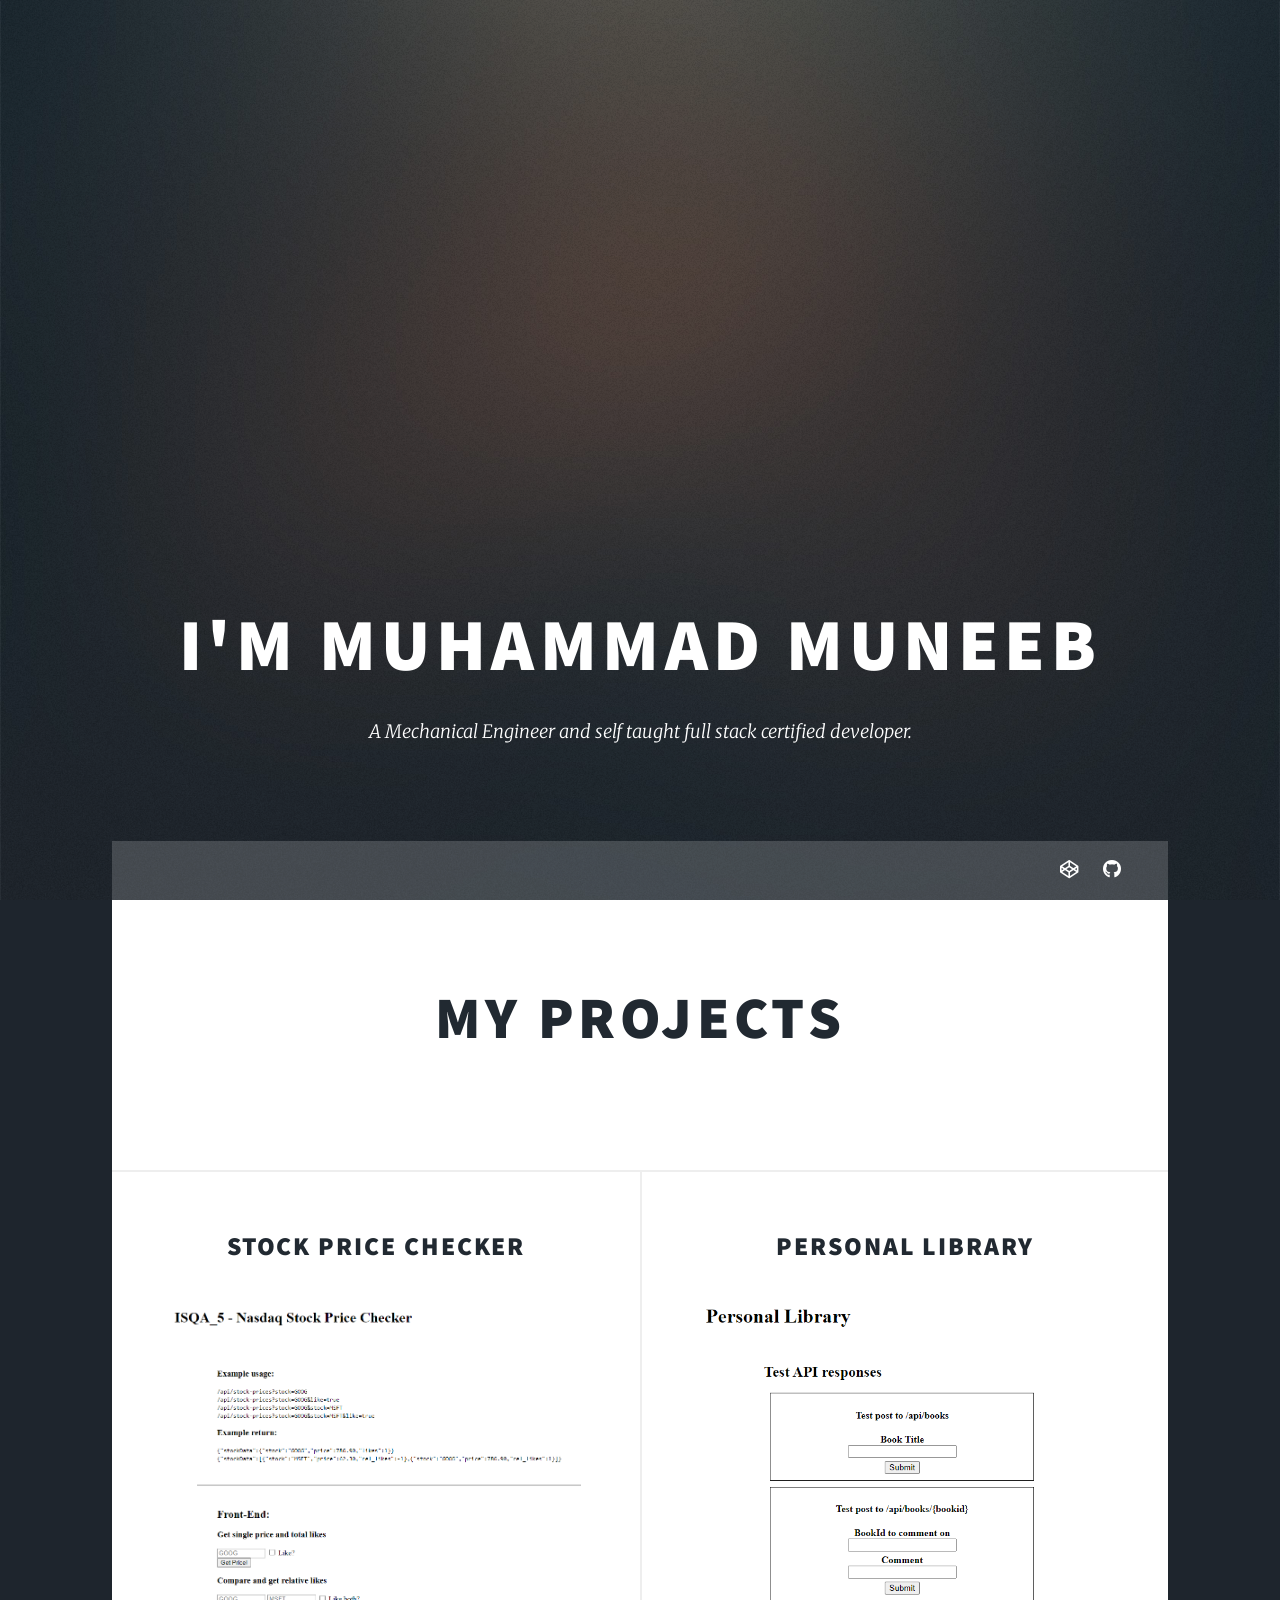
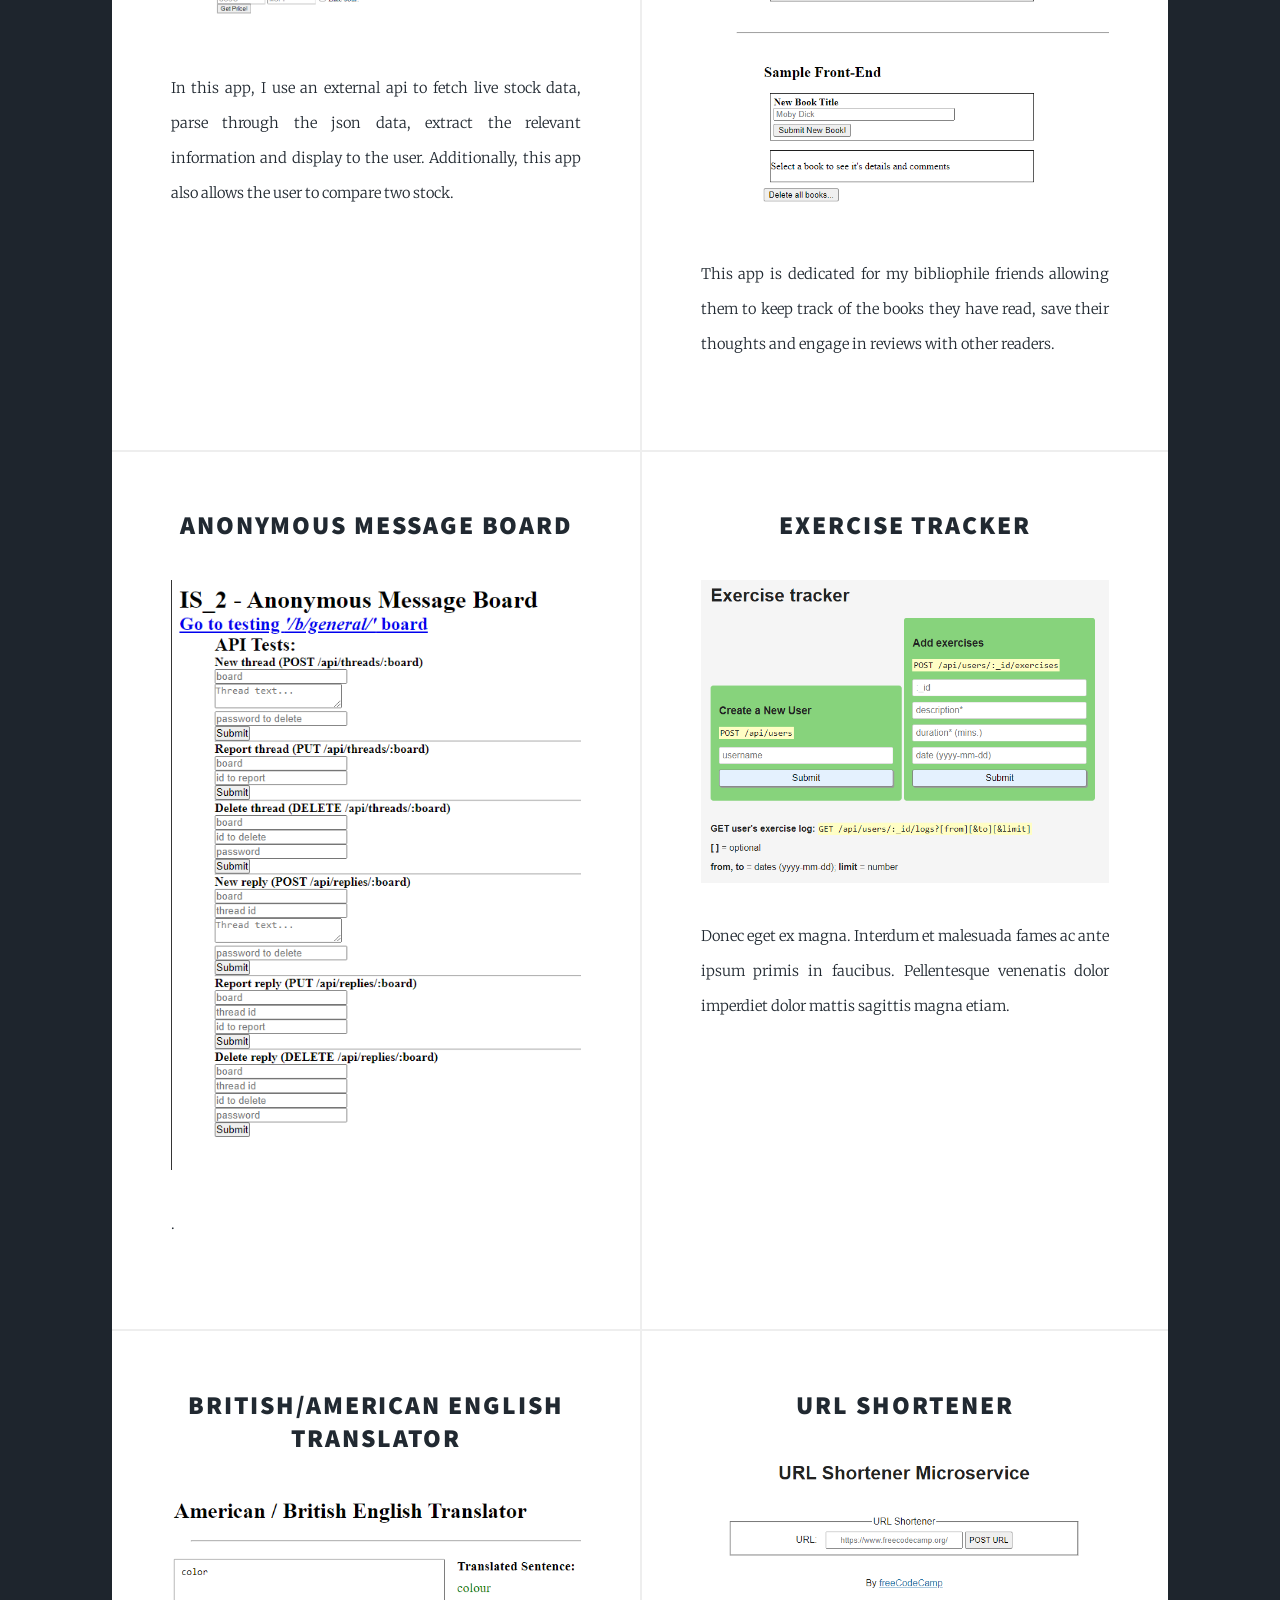
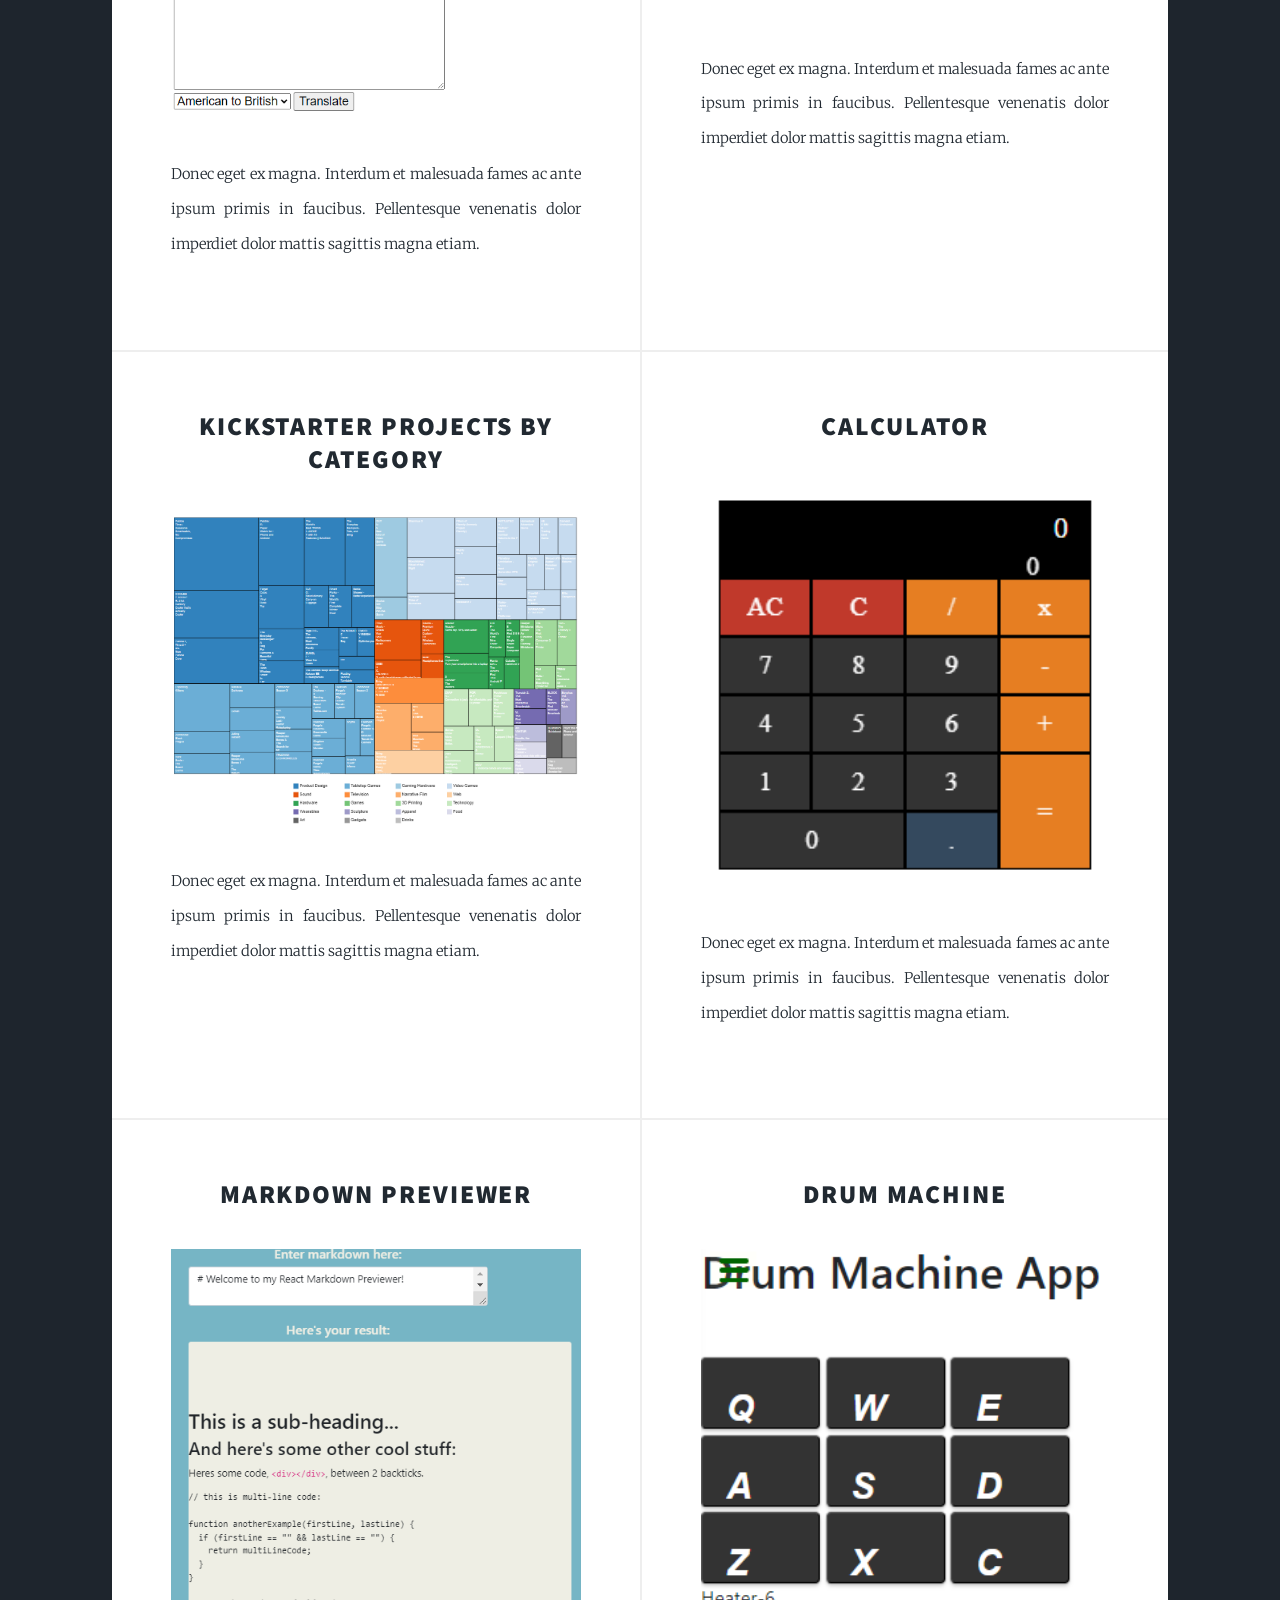
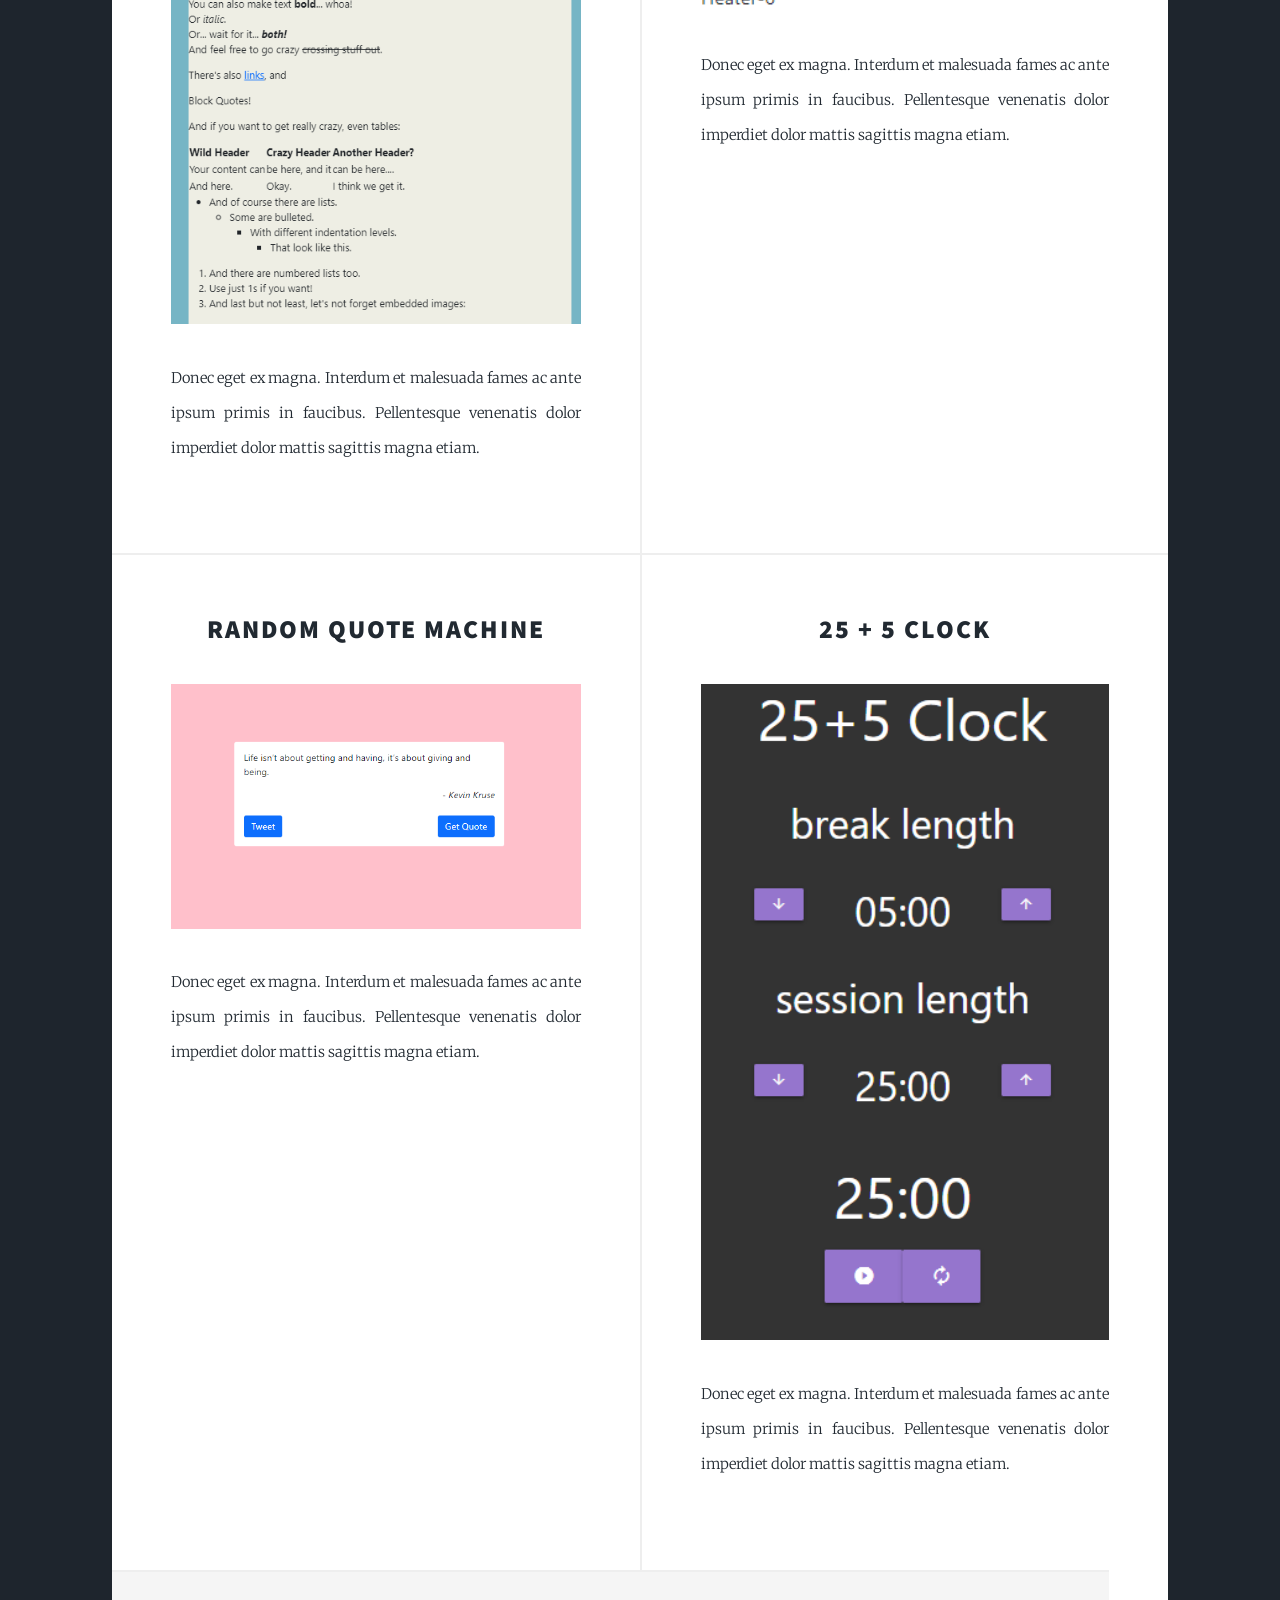
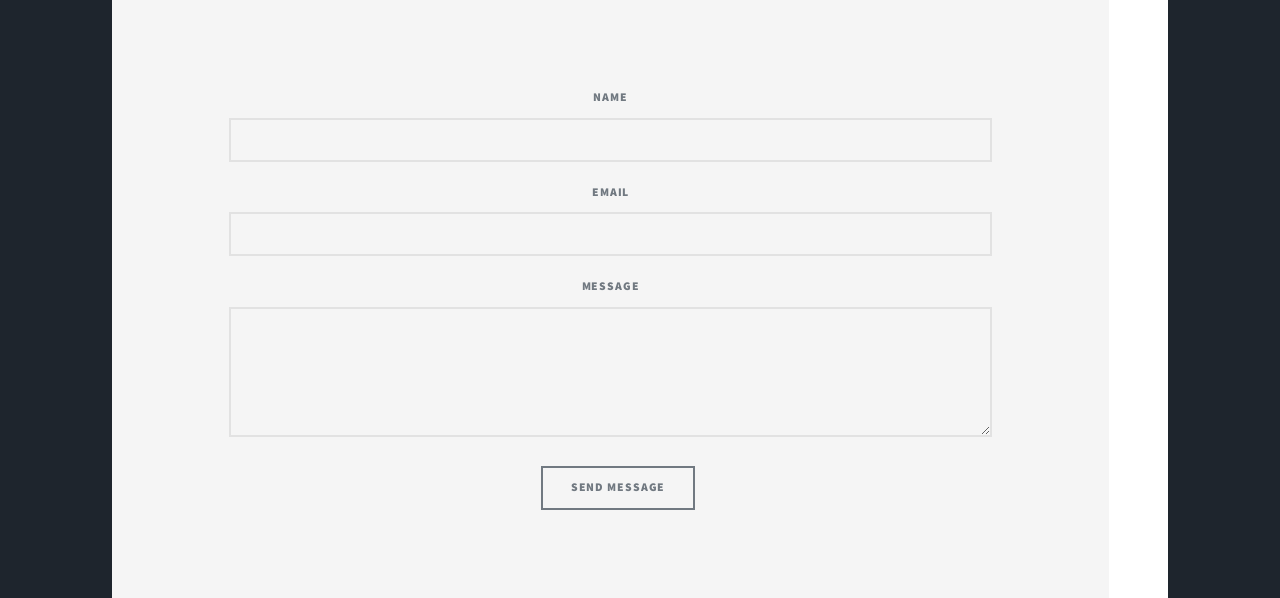
<file: index.html>
<!DOCTYPE HTML>

<html>
	<head>
		<title>My Portfolio </title>
		<meta charset="utf-8" />
		<meta name="viewport" content="width=device-width, initial-scale=1, user-scalable=no" />
		<link rel="stylesheet" href="assets/css/main.css" />
		<noscript><link rel="stylesheet" href="assets/css/noscript.css" /></noscript>
	</head>
	<body class="is-preload">

		<!-- Wrapper -->
			<div id="wrapper" class="fade-in">

				<!-- Intro -->
					<div id="intro">
						<h1>I'm Muhammad Muneeb<br />
						</h1>
						<p>A Mechanical Engineer and self taught full stack certified developer.</p>
						<ul class="actions">
						
						</ul>
					</div>

				<!-- Header -->
					

				<!-- Nav -->
					<nav id="nav">
						<ul class="links">
							<!--<li class="active"><a href="index.html">This is Massively</a></li>-->
						</ul>
						<ul class="icons">
							<li><a href="https://codepen.io/mmuneeeb/pens/showcase" target="_blank" class="icon brands alt fa-codepen"><span class="label">Codepen</span></a></li>
									<li><a href="https://github.com/mmuneeeb?tab=repositories" target="_blank" class="icon brands alt fa-github"><span class="label">GitHub</span></a></li>
									<li><a href="https://replit.com/@Mmuneeb" target="_blank" class="icon brands alt fa-replit"><span class="label">Replit</span></a></li>
						</ul>
					</nav>

				<!-- Main -->
					<div id="main">

						<!-- Featured Post -->
							<article class="post featured">
								<header class="major">
									<h2><a href="#">My Projects<br />
									</a></h2>
									<!--<p>Aenean ornare velit lacus varius enim ullamcorper proin aliquam<br />
									facilisis ante sed etiam magna interdum congue. Lorem ipsum dolor<br />
									amet nullam sed etiam veroeros.</p>
								</header>
								<a href="#" class="image main"><img src="images/pic01.jpg" alt="" /></a>
								<ul class="actions special">
									<li><a href="#" class="button large">Full Story</a></li>
								</ul>-->
							</article>

						<!-- Posts -->
							<section class="posts">
								<article>
									<header>
										<h2><a href="https://replit.com/@Mmuneeb/stock-price-checker" target="_blank">Stock Price Checker<br />
										</a></h2>
									</header>
									<a href="https://replit.com/@Mmuneeb/stock-price-checker" target="_blank" class="image fit"><img src="images/stock-price-checker.PNG" alt="" /></a>
									<p>In this app, I use an external api to fetch live stock data, parse through the json data, extract the relevant information and display to the user. Additionally, this app also allows the user to compare two stock.</p>
									<ul class="actions special">
										<!--<li><a href="#" class="button">Full Story</a></li>-->
									</ul>
								</article>
								<article>
									<header>
										<h2><a href="https://replit.com/@Mmuneeb/personal-library" target="_blank">Personal Library<br />
										</a></h2>
									</header>
									<a href="https://replit.com/@Mmuneeb/personal-library" target="_blank" class="image fit"><img src="images/personal-library.PNG" alt="" /></a>
									<p>This app is dedicated for my bibliophile friends allowing them to keep track of the books they have read, save their thoughts and engage in reviews with other readers.</p>
									<ul class="actions special">
										<!--<li><a href="#" class="button">Full Story</a></li>-->
									</ul>
								</article>
								<article>
									<header>
										<h2><a href="https://replit.com/@Mmuneeb/annonymous-message-board" target="_blank">Anonymous Message Board<br />
										</a></h2>
									</header>
									<a href="https://replit.com/@Mmuneeb/annonymous-message-board" target="_blank" class="image fit"><img src="images/message-board.PNG" alt="" /></a>
									<p>.</p>
									<ul class="actions special">
										<!--<li><a href="#" class="button">Full Story</a></li>-->
									</ul>
								</article>
								<article>
									<header>
										<h2><a href="https://replit.com/@Mmuneeb/exercise-tracker" target="_blank">Exercise Tracker<br />
										</a></h2>
									</header>
									<a href="https://replit.com/@Mmuneeb/exercise-tracker" target="_blank" class="image fit"><img src="images/exercise-tracker.PNG" alt="" /></a>
									<p>Donec eget ex magna. Interdum et malesuada fames ac ante ipsum primis in faucibus. Pellentesque venenatis dolor imperdiet dolor mattis sagittis magna etiam.</p>
									<ul class="actions special">
										<!--<li><a href="#" class="button">Full Story</a></li>-->
									</ul>
								</article>
								<article>
									<header>
										<h2><a href="https://replit.com/@Mmuneeb/american-british-english-translator" target="_blank">British/American English Translator<br />
										</a></h2>
									</header>
									<a href="https://replit.com/@Mmuneeb/american-british-english-translator" target="_blank" class="image fit"><img src="images/british-american-english-translator.PNG" alt="" /></a>
									<p>Donec eget ex magna. Interdum et malesuada fames ac ante ipsum primis in faucibus. Pellentesque venenatis dolor imperdiet dolor mattis sagittis magna etiam.</p>
									<ul class="actions special">
										<!--<li><a href="#" class="button">Full Story</a></li>-->
									</ul>
								</article>
								<article>
									<header>
										<h2><a href="https://replit.com/@Mmuneeb/urlshortener" target="_blank">URL Shortener<br />
										</a></h2>
									</header>
									<a href="https://replit.com/@Mmuneeb/urlshortener" target="_blank" class="image fit"><img src="images/url-shortener.PNG" alt="" /></a>
									<p>Donec eget ex magna. Interdum et malesuada fames ac ante ipsum primis in faucibus. Pellentesque venenatis dolor imperdiet dolor mattis sagittis magna etiam.</p>
									<ul class="actions special">
										<!--<li><a href="#" class="button">Full Story</a></li>-->
									</ul>
								</article>
								<article>
									<header>
										<h2><a href="https://codepen.io/mmuneeeb/pen/YzRrOyM" target="_blank">Kickstarter Projects by Category<br />
										</a></h2>
									</header>
									<a href="https://codepen.io/mmuneeeb/pen/YzRrOyM" target="_blank" class="image fit"><img src="images/tree-map.PNG" alt="" /></a>
									<p>Donec eget ex magna. Interdum et malesuada fames ac ante ipsum primis in faucibus. Pellentesque venenatis dolor imperdiet dolor mattis sagittis magna etiam.</p>
									<ul class="actions special">
										<!--<li><a href="#" class="button">Full Story</a></li>-->
									</ul>
								</article>
								<article>
									<header>
										<h2><a href="https://codepen.io/mmuneeeb/pen/qBJKMjL" target="_blank">Calculator<br />
										</a></h2>
									</header>
									<a href="https://codepen.io/mmuneeeb/pen/qBJKMjL" target="_blank" class="image fit"><img src="images/calculator.PNG" alt="" /></a>
									<p>Donec eget ex magna. Interdum et malesuada fames ac ante ipsum primis in faucibus. Pellentesque venenatis dolor imperdiet dolor mattis sagittis magna etiam.</p>
									<ul class="actions special">
										<!--<li><a href="#" class="button">Full Story</a></li>-->
									</ul>
								</article>
								<article>
									<header>
										<h2><a href="https://codepen.io/mmuneeeb/pen/OJBvJrR" target="_blank">Markdown Previewer<br />
										</a></h2>
									</header>
									<a href="https://codepen.io/mmuneeeb/pen/OJBvJrR" target="_blank" class="image fit"><img src="images/markdown-prwr.PNG" alt="" /></a>
									<p>Donec eget ex magna. Interdum et malesuada fames ac ante ipsum primis in faucibus. Pellentesque venenatis dolor imperdiet dolor mattis sagittis magna etiam.</p>
									<ul class="actions special">
										<!--<li><a href="#" class="button">Full Story</a></li>-->
									</ul>
								</article>
								<article>
									<header>
										<h2><a href="https://codepen.io/mmuneeeb/pen/ExdEGPr" target="_blank">Drum Machine<br />
										</a></h2>
									</header>
									<a href="https://codepen.io/mmuneeeb/pen/ExdEGPr" target="_blank" class="image fit"><img src="images/Drm-machine.PNG" alt="" /></a>
									<p>Donec eget ex magna. Interdum et malesuada fames ac ante ipsum primis in faucibus. Pellentesque venenatis dolor imperdiet dolor mattis sagittis magna etiam.</p>
									<ul class="actions special">
										<!--<li><a href="#" class="button">Full Story</a></li>-->
									</ul>
								</article>
								<article>
									<header>
										<h2><a href="https://codepen.io/mmuneeeb/pen/ZEqyvZx" target="_blank">Random Quote Machine<br />
										</a></h2>
									</header>
									<a href="https://codepen.io/mmuneeeb/pen/ZEqyvZx" target="_blank" class="image fit"><img src="images/random-quote-machine.PNG" alt="" /></a>
									<p>Donec eget ex magna. Interdum et malesuada fames ac ante ipsum primis in faucibus. Pellentesque venenatis dolor imperdiet dolor mattis sagittis magna etiam.</p>
									<ul class="actions special">
										<!--<li><a href="#" class="button">Full Story</a></li>-->
									</ul>
								</article>
								<article>
									<header>
										<h2><a href="https://codepen.io/mmuneeeb/pen/oNaVVPV" target="_blank">25 + 5 Clock<br />
										</a></h2>
									</header>
									<a href="https://codepen.io/mmuneeeb/pen/oNaVVPV" target="_blank" class="image fit"><img src="images/25+5 clock.PNG" alt="" /></a>
									<p>Donec eget ex magna. Interdum et malesuada fames ac ante ipsum primis in faucibus. Pellentesque venenatis dolor imperdiet dolor mattis sagittis magna etiam.</p>
									<ul class="actions special">
										<!--<li><a href="#" class="button">Full Story</a></li>-->
									</ul>
								</article>
							</section>

						<!-- Footer
							<footer>
								<div class="pagination">
									<a href="#" class="previous">Prev</a>
									<a href="#" class="page active">1</a>
									<a href="#" class="page">2</a>
									<a href="#" class="page">3</a>
									<span class="extra">&hellip;</span>
									<a href="#" class="page">8</a>
									<a href="#" class="page">9</a>
									<a href="#" class="page">10</a>
									<a href="#" class="next">Next</a>
								</div>
							</footer>

					</div>

				 		Footer -->
					<footer id="footer">
						<section>
							<form action="https://formsubmit.co/muneebsaleem3@gmail.com" method="POST">
								<input type="hidden" name="_captcha" value="false">
								<input type="hidden" name="_next" action="./thankyou.html">
								<div class="fields">
									<div class="field">
										<label for="name">Name</label>
										<input type="text" name="name" id="name" required/>
									</div>
									<div class="field">
										<label for="email">Email</label>
										<input type="text" name="email" id="email" required/>
									</div>
									<div class="field">
										<label for="message">Message</label>
										<textarea name="message" id="message" rows="3"></textarea>
									</div>
								</div>
								<ul>
									<input type="submit" value="Send Message" />
								</ul>
							</form>
						</section>
						<!--<section class="split contact">
							<section class="alt">
								<h3>Address</h3>
								<p>1234 Somewhere Road #87257<br />
								Nashville, TN 00000-0000</p>
							</section>
							<section>
								<h3>Phone</h3>
								<p><a href="#">(000) 000-0000</a></p>
							</section>
							<section>
								<h3>Email</h3>
								<p><a href="#">info@untitled.tld</a></p>
							</section>-->
							<!--<section>
								<h3>Social</h3>
								<ul class="icons alt">
									<li><a href="https://codepen.io/mmuneeeb/pens/showcase" target="_blank" class="icon brands alt fa-codepen"><span class="label">Codepen</span></a></li>
									<li><a href="https://github.com/mmuneeeb?tab=repositories" target="_blank" class="icon brands alt fa-github"><span class="label">GitHub</span></a></li>
									<li><a href="https://replit.com/@Mmuneeb" target="_blank" class="icon brands alt fa-replit"><span class="label">Replit</span></a></li>
								</ul>
							</section>
						</section>-->
					</footer>

				<!-- Copyright
					<div id="copyright">
						<ul><li>&copy; Untitled</li><li>Design: <a href="https://html5up.net">HTML5 UP</a></li></ul>
					</div>-->

			</div>

		<!-- Scripts -->
			<script src="assets/js/jquery.min.js"></script>
			<script src="assets/js/jquery.scrollex.min.js"></script>
			<script src="assets/js/jquery.scrolly.min.js"></script>
			<script src="assets/js/browser.min.js"></script>
			<script src="assets/js/breakpoints.min.js"></script>
			<script src="assets/js/util.js"></script>
			<script src="assets/js/main.js"></script>

	</body>
</html>
</file>
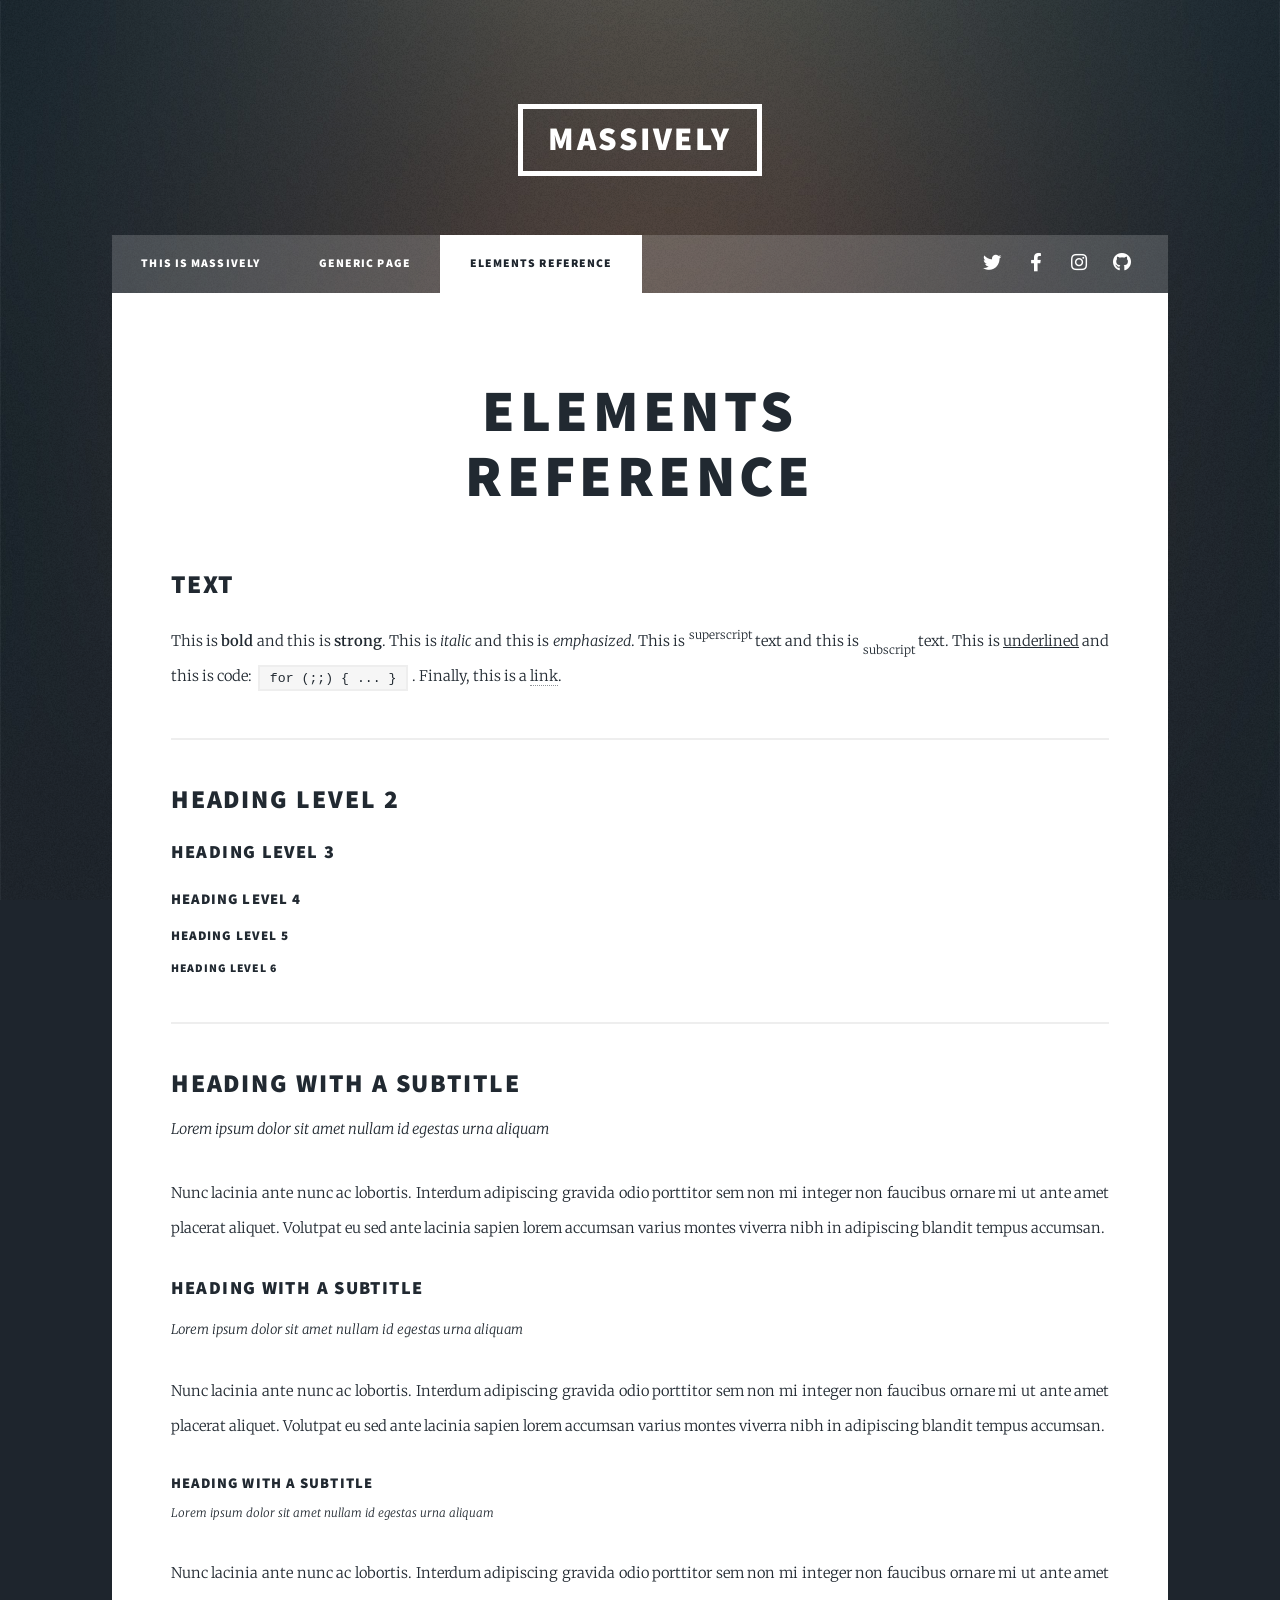
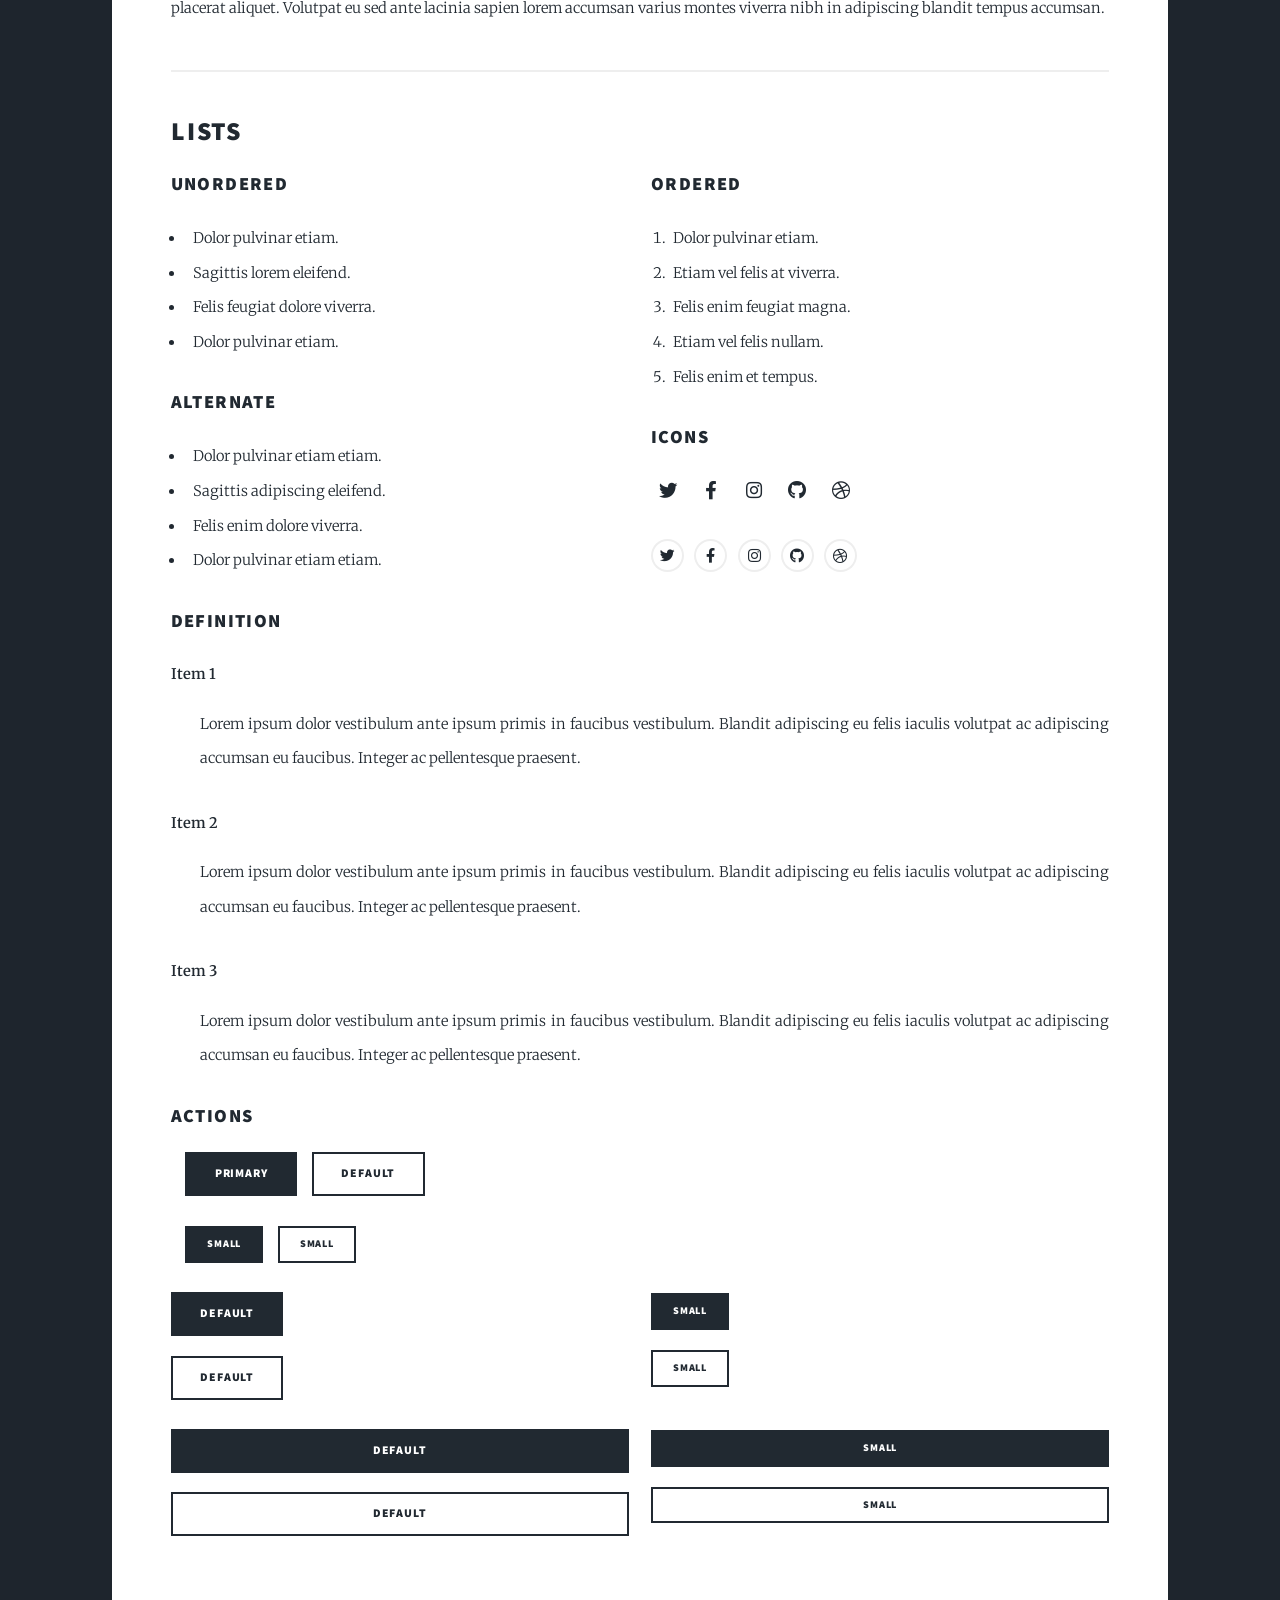
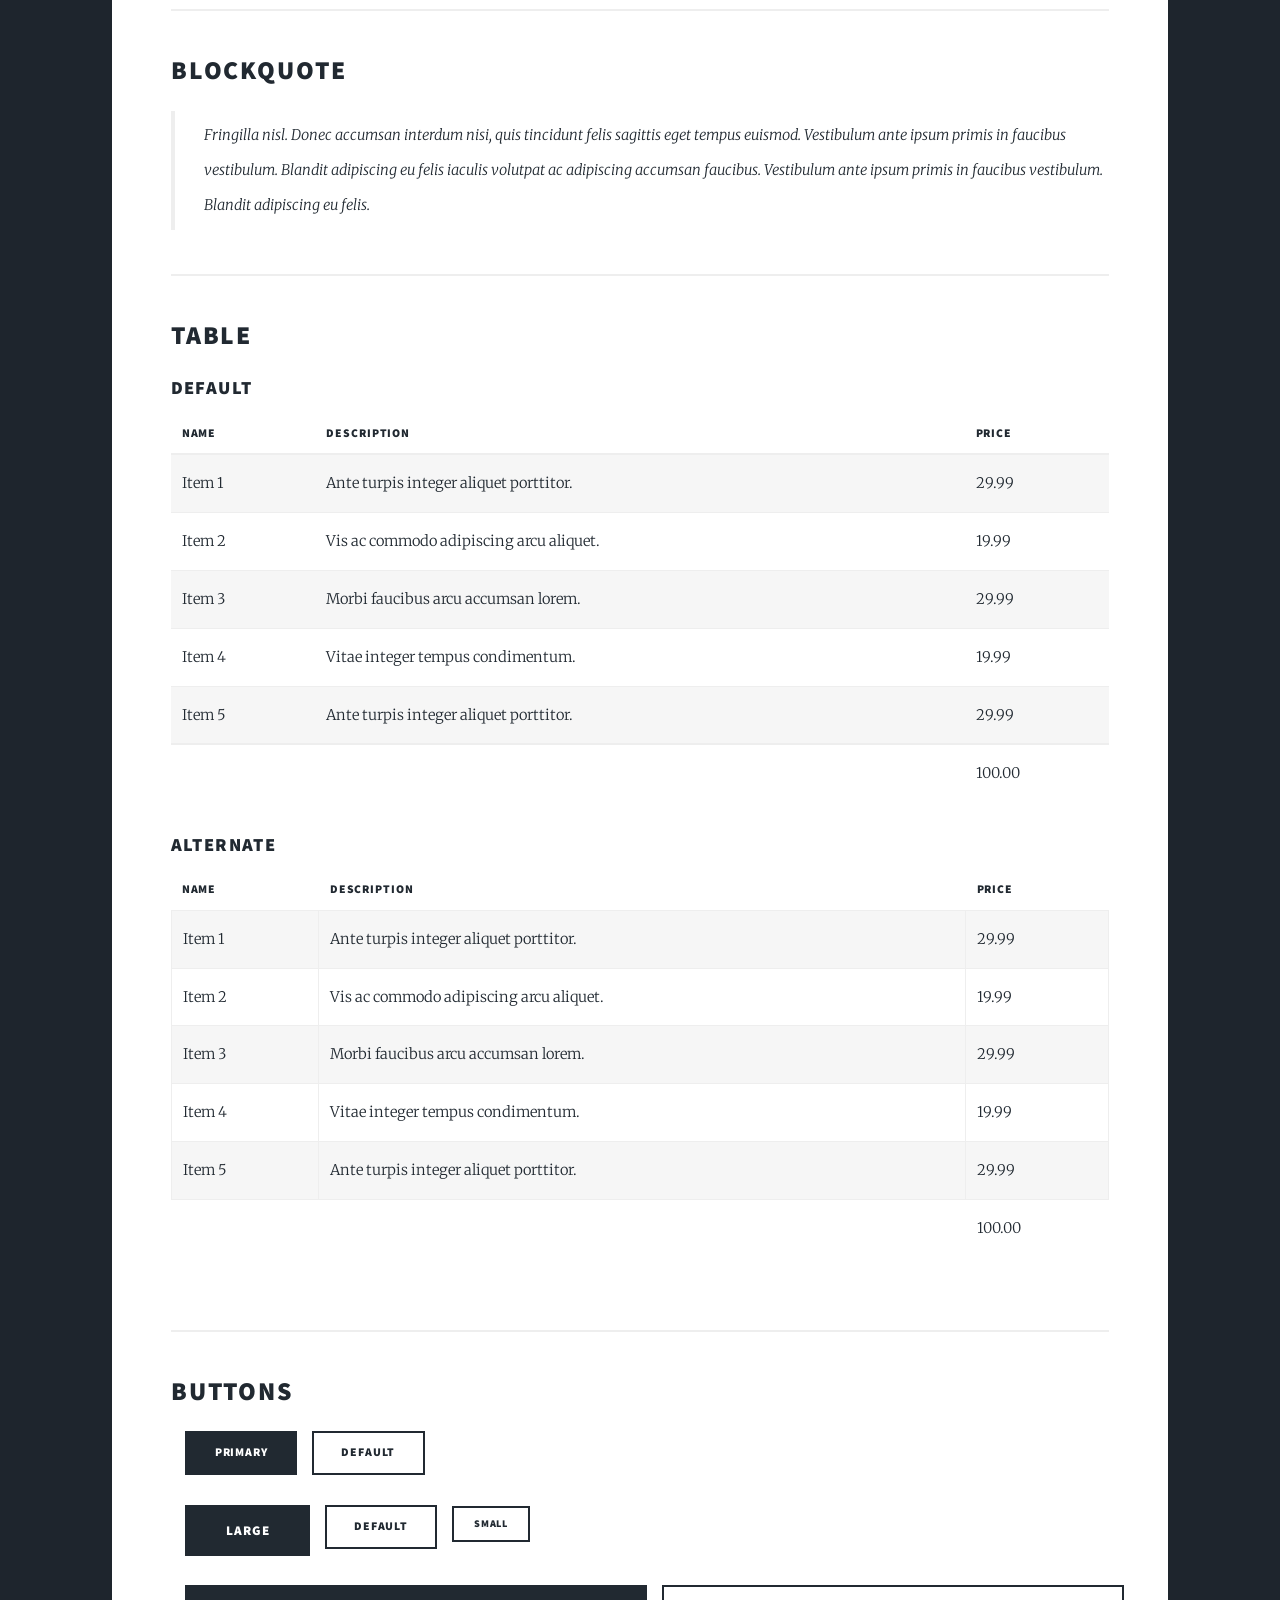
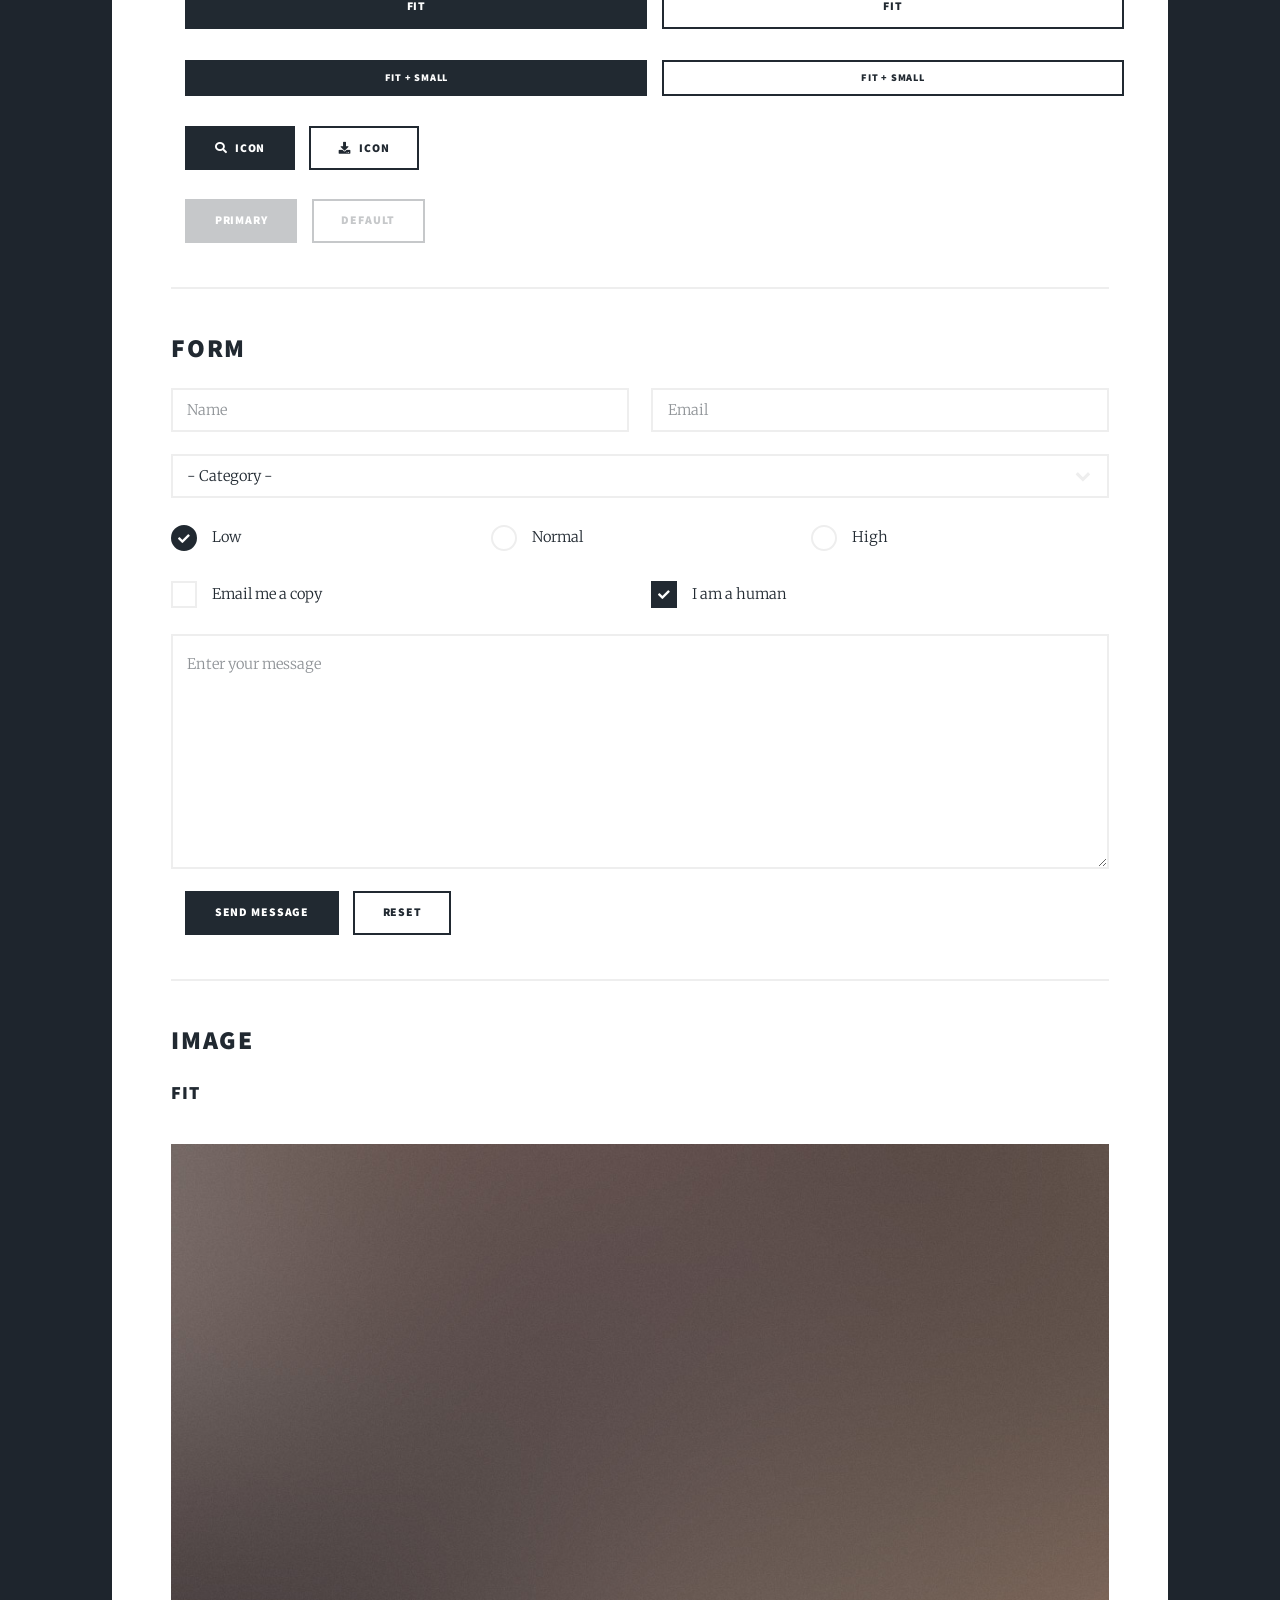
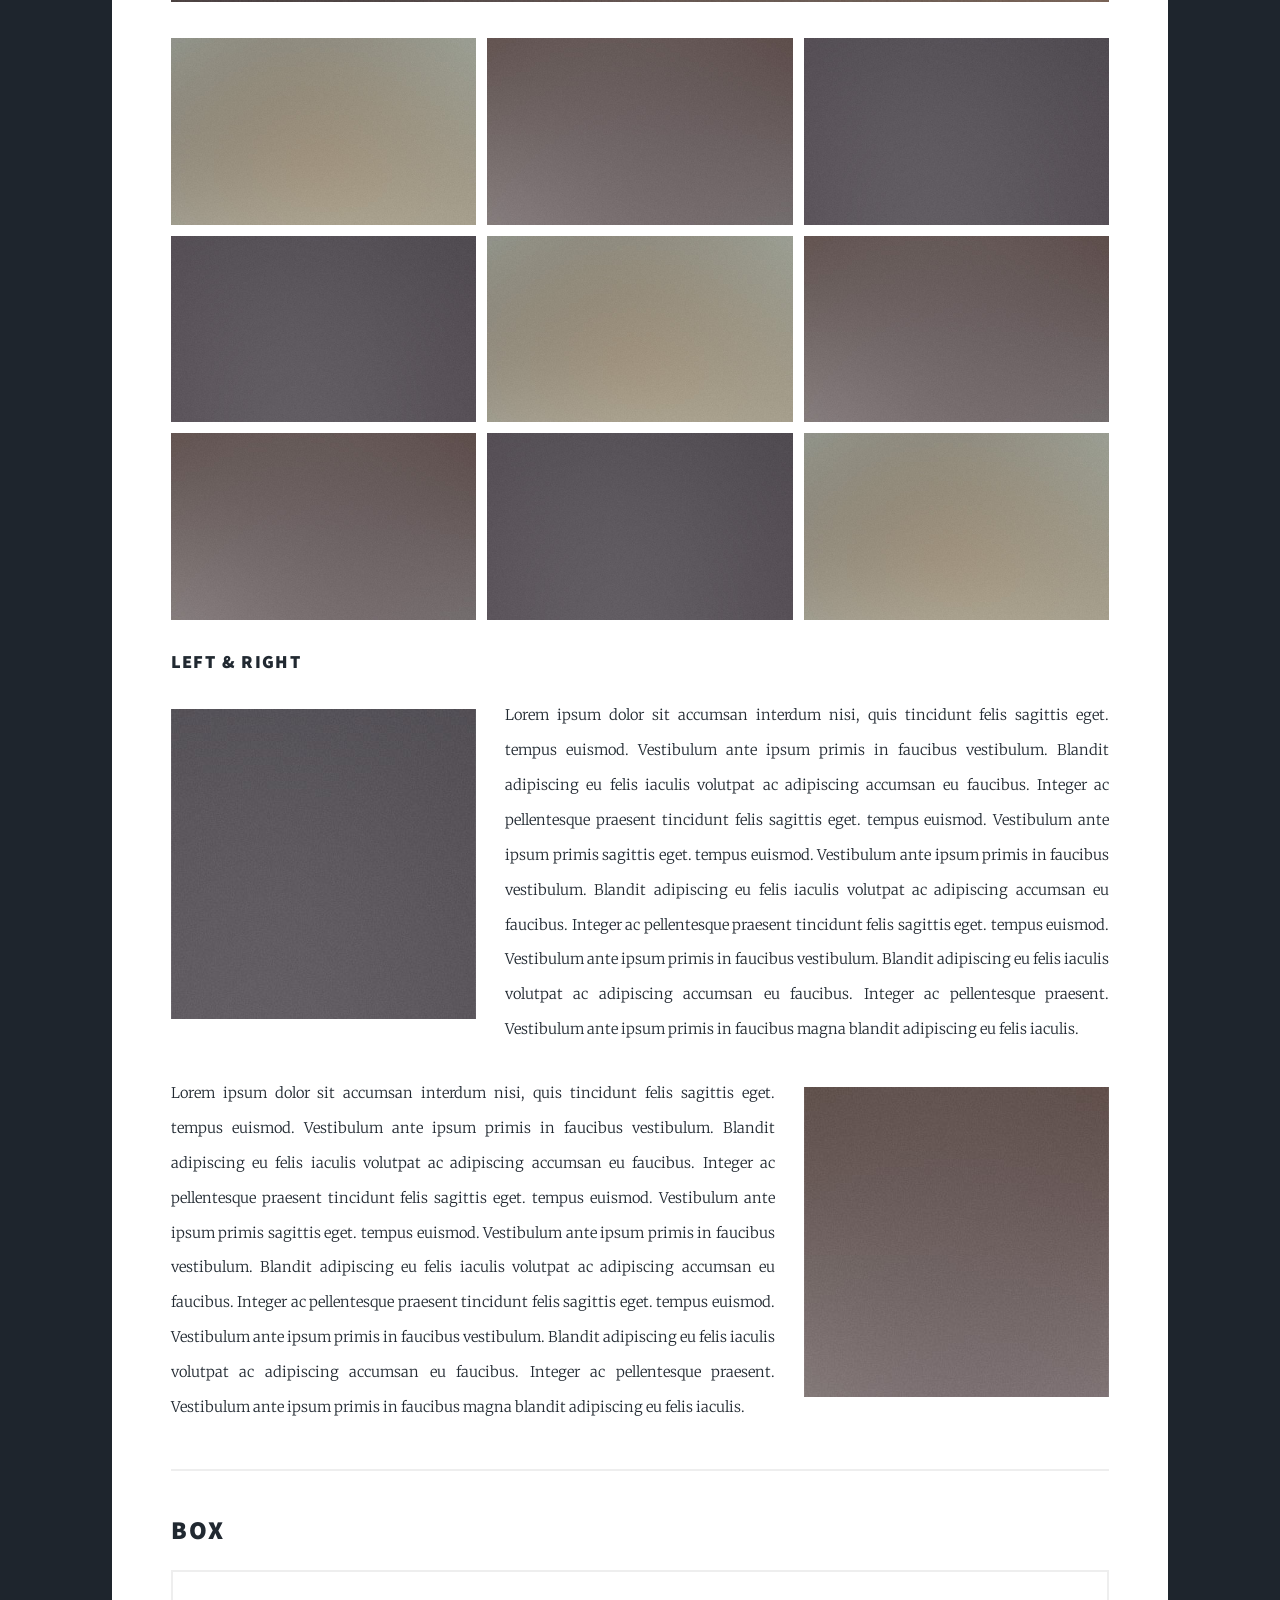
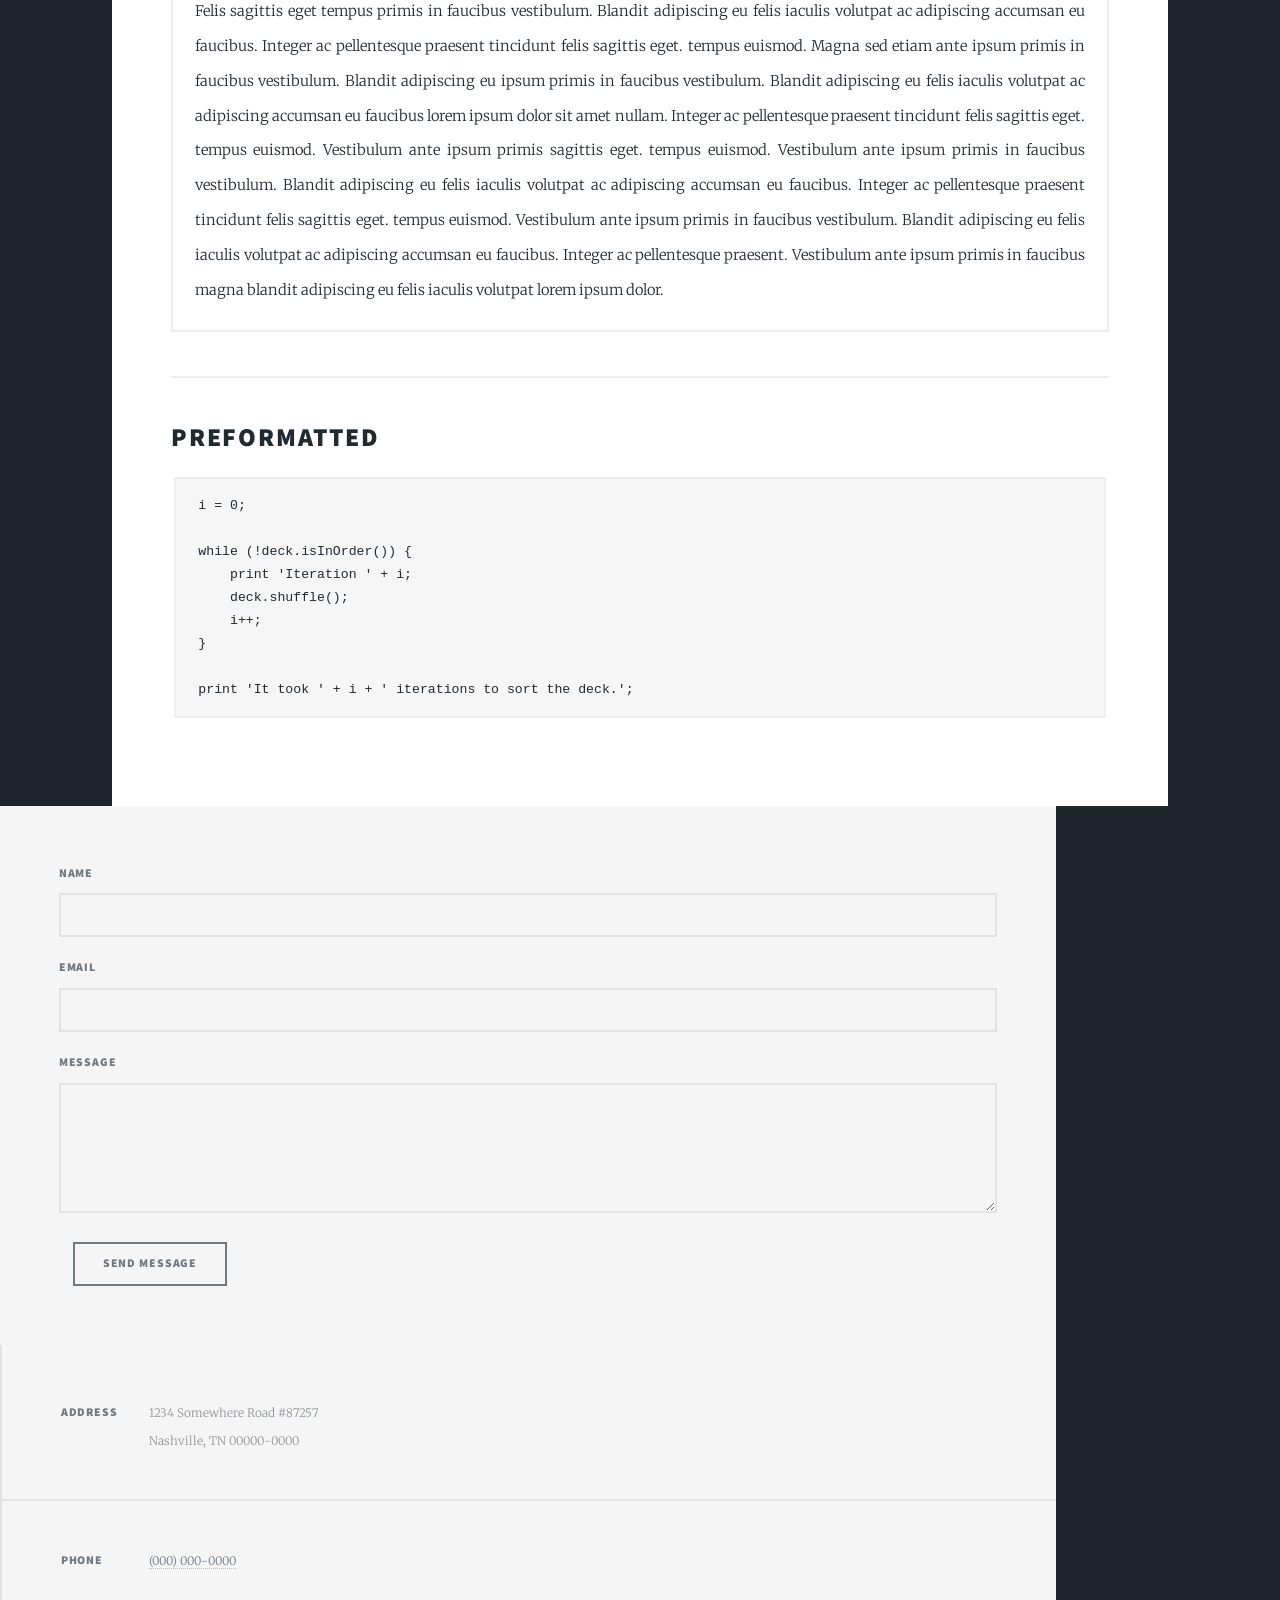
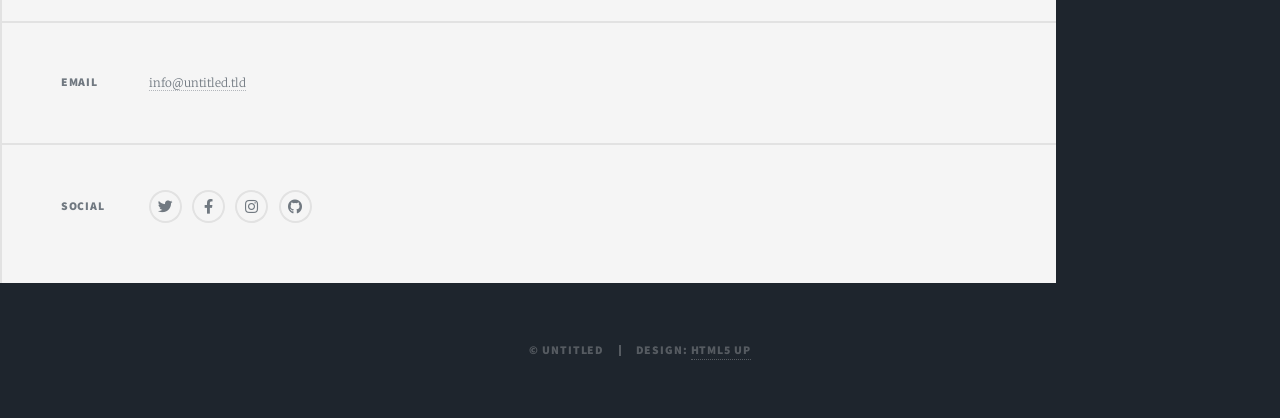
<file: elements.html>
<!DOCTYPE HTML>
<!--
	Massively by HTML5 UP
	html5up.net | @ajlkn
	Free for personal and commercial use under the CCA 3.0 license (html5up.net/license)
-->
<html>
	<head>
		<title>Elements Reference - Massively by HTML5 UP</title>
		<meta charset="utf-8" />
		<meta name="viewport" content="width=device-width, initial-scale=1, user-scalable=no" />
		<link rel="stylesheet" href="assets/css/main.css" />
		<noscript><link rel="stylesheet" href="assets/css/noscript.css" /></noscript>
	</head>
	<body class="is-preload">

		<!-- Wrapper -->
			<div id="wrapper">

				<!-- Header -->
					<header id="header">
						<a href="index.html" class="logo">Massively</a>
					</header>

				<!-- Nav -->
					<nav id="nav">
						<ul class="links">
							<li><a href="index.html">This is Massively</a></li>
							<li><a href="generic.html">Generic Page</a></li>
							<li class="active"><a href="elements.html">Elements Reference</a></li>
						</ul>
						<ul class="icons">
							<li><a href="#" class="icon brands fa-twitter"><span class="label">Twitter</span></a></li>
							<li><a href="#" class="icon brands fa-facebook-f"><span class="label">Facebook</span></a></li>
							<li><a href="#" class="icon brands fa-instagram"><span class="label">Instagram</span></a></li>
							<li><a href="#" class="icon brands fa-github"><span class="label">GitHub</span></a></li>
						</ul>
					</nav>

				<!-- Main -->
					<div id="main">

						<!-- Post -->
							<section class="post">
								<header class="major">
									<h1>Elements<br />
									Reference</h1>
								</header>

								<!-- Text stuff -->
									<h2>Text</h2>
									<p>This is <b>bold</b> and this is <strong>strong</strong>. This is <i>italic</i> and this is <em>emphasized</em>.
									This is <sup>superscript</sup> text and this is <sub>subscript</sub> text.
									This is <u>underlined</u> and this is code: <code>for (;;) { ... }</code>.
									Finally, this is a <a href="#">link</a>.</p>
									<hr />
									<h2>Heading Level 2</h2>
									<h3>Heading Level 3</h3>
									<h4>Heading Level 4</h4>
									<h5>Heading Level 5</h5>
									<h6>Heading Level 6</h6>
									<hr />
									<header>
										<h2>Heading with a Subtitle</h2>
										<p>Lorem ipsum dolor sit amet nullam id egestas urna aliquam</p>
									</header>
									<p>Nunc lacinia ante nunc ac lobortis. Interdum adipiscing gravida odio porttitor sem non mi integer non faucibus ornare mi ut ante amet placerat aliquet. Volutpat eu sed ante lacinia sapien lorem accumsan varius montes viverra nibh in adipiscing blandit tempus accumsan.</p>
									<header>
										<h3>Heading with a Subtitle</h3>
										<p>Lorem ipsum dolor sit amet nullam id egestas urna aliquam</p>
									</header>
									<p>Nunc lacinia ante nunc ac lobortis. Interdum adipiscing gravida odio porttitor sem non mi integer non faucibus ornare mi ut ante amet placerat aliquet. Volutpat eu sed ante lacinia sapien lorem accumsan varius montes viverra nibh in adipiscing blandit tempus accumsan.</p>
									<header>
										<h4>Heading with a Subtitle</h4>
										<p>Lorem ipsum dolor sit amet nullam id egestas urna aliquam</p>
									</header>
									<p>Nunc lacinia ante nunc ac lobortis. Interdum adipiscing gravida odio porttitor sem non mi integer non faucibus ornare mi ut ante amet placerat aliquet. Volutpat eu sed ante lacinia sapien lorem accumsan varius montes viverra nibh in adipiscing blandit tempus accumsan.</p>

									<hr />

								<!-- Lists -->
									<h2>Lists</h2>
									<div class="row">
										<div class="col-6 col-12-small">

											<h3>Unordered</h3>
											<ul>
												<li>Dolor pulvinar etiam.</li>
												<li>Sagittis lorem eleifend.</li>
												<li>Felis feugiat dolore viverra.</li>
												<li>Dolor pulvinar etiam.</li>
											</ul>

											<h3>Alternate</h3>
											<ul class="alt">
												<li>Dolor pulvinar etiam etiam.</li>
												<li>Sagittis adipiscing eleifend.</li>
												<li>Felis enim dolore viverra.</li>
												<li>Dolor pulvinar etiam etiam.</li>
											</ul>

										</div>
										<div class="col-6 col-12-small">

											<h3>Ordered</h3>
											<ol>
												<li>Dolor pulvinar etiam.</li>
												<li>Etiam vel felis at viverra.</li>
												<li>Felis enim feugiat magna.</li>
												<li>Etiam vel felis nullam.</li>
												<li>Felis enim et tempus.</li>
											</ol>

											<h3>Icons</h3>
											<ul class="icons">
												<li><a href="#" class="icon brands fa-twitter"><span class="label">Twitter</span></a></li>
												<li><a href="#" class="icon brands fa-facebook-f"><span class="label">Facebook</span></a></li>
												<li><a href="#" class="icon brands fa-instagram"><span class="label">Instagram</span></a></li>
												<li><a href="#" class="icon brands fa-github"><span class="label">Github</span></a></li>
												<li><a href="#" class="icon brands fa-dribbble"><span class="label">Dribbble</span></a></li>
											</ul>
											<ul class="icons alt">
												<li><a href="#" class="icon brands alt fa-twitter"><span class="label">Twitter</span></a></li>
												<li><a href="#" class="icon brands alt fa-facebook-f"><span class="label">Facebook</span></a></li>
												<li><a href="#" class="icon brands alt fa-instagram"><span class="label">Instagram</span></a></li>
												<li><a href="#" class="icon brands alt fa-github"><span class="label">Github</span></a></li>
												<li><a href="#" class="icon brands alt fa-dribbble"><span class="label">Dribbble</span></a></li>
											</ul>

										</div>
									</div>
									<h3>Definition</h3>
									<dl>
										<dt>Item 1</dt>
										<dd>
											<p>Lorem ipsum dolor vestibulum ante ipsum primis in faucibus vestibulum. Blandit adipiscing eu felis iaculis volutpat ac adipiscing accumsan eu faucibus. Integer ac pellentesque praesent.</p>
										</dd>
										<dt>Item 2</dt>
										<dd>
											<p>Lorem ipsum dolor vestibulum ante ipsum primis in faucibus vestibulum. Blandit adipiscing eu felis iaculis volutpat ac adipiscing accumsan eu faucibus. Integer ac pellentesque praesent.</p>
										</dd>
										<dt>Item 3</dt>
										<dd>
											<p>Lorem ipsum dolor vestibulum ante ipsum primis in faucibus vestibulum. Blandit adipiscing eu felis iaculis volutpat ac adipiscing accumsan eu faucibus. Integer ac pellentesque praesent.</p>
										</dd>
									</dl>

									<h3>Actions</h3>
									<ul class="actions">
										<li><a href="#" class="button primary">Primary</a></li>
										<li><a href="#" class="button">Default</a></li>
									</ul>
									<ul class="actions small">
										<li><a href="#" class="button primary small">Small</a></li>
										<li><a href="#" class="button small">Small</a></li>
									</ul>
									<div class="row">
										<div class="col-6 col-12-small">
											<ul class="actions stacked">
												<li><a href="#" class="button primary">Default</a></li>
												<li><a href="#" class="button">Default</a></li>
											</ul>
										</div>
										<div class="col-6 col-12-small">
											<ul class="actions stacked">
												<li><a href="#" class="button primary small">Small</a></li>
												<li><a href="#" class="button small">Small</a></li>
											</ul>
										</div>
									</div>
									<div class="row">
										<div class="col-6 col-12-small">
											<ul class="actions stacked">
												<li><a href="#" class="button primary fit">Default</a></li>
												<li><a href="#" class="button fit">Default</a></li>
											</ul>
										</div>
										<div class="col-6 col-12-small">
											<ul class="actions stacked">
												<li><a href="#" class="button primary small fit">Small</a></li>
												<li><a href="#" class="button small fit">Small</a></li>
											</ul>
										</div>
									</div>

									<hr />

								<!-- Blockquote -->
									<h2>Blockquote</h2>
									<blockquote>Fringilla nisl. Donec accumsan interdum nisi, quis tincidunt felis sagittis eget tempus euismod. Vestibulum ante ipsum primis in faucibus vestibulum. Blandit adipiscing eu felis iaculis volutpat ac adipiscing accumsan faucibus. Vestibulum ante ipsum primis in faucibus vestibulum. Blandit adipiscing eu felis.</blockquote>

									<hr />

								<!-- Table -->
									<h2>Table</h2>

									<h3>Default</h3>
									<div class="table-wrapper">
										<table>
											<thead>
												<tr>
													<th>Name</th>
													<th>Description</th>
													<th>Price</th>
												</tr>
											</thead>
											<tbody>
												<tr>
													<td>Item 1</td>
													<td>Ante turpis integer aliquet porttitor.</td>
													<td>29.99</td>
												</tr>
												<tr>
													<td>Item 2</td>
													<td>Vis ac commodo adipiscing arcu aliquet.</td>
													<td>19.99</td>
												</tr>
												<tr>
													<td>Item 3</td>
													<td> Morbi faucibus arcu accumsan lorem.</td>
													<td>29.99</td>
												</tr>
												<tr>
													<td>Item 4</td>
													<td>Vitae integer tempus condimentum.</td>
													<td>19.99</td>
												</tr>
												<tr>
													<td>Item 5</td>
													<td>Ante turpis integer aliquet porttitor.</td>
													<td>29.99</td>
												</tr>
											</tbody>
											<tfoot>
												<tr>
													<td colspan="2"></td>
													<td>100.00</td>
												</tr>
											</tfoot>
										</table>
									</div>

									<h3>Alternate</h3>
									<div class="table-wrapper">
										<table class="alt">
											<thead>
												<tr>
													<th>Name</th>
													<th>Description</th>
													<th>Price</th>
												</tr>
											</thead>
											<tbody>
												<tr>
													<td>Item 1</td>
													<td>Ante turpis integer aliquet porttitor.</td>
													<td>29.99</td>
												</tr>
												<tr>
													<td>Item 2</td>
													<td>Vis ac commodo adipiscing arcu aliquet.</td>
													<td>19.99</td>
												</tr>
												<tr>
													<td>Item 3</td>
													<td> Morbi faucibus arcu accumsan lorem.</td>
													<td>29.99</td>
												</tr>
												<tr>
													<td>Item 4</td>
													<td>Vitae integer tempus condimentum.</td>
													<td>19.99</td>
												</tr>
												<tr>
													<td>Item 5</td>
													<td>Ante turpis integer aliquet porttitor.</td>
													<td>29.99</td>
												</tr>
											</tbody>
											<tfoot>
												<tr>
													<td colspan="2"></td>
													<td>100.00</td>
												</tr>
											</tfoot>
										</table>
									</div>

									<hr />

								<!-- Buttons -->
									<h2>Buttons</h2>
									<ul class="actions">
										<li><a href="#" class="button primary">Primary</a></li>
										<li><a href="#" class="button">Default</a></li>
									</ul>
									<ul class="actions">
										<li><a href="#" class="button primary large">Large</a></li>
										<li><a href="#" class="button">Default</a></li>
										<li><a href="#" class="button small">Small</a></li>
									</ul>
									<ul class="actions fit">
										<li><a href="#" class="button primary fit">Fit</a></li>
										<li><a href="#" class="button fit">Fit</a></li>
									</ul>
									<ul class="actions fit small">
										<li><a href="#" class="button primary fit small">Fit + Small</a></li>
										<li><a href="#" class="button fit small">Fit + Small</a></li>
									</ul>
									<ul class="actions">
										<li><a href="#" class="button primary icon solid fa-search">Icon</a></li>
										<li><a href="#" class="button icon solid fa-download">Icon</a></li>
									</ul>
									<ul class="actions">
										<li><span class="button primary disabled">Primary</span></li>
										<li><span class="button disabled">Default</span></li>
									</ul>

									<hr />

								<!-- Form -->
									<h2>Form</h2>

									<form method="post" action="#">
										<div class="row gtr-uniform">
											<div class="col-6 col-12-xsmall">
												<input type="text" name="demo-name" id="demo-name" value="" placeholder="Name" />
											</div>
											<div class="col-6 col-12-xsmall">
												<input type="email" name="demo-email" id="demo-email" value="" placeholder="Email" />
											</div>
											<!-- Break -->
											<div class="col-12">
												<select name="demo-category" id="demo-category">
													<option value="">- Category -</option>
													<option value="1">Manufacturing</option>
													<option value="1">Shipping</option>
													<option value="1">Administration</option>
													<option value="1">Human Resources</option>
												</select>
											</div>
											<!-- Break -->
											<div class="col-4 col-12-small">
												<input type="radio" id="demo-priority-low" name="demo-priority" checked>
												<label for="demo-priority-low">Low</label>
											</div>
											<div class="col-4 col-12-small">
												<input type="radio" id="demo-priority-normal" name="demo-priority">
												<label for="demo-priority-normal">Normal</label>
											</div>
											<div class="col-4 col-12-small">
												<input type="radio" id="demo-priority-high" name="demo-priority">
												<label for="demo-priority-high">High</label>
											</div>
											<!-- Break -->
											<div class="col-6 col-12-small">
												<input type="checkbox" id="demo-copy" name="demo-copy">
												<label for="demo-copy">Email me a copy</label>
											</div>
											<div class="col-6 col-12-small">
												<input type="checkbox" id="demo-human" name="demo-human" checked>
												<label for="demo-human">I am a human</label>
											</div>
											<!-- Break -->
											<div class="col-12">
												<textarea name="demo-message" id="demo-message" placeholder="Enter your message" rows="6"></textarea>
											</div>
											<!-- Break -->
											<div class="col-12">
												<ul class="actions">
													<li><input type="submit" value="Send Message" class="primary" /></li>
													<li><input type="reset" value="Reset" /></li>
												</ul>
											</div>
										</div>
									</form>

									<hr />

								<!-- Image -->
									<h2>Image</h2>

									<h3>Fit</h3>
									<span class="image fit"><img src="images/pic01.jpg" alt="" /></span>
									<div class="box alt">
										<div class="row gtr-50 gtr-uniform">
											<div class="col-4"><span class="image fit"><img src="images/pic02.jpg" alt="" /></span></div>
											<div class="col-4"><span class="image fit"><img src="images/pic03.jpg" alt="" /></span></div>
											<div class="col-4"><span class="image fit"><img src="images/pic04.jpg" alt="" /></span></div>
											<!-- Break -->
											<div class="col-4"><span class="image fit"><img src="images/pic04.jpg" alt="" /></span></div>
											<div class="col-4"><span class="image fit"><img src="images/pic02.jpg" alt="" /></span></div>
											<div class="col-4"><span class="image fit"><img src="images/pic03.jpg" alt="" /></span></div>
											<!-- Break -->
											<div class="col-4"><span class="image fit"><img src="images/pic03.jpg" alt="" /></span></div>
											<div class="col-4"><span class="image fit"><img src="images/pic04.jpg" alt="" /></span></div>
											<div class="col-4"><span class="image fit"><img src="images/pic02.jpg" alt="" /></span></div>
										</div>
									</div>

									<h3>Left &amp; Right</h3>
									<p><span class="image left"><img src="images/pic08.jpg" alt="" /></span>Lorem ipsum dolor sit accumsan interdum nisi, quis tincidunt felis sagittis eget. tempus euismod. Vestibulum ante ipsum primis in faucibus vestibulum. Blandit adipiscing eu felis iaculis volutpat ac adipiscing accumsan eu faucibus. Integer ac pellentesque praesent tincidunt felis sagittis eget. tempus euismod. Vestibulum ante ipsum primis sagittis eget. tempus euismod. Vestibulum ante ipsum primis in faucibus vestibulum. Blandit adipiscing eu felis iaculis volutpat ac adipiscing accumsan eu faucibus. Integer ac pellentesque praesent tincidunt felis sagittis eget. tempus euismod. Vestibulum ante ipsum primis in faucibus vestibulum. Blandit adipiscing eu felis iaculis volutpat ac adipiscing accumsan eu faucibus. Integer ac pellentesque praesent. Vestibulum ante ipsum primis in faucibus magna blandit adipiscing eu felis iaculis.</p>
									<p><span class="image right"><img src="images/pic09.jpg" alt="" /></span>Lorem ipsum dolor sit accumsan interdum nisi, quis tincidunt felis sagittis eget. tempus euismod. Vestibulum ante ipsum primis in faucibus vestibulum. Blandit adipiscing eu felis iaculis volutpat ac adipiscing accumsan eu faucibus. Integer ac pellentesque praesent tincidunt felis sagittis eget. tempus euismod. Vestibulum ante ipsum primis sagittis eget. tempus euismod. Vestibulum ante ipsum primis in faucibus vestibulum. Blandit adipiscing eu felis iaculis volutpat ac adipiscing accumsan eu faucibus. Integer ac pellentesque praesent tincidunt felis sagittis eget. tempus euismod. Vestibulum ante ipsum primis in faucibus vestibulum. Blandit adipiscing eu felis iaculis volutpat ac adipiscing accumsan eu faucibus. Integer ac pellentesque praesent. Vestibulum ante ipsum primis in faucibus magna blandit adipiscing eu felis iaculis.</p>

									<hr />

								<!-- Box -->
									<h2>Box</h2>
									<div class="box">
										<p>Felis sagittis eget tempus primis in faucibus vestibulum. Blandit adipiscing eu felis iaculis volutpat ac adipiscing accumsan eu faucibus. Integer ac pellentesque praesent tincidunt felis sagittis eget. tempus euismod. Magna sed etiam ante ipsum primis in faucibus vestibulum. Blandit adipiscing eu ipsum primis in faucibus vestibulum. Blandit adipiscing eu felis iaculis volutpat ac adipiscing accumsan eu faucibus lorem ipsum dolor sit amet nullam. Integer ac pellentesque praesent tincidunt felis sagittis eget. tempus euismod. Vestibulum ante ipsum primis sagittis eget. tempus euismod. Vestibulum ante ipsum primis in faucibus vestibulum. Blandit adipiscing eu felis iaculis volutpat ac adipiscing accumsan eu faucibus. Integer ac pellentesque praesent tincidunt felis sagittis eget. tempus euismod. Vestibulum ante ipsum primis in faucibus vestibulum. Blandit adipiscing eu felis iaculis volutpat ac adipiscing accumsan eu faucibus. Integer ac pellentesque praesent. Vestibulum ante ipsum primis in faucibus magna blandit adipiscing eu felis iaculis volutpat lorem ipsum dolor.</p>
									</div>

									<hr />

								<!-- Preformatted Code -->
									<h2>Preformatted</h2>
									<pre><code>i = 0;

while (!deck.isInOrder()) {
    print 'Iteration ' + i;
    deck.shuffle();
    i++;
}

print 'It took ' + i + ' iterations to sort the deck.';
</code></pre>

							</section>

					</div>

				<!-- Footer -->
					<footer id="footer">
						<section>
							<form method="post" action="#">
								<div class="fields">
									<div class="field">
										<label for="name">Name</label>
										<input type="text" name="name" id="name" />
									</div>
									<div class="field">
										<label for="email">Email</label>
										<input type="text" name="email" id="email" />
									</div>
									<div class="field">
										<label for="message">Message</label>
										<textarea name="message" id="message" rows="3"></textarea>
									</div>
								</div>
								<ul class="actions">
									<li><input type="submit" value="Send Message" /></li>
								</ul>
							</form>
						</section>
						<section class="split contact">
							<section class="alt">
								<h3>Address</h3>
								<p>1234 Somewhere Road #87257<br />
								Nashville, TN 00000-0000</p>
							</section>
							<section>
								<h3>Phone</h3>
								<p><a href="#">(000) 000-0000</a></p>
							</section>
							<section>
								<h3>Email</h3>
								<p><a href="#">info@untitled.tld</a></p>
							</section>
							<section>
								<h3>Social</h3>
								<ul class="icons alt">
									<li><a href="#" class="icon brands alt fa-twitter"><span class="label">Twitter</span></a></li>
									<li><a href="#" class="icon brands alt fa-facebook-f"><span class="label">Facebook</span></a></li>
									<li><a href="#" class="icon brands alt fa-instagram"><span class="label">Instagram</span></a></li>
									<li><a href="#" class="icon brands alt fa-github"><span class="label">GitHub</span></a></li>
								</ul>
							</section>
						</section>
					</footer>

				<!-- Copyright -->
					<div id="copyright">
						<ul><li>&copy; Untitled</li><li>Design: <a href="https://html5up.net">HTML5 UP</a></li></ul>
					</div>

			</div>

		<!-- Scripts -->
			<script src="assets/js/jquery.min.js"></script>
			<script src="assets/js/jquery.scrollex.min.js"></script>
			<script src="assets/js/jquery.scrolly.min.js"></script>
			<script src="assets/js/browser.min.js"></script>
			<script src="assets/js/breakpoints.min.js"></script>
			<script src="assets/js/util.js"></script>
			<script src="assets/js/main.js"></script>

	</body>
</html>
</file>
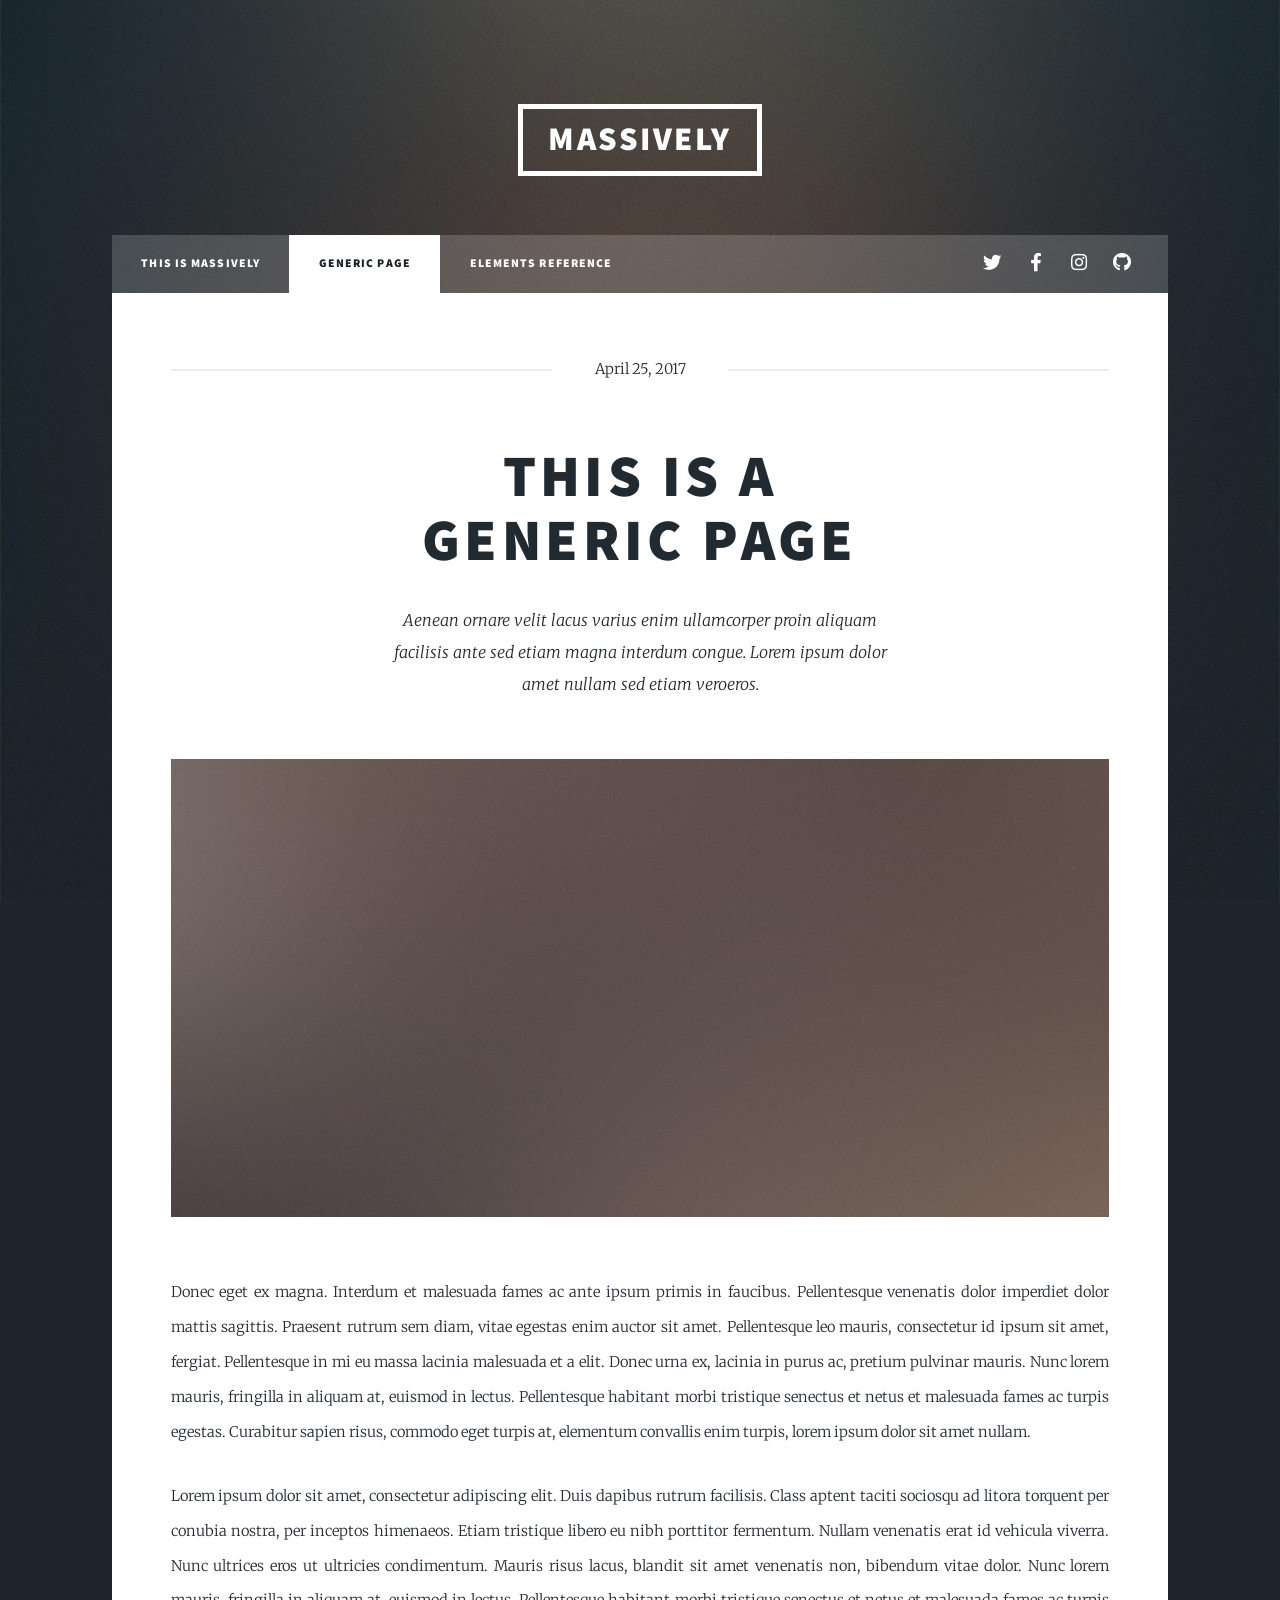
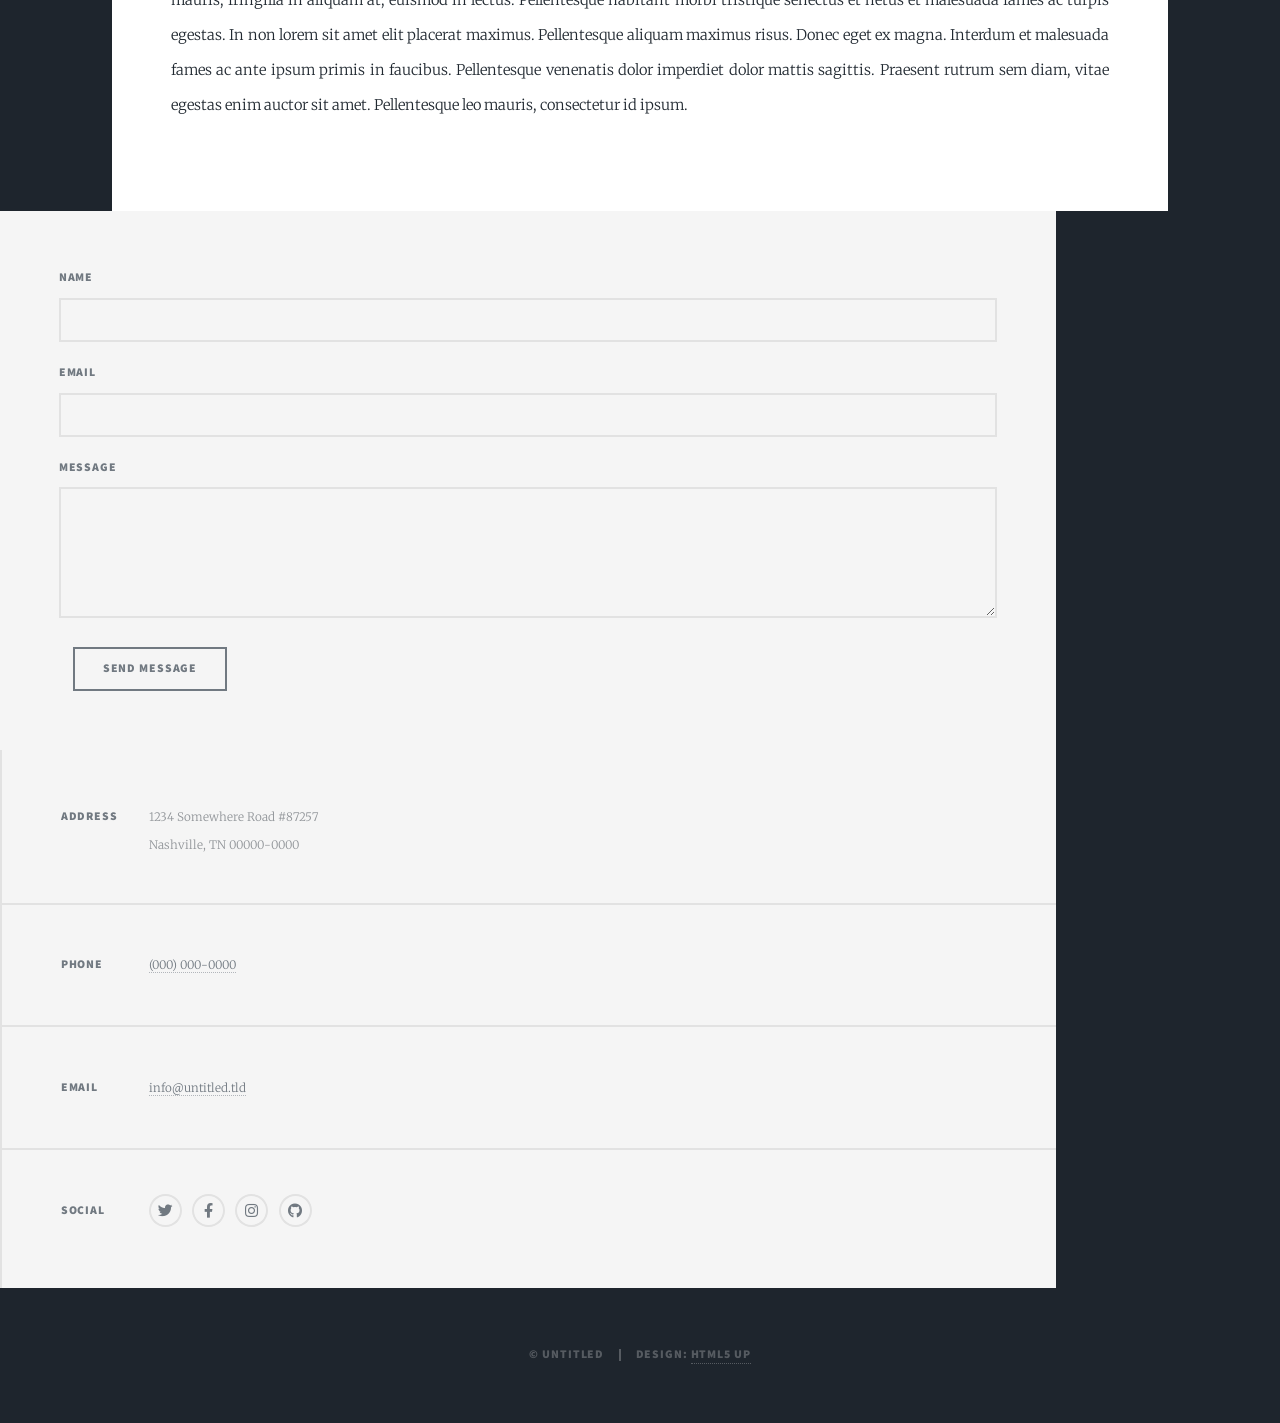
<file: generic.html>
<!DOCTYPE HTML>
<!--
	Massively by HTML5 UP
	html5up.net | @ajlkn
	Free for personal and commercial use under the CCA 3.0 license (html5up.net/license)
-->
<html>
	<head>
		<title>Generic Page - Massively by HTML5 UP</title>
		<meta charset="utf-8" />
		<meta name="viewport" content="width=device-width, initial-scale=1, user-scalable=no" />
		<link rel="stylesheet" href="assets/css/main.css" />
		<noscript><link rel="stylesheet" href="assets/css/noscript.css" /></noscript>
	</head>
	<body class="is-preload">

		<!-- Wrapper -->
			<div id="wrapper">

				<!-- Header -->
					<header id="header">
						<a href="index.html" class="logo">Massively</a>
					</header>

				<!-- Nav -->
					<nav id="nav">
						<ul class="links">
							<li><a href="index.html">This is Massively</a></li>
							<li class="active"><a href="generic.html">Generic Page</a></li>
							<li><a href="elements.html">Elements Reference</a></li>
						</ul>
						<ul class="icons">
							<li><a href="#" class="icon brands fa-twitter"><span class="label">Twitter</span></a></li>
							<li><a href="#" class="icon brands fa-facebook-f"><span class="label">Facebook</span></a></li>
							<li><a href="#" class="icon brands fa-instagram"><span class="label">Instagram</span></a></li>
							<li><a href="#" class="icon brands fa-github"><span class="label">GitHub</span></a></li>
						</ul>
					</nav>

				<!-- Main -->
					<div id="main">

						<!-- Post -->
							<section class="post">
								<header class="major">
									<span class="date">April 25, 2017</span>
									<h1>This is a<br />
									Generic Page</h1>
									<p>Aenean ornare velit lacus varius enim ullamcorper proin aliquam<br />
									facilisis ante sed etiam magna interdum congue. Lorem ipsum dolor<br />
									amet nullam sed etiam veroeros.</p>
								</header>
								<div class="image main"><img src="images/pic01.jpg" alt="" /></div>
								<p>Donec eget ex magna. Interdum et malesuada fames ac ante ipsum primis in faucibus. Pellentesque venenatis dolor imperdiet dolor mattis sagittis. Praesent rutrum sem diam, vitae egestas enim auctor sit amet. Pellentesque leo mauris, consectetur id ipsum sit amet, fergiat. Pellentesque in mi eu massa lacinia malesuada et a elit. Donec urna ex, lacinia in purus ac, pretium pulvinar mauris. Nunc lorem mauris, fringilla in aliquam at, euismod in lectus. Pellentesque habitant morbi tristique senectus et netus et malesuada fames ac turpis egestas. Curabitur sapien risus, commodo eget turpis at, elementum convallis enim turpis, lorem ipsum dolor sit amet nullam.</p>
								<p>Lorem ipsum dolor sit amet, consectetur adipiscing elit. Duis dapibus rutrum facilisis. Class aptent taciti sociosqu ad litora torquent per conubia nostra, per inceptos himenaeos. Etiam tristique libero eu nibh porttitor fermentum. Nullam venenatis erat id vehicula viverra. Nunc ultrices eros ut ultricies condimentum. Mauris risus lacus, blandit sit amet venenatis non, bibendum vitae dolor. Nunc lorem mauris, fringilla in aliquam at, euismod in lectus. Pellentesque habitant morbi tristique senectus et netus et malesuada fames ac turpis egestas. In non lorem sit amet elit placerat maximus. Pellentesque aliquam maximus risus. Donec eget ex magna. Interdum et malesuada fames ac ante ipsum primis in faucibus. Pellentesque venenatis dolor imperdiet dolor mattis sagittis. Praesent rutrum sem diam, vitae egestas enim auctor sit amet. Pellentesque leo mauris, consectetur id ipsum.</p>
							</section>

					</div>

				<!-- Footer -->
					<footer id="footer">
						<section>
							<form method="post" action="#">
								<div class="fields">
									<div class="field">
										<label for="name">Name</label>
										<input type="text" name="name" id="name" />
									</div>
									<div class="field">
										<label for="email">Email</label>
										<input type="text" name="email" id="email" />
									</div>
									<div class="field">
										<label for="message">Message</label>
										<textarea name="message" id="message" rows="3"></textarea>
									</div>
								</div>
								<ul class="actions">
									<li><input type="submit" value="Send Message" /></li>
								</ul>
							</form>
						</section>
						<section class="split contact">
							<section class="alt">
								<h3>Address</h3>
								<p>1234 Somewhere Road #87257<br />
								Nashville, TN 00000-0000</p>
							</section>
							<section>
								<h3>Phone</h3>
								<p><a href="#">(000) 000-0000</a></p>
							</section>
							<section>
								<h3>Email</h3>
								<p><a href="#">info@untitled.tld</a></p>
							</section>
							<section>
								<h3>Social</h3>
								<ul class="icons alt">
									<li><a href="#" class="icon brands alt fa-twitter"><span class="label">Twitter</span></a></li>
									<li><a href="#" class="icon brands alt fa-facebook-f"><span class="label">Facebook</span></a></li>
									<li><a href="#" class="icon brands alt fa-instagram"><span class="label">Instagram</span></a></li>
									<li><a href="#" class="icon brands alt fa-github"><span class="label">GitHub</span></a></li>
								</ul>
							</section>
						</section>
					</footer>

				<!-- Copyright -->
					<div id="copyright">
						<ul><li>&copy; Untitled</li><li>Design: <a href="https://html5up.net">HTML5 UP</a></li></ul>
					</div>

			</div>

		<!-- Scripts -->
			<script src="assets/js/jquery.min.js"></script>
			<script src="assets/js/jquery.scrollex.min.js"></script>
			<script src="assets/js/jquery.scrolly.min.js"></script>
			<script src="assets/js/browser.min.js"></script>
			<script src="assets/js/breakpoints.min.js"></script>
			<script src="assets/js/util.js"></script>
			<script src="assets/js/main.js"></script>

	</body>
</html>
</file>
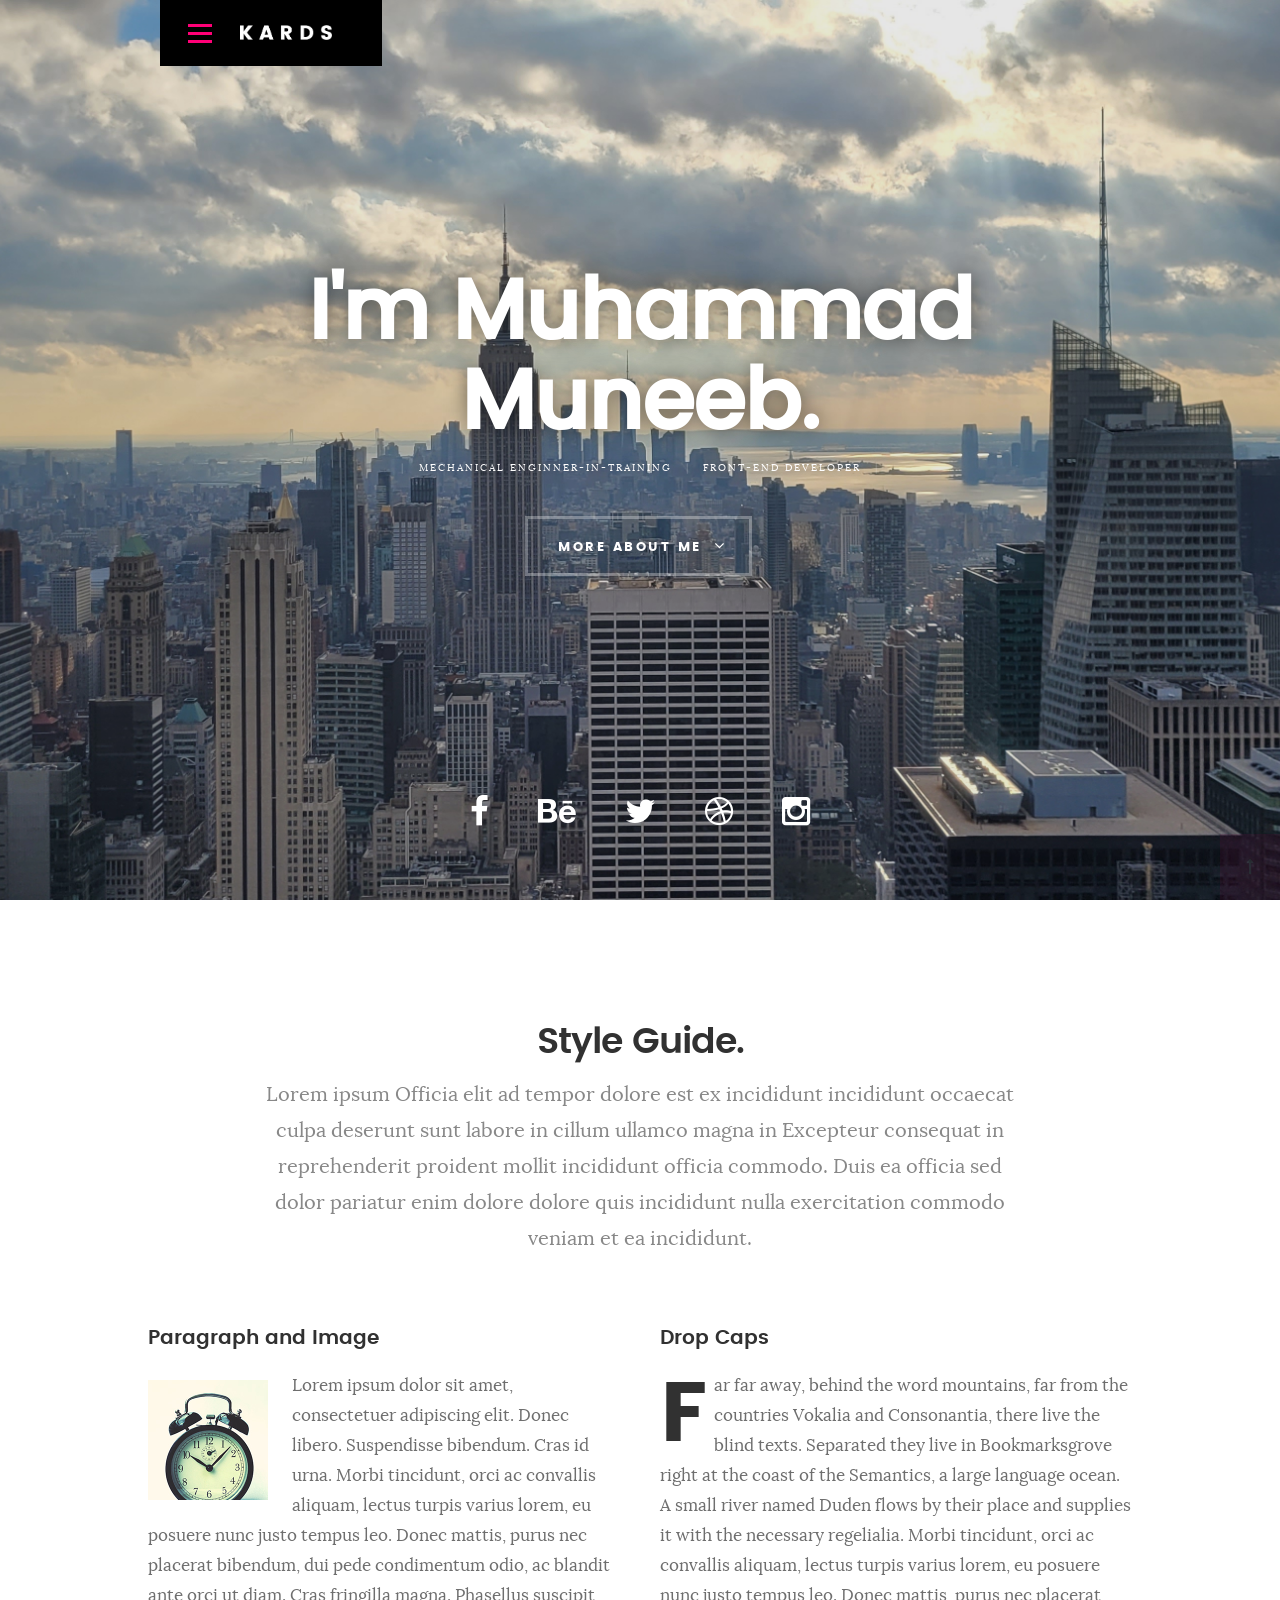
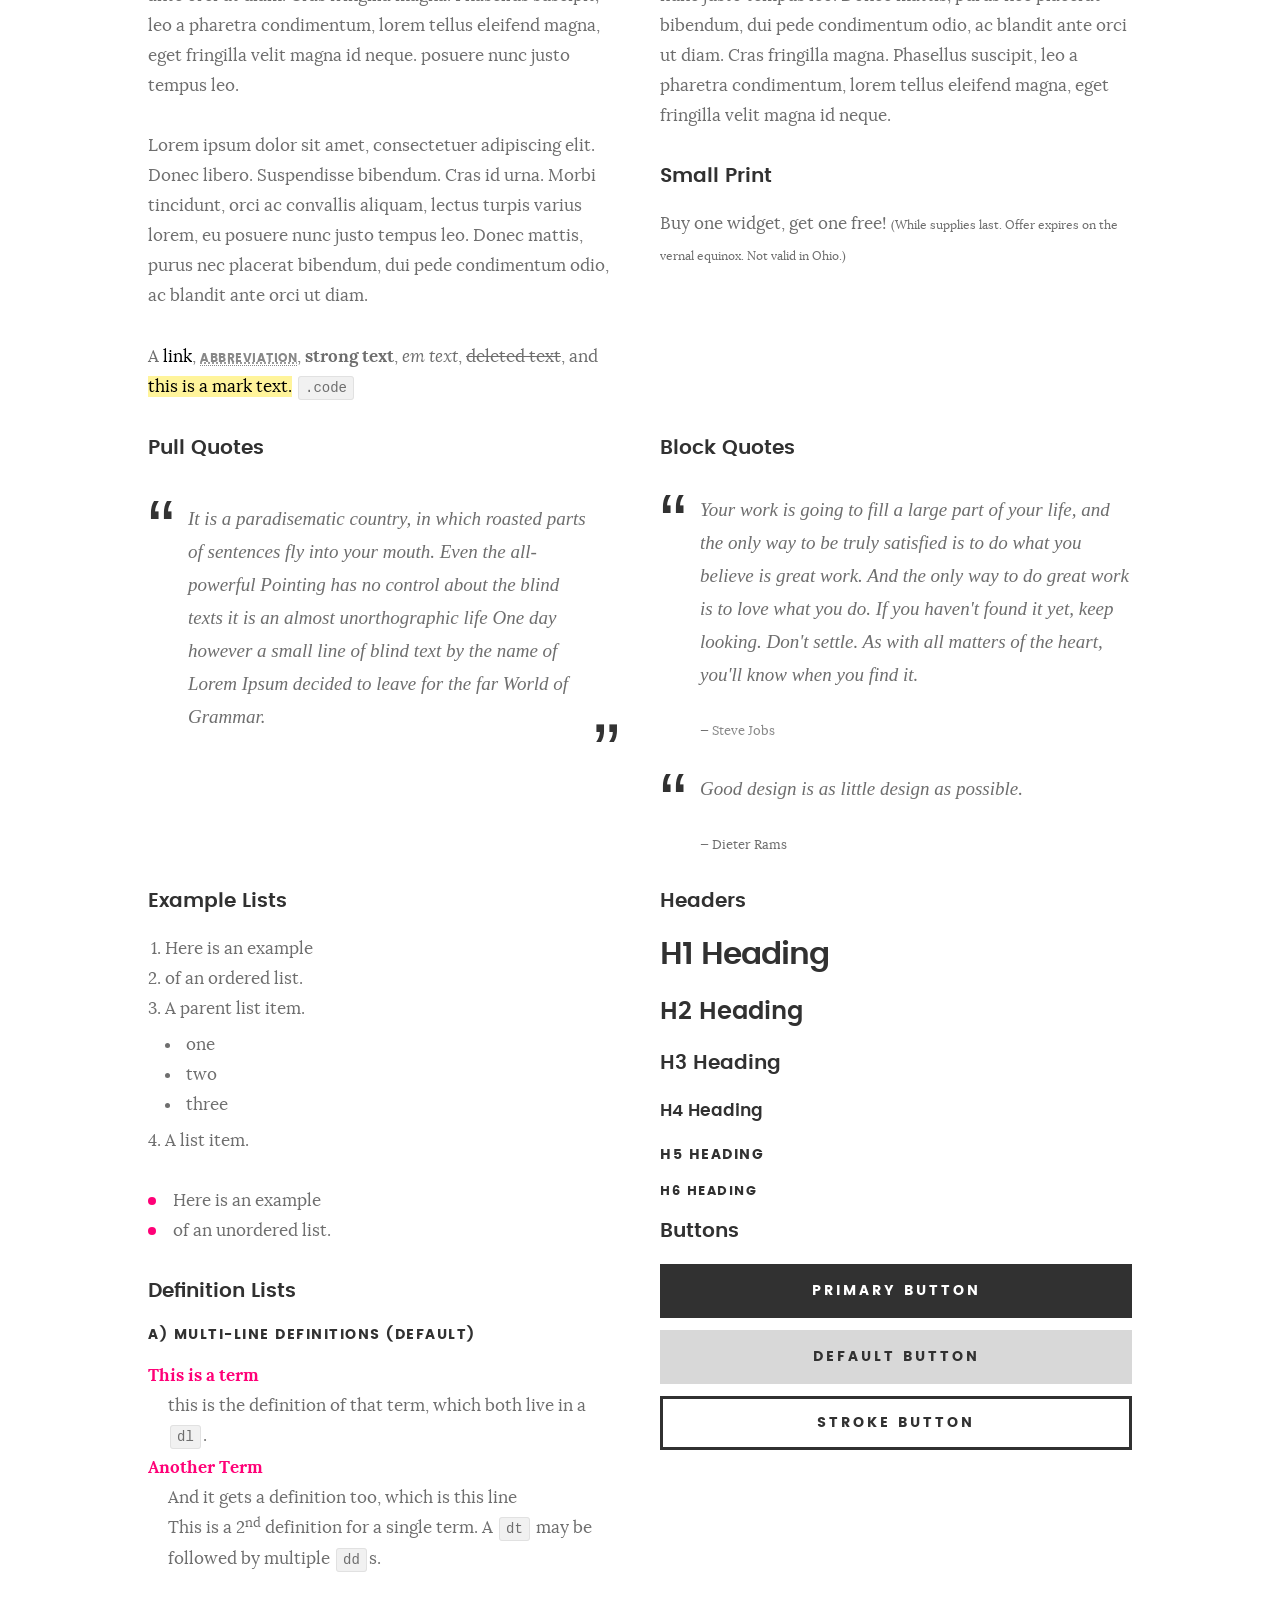
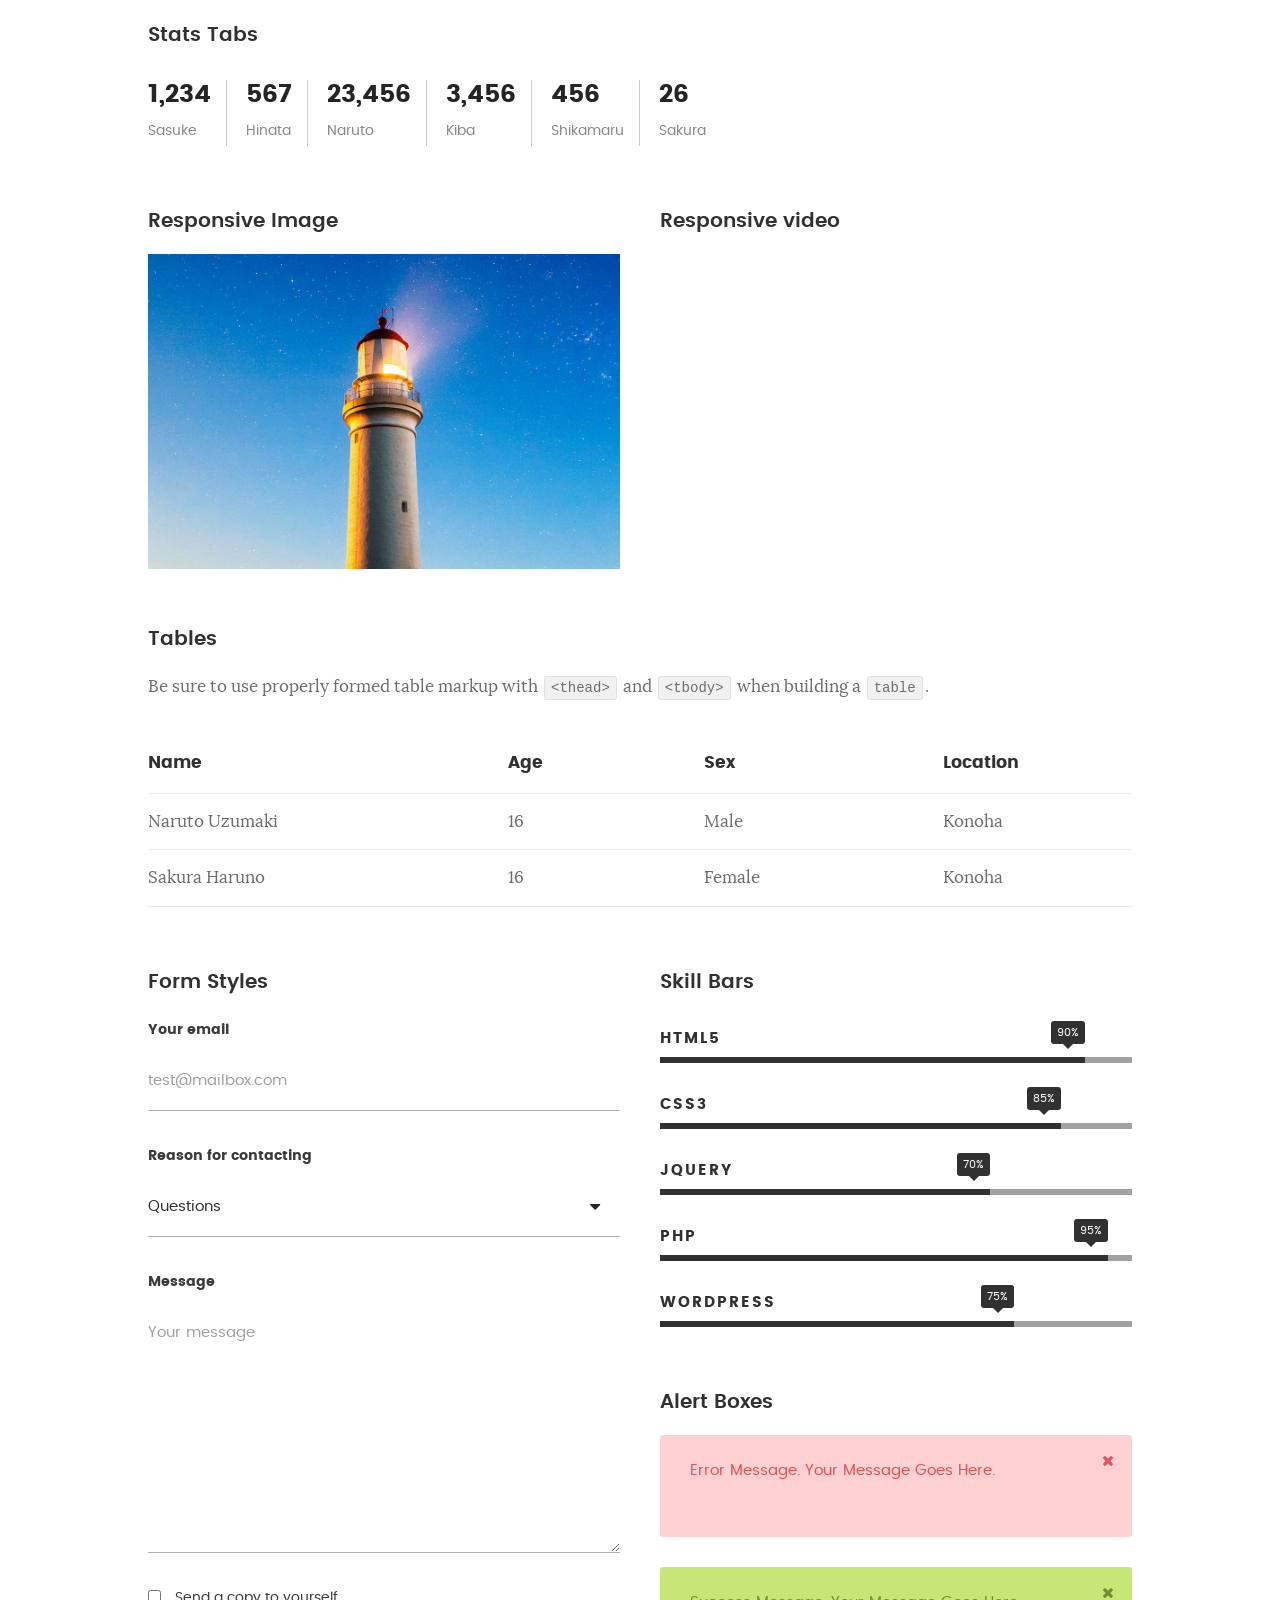
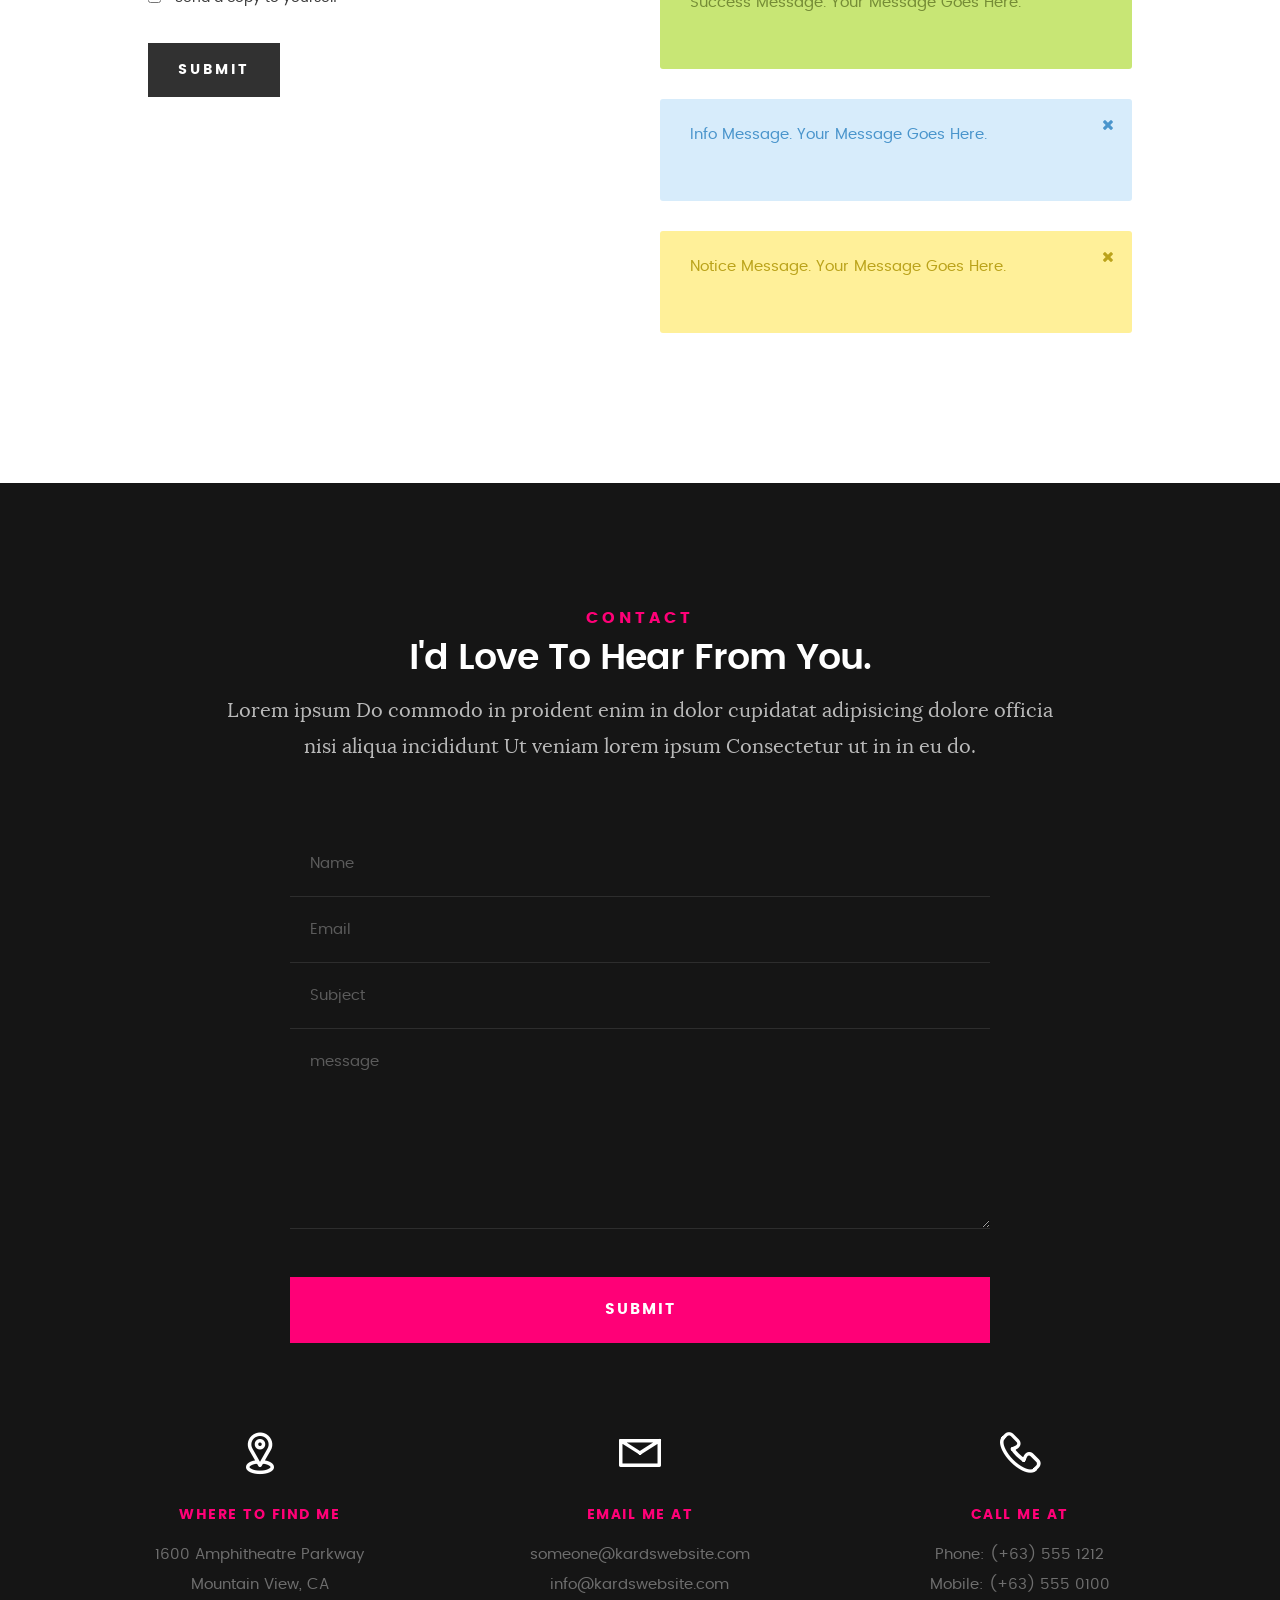
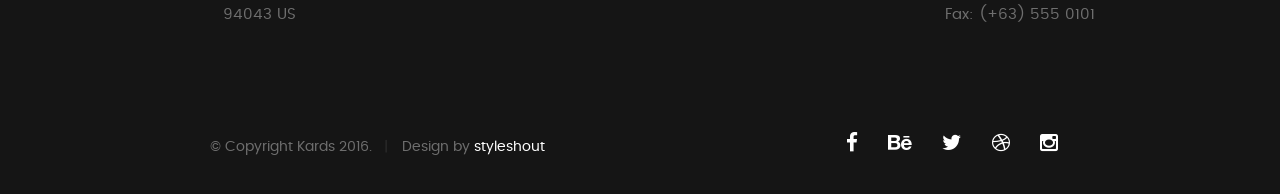
<file: styles.html>
<!DOCTYPE html>
<!--[if IE 8 ]><html class="no-js oldie ie8" lang="en"> <![endif]-->
<!--[if IE 9 ]><html class="no-js oldie ie9" lang="en"> <![endif]-->
<!--[if (gte IE 9)|!(IE)]><!--><html class="no-js" lang="en"> <!--<![endif]-->
<head>

   <!--- basic page needs
   ================================================== -->
   <meta charset="utf-8">
	<title>Style Demo - Kards</title>
	<meta name="description" content="">  
	<meta name="author" content="">

   <!-- mobile specific metas
   ================================================== -->
	<meta name="viewport" content="width=device-width, initial-scale=1, maximum-scale=1">

 	<!-- CSS
   ================================================== -->
   <link rel="stylesheet" href="css/base.css">  
   <link rel="stylesheet" href="css/main.css">
   <link rel="stylesheet" href="css/vendor.css">

   <style type="text/css" media="screen">

   	#styles { 
   		background: white;
   		padding-top: 12rem;
   		padding-bottom: 12rem;
   	}
   	#styles .row {
   		max-width: 1024px;
     	}
     	#styles .section-intro {
   		max-width: 800px;
     	}
      	
   </style>       

   <!-- script
   ================================================== -->
	<script src="js/modernizr.js"></script>
	<script src="js/pace.min.js"></script>

   <!-- favicons
	================================================== -->
	<link rel="icon" type="image/png" href="favicon.png">

</head>

<body id="top">

	<!-- header 
   ================================================== -->
   <header>   	
   	<div class="row">

   		<div class="top-bar">
   			<a class="menu-toggle" href="#"><span>Menu</span></a>

	   		<div class="logo">
		         <a href="index.html">About me</a>
		      </div>		      

		   	<nav id="main-nav-wrap">
					<ul class="main-navigation">
						<li><a href="index.html#intro" title="">Home</a></li>
						<li><a href="index.html#about" title="">About</a></li>
						<li><a href="index.html#resume" title="">Resume</a></li>
						<li><a href="index.html#portfolio" title="">Portfolio</a></li>
						<li><a href="index.html#services" title="">Services</a></li>					
						<li><a class="smoothscroll"  href="#contact" title="">Contact</a></li>	
						<li><a href="styles.html" title="">Style Demo</a></li>				
					</ul>
				</nav>    		
   		</div> <!-- /top-bar --> 
   		
   	</div> <!-- /row --> 		
   </header> <!-- /header -->

	<!-- intro section
   ================================================== -->
   <section id="intro">   

   	<div class="intro-overlay"></div>	

   	<div class="intro-content">
   		<div class="row">

   			<div class="col-twelve">

	   			<!--<h5>Hello, World.</h5>-->
	   			<h1>I'm Muhammad Muneeb.</h1>

	   			<p class="intro-position">
	   				<span>Mechanical Enginner-In-Training</span>
	   				<span>Front-end Developer</span> 
	   			</p>

	   			<a class="button stroke smoothscroll" href="#about" title="">More About Me</a>

	   		</div>  
   			
   		</div>   		 		
   	</div> <!-- /intro-content --> 

   	<ul class="intro-social">        
         <li><a href="#"><i class="fa fa-facebook"></i></a></li>
         <li><a href="#"><i class="fa fa-behance"></i></a></li>
         <li><a href="#"><i class="fa fa-twitter"></i></a></li>
         <li><a href="#"><i class="fa fa-dribbble"></i></a></li>
         <li><a href="#"><i class="fa fa-instagram"></i></a></li>
      </ul> <!-- /intro-social -->      	

   </section> <!-- /intro -->


   <!-- Style Demo
   ================================================== -->
   <section id="styles">

   	<div class="row section-intro">

   		<div class="col-twelve">

   			<h1>Style Guide.</h1>

   			<p class="lead">Lorem ipsum Officia elit ad tempor dolore est ex incididunt incididunt occaecat culpa deserunt sunt labore in cillum ullamco magna in Excepteur consequat in reprehenderit proident mollit incididunt officia commodo.
   			Duis ea officia sed dolor pariatur enim dolore dolore quis incididunt nulla exercitation commodo veniam et ea incididunt.</p>   			

   		</div>

     	</div> <!-- /row -->

     	<div class="row">

     		<div class="col-six tab-full">

		      <h3>Paragraph and Image</h3>

		      <p><a href="#"><img width="120" height="120" class="pull-left" alt="sample-image" src="images/sample-image.jpg"></a>
		  		Lorem ipsum dolor sit amet, consectetuer adipiscing elit. Donec libero. Suspendisse bibendum.
		  		Cras id urna. Morbi tincidunt, orci ac convallis aliquam, lectus turpis varius lorem, eu
		  		posuere nunc justo tempus leo. Donec mattis, purus nec placerat bibendum, dui pede condimentum
		  		odio, ac blandit ante orci ut diam. Cras fringilla magna. Phasellus suscipit, leo a pharetra
		  		condimentum, lorem tellus eleifend magna, eget fringilla velit magna id neque.
		  		posuere nunc justo tempus leo. </p>

		  		<p>
		  		Lorem ipsum dolor sit amet, consectetuer adipiscing elit. Donec libero. Suspendisse bibendum.
		  		Cras id urna. Morbi tincidunt, orci ac convallis aliquam, lectus turpis varius lorem, eu
		  		posuere nunc justo tempus leo. Donec mattis, purus nec placerat bibendum, dui pede condimentum
		  		odio, ac blandit ante orci ut diam.	
 			   </p>

            <p>A <a href="#">link</a>,
  			   <abbr title="this really isn't a very good description">abbreviation</abbr>,
  			   <strong>strong text</strong>,
            <em>em text</em>,
  			   <del>deleted text</del>, and
            <mark>this is a mark text.</mark>
            <code>.code</code>
          	</p>

         </div>

         <div class="col-six tab-full">

            <h3>Drop Caps</h3>

	         <p class="drop-cap">Far far away, behind the word mountains, far from the countries Vokalia and Consonantia,
	         there live the blind texts. Separated they live in Bookmarksgrove right at the coast of the
	         Semantics, a large language ocean. A small river named Duden flows by their place and supplies it with the necessary regelialia. Morbi tincidunt, orci ac convallis aliquam, lectus turpis varius lorem, eu	posuere nunc justo tempus leo. Donec mattis, purus nec placerat bibendum, dui pede condimentum odio, ac blandit ante orci ut diam. Cras fringilla magna. Phasellus suscipit, leo a pharetra condimentum, lorem tellus eleifend magna, eget fringilla velit magna id neque.
		  		</p>

		      <h3>Small Print</h3>

		      <p>Buy one widget, get one free!
		  		<small>(While supplies last. Offer expires on the vernal equinox. Not valid in Ohio.)</small>
		  		</p>

		   </div>	         

		</div> <!-- /row -->

		<div class="row">

		  	<div class="col-six tab-full">

		      <h3>Pull Quotes</h3>

		      <aside class="pull-quote">
				   <blockquote>
					   <p>It is a paradisematic country, in which roasted parts of
		            sentences fly into your mouth. Even the all-powerful Pointing has no control about the blind
		            texts it is an almost unorthographic life One day however a small line of blind text by the name
		            of Lorem Ipsum decided to leave for the far World of Grammar.</p>
					</blockquote>
				</aside>

		   </div>

		   <div class="col-six tab-full">

		      <h3>Block Quotes</h3>

		      <blockquote cite="http://where-i-got-my-info-from.com">
				   <p>Your work is going to fill a large part of your life, and the only way to be truly satisfied is
		         to do what you believe is great work. And the only way to do great work is to love what you do.
		         If you haven't found it yet, keep looking. Don't settle. As with all matters of the heart, you'll know when you find it.
		         </p>
		
					<cite>
					   <a href="#">Steve Jobs</a>
					</cite>
			   </blockquote>

		      <blockquote>
		         <p>Good design is as little design as possible.</p>
		         <cite>Dieter Rams</cite>
		      </blockquote>

		   </div>

		</div> <!-- /row -->

		<div class="row half-bottom">

		 	<div class="col-six tab-full">

		      <h3>Example Lists</h3>

		      <ol>
				   <li>Here is an example</li>
				   <li>of an ordered list.</li>
				   <li>A parent list item.
				   	<ul>
				   		<li>one</li>
				   		<li>two</li>
				   		<li>three</li>
				   	</ul>
				   </li>
				   <li>A list item.</li>
			   </ol>

		      <ul class="disc">
				   <li>Here is an example</li>
				   <li>of an unordered list.</li>
			   </ul>	

			   <h3>Definition Lists</h3>	            

		      <h5>a) Multi-line Definitions (default)</h5>

		      <dl>
				   <dt><strong>This is a term</strong></dt>
				      <dd>this is the definition of that term, which both live in a <code>dl</code>.</dd>
				   <dt><strong>Another Term</strong></dt>
				      <dd>And it gets a definition too, which is this line</dd>
				      <dd>This is a 2<sup>nd</sup> definition for a single term. A <code>dt</code> may be followed by multiple <code>dd</code>s.</dd>
			   </dl>

		   </div>

		   <div class="col-six tab-full">		                  

		      <h3>Headers</h3>

		      <h1>H1 Heading</h1>
		      <h2>H2 Heading</h2>
		      <h3>H3 Heading</h3>
		      <h4>H4 Heading</h4>
		      <h5>H5 Heading</h5>
		      <h6>H6 Heading</h6>

		      <h3>Buttons</h3>

		    	<p>
		     		<a class="button button-primary full-width" href="#">Primary Button</a>
		     		<a class="button full-width" href="#">Default Button</a>
		     		<a class="button stroke full-width" href="#">Stroke Button</a>
		     	</p>

		   </div>

		</div> <!-- /row -->

		<div class="row">

		   <div class="col-twelve">

		    	<h3>Stats Tabs</h3>

		      <ul class="stats-tabs">
				   <li><a href="#">1,234 <em>Sasuke</em></a></li>
				   <li><a href="#">567 <em>Hinata</em></a></li>
				   <li><a href="#">23,456 <em>Naruto</em></a></li>
				   <li><a href="#">3,456 <em>Kiba</em></a></li>
				   <li><a href="#">456 <em>Shikamaru</em></a></li>
				   <li><a href="#">26 <em>Sakura</em></a></li>
				</ul>	      		

		   </div>	      	

		</div> <!-- /row -->

		<div class="row half-bottom">

      	<div class="col-six tab-full">

      		<h3>Responsive Image</h3>

      		<p><img src="images/portfolio/modals/m-lighthouse.jpg"></p>

      	</div>

      	<div class="col-six tab-full">

      		<h3>Responsive video</h3>

      		<div class="fluid-video-wrapper">
                  <iframe src="http://player.vimeo.com/video/14592941?title=0&amp;byline=0&amp;portrait=0&amp;color=F64B39" width="500" height="281" frameborder="0" webkitallowfullscreen mozallowfullscreen allowfullscreen></iframe> 
            </div>

      	</div>
      	
      </div> <!-- /row -->

      <div class="row add-bottom">

      	<div class="col-twelve">

      		<h3>Tables</h3>
      		<p>Be sure to use properly formed table markup with <code>&lt;thead&gt;</code> and <code>&lt;tbody&gt;</code> when building a <code>table</code>.</p>

      		<div class="table-responsive">

      			<table>
					  <thead>
					    <tr>
					      <th>Name</th>
					      <th>Age</th>
					      <th>Sex</th>
					      <th>Location</th>					    
					    </tr>
					  </thead>
					  <tbody>
					    <tr>
					      <td>Naruto Uzumaki</td>
					      <td>16</td>
					      <td>Male</td>
					      <td>Konoha</td>					    
					    </tr>
					    <tr>
					      <td>Sakura Haruno</td>
					      <td>16</td>
					      <td>Female</td>
					      <td>Konoha</td>			    
					    </tr>
					  </tbody>
					</table>

      		</div>     		

      	</div>
      	
      </div> <!--row -->

      <div class="row">

		   <div class="col-six tab-full">

		      <h3>Form Styles</h3>

		         <form>
			        	<div>
			         	<label for="sampleInput">Your email</label>
			         	<input class="full-width" type="email" placeholder="test@mailbox.com" id="sampleInput">
			         </div>
			         <div>
			         	<label for="sampleRecipientInput">Reason for contacting</label>
			         	<div class="ss-custom-select">
			         		<select class="full-width" id="sampleRecipientInput">
				           		<option value="Option 1">Questions</option>
				           		<option value="Option 2">Report</option>
				           		<option value="Option 3">Others</option>
				         	</select>
			         	</div>			         	
			         </div>
			       
			       	<label for="exampleMessage">Message</label>
			       	<textarea class="full-width" placeholder="Your message" id="exampleMessage"></textarea>

			        	<label class="add-bottom">
			           	<input type="checkbox">			            
			           	<span class="label-text">Send a copy to yourself</span>
			        	</label>
			       
			        	<input class="button-primary" type="submit" value="Submit">

			      </form>	            

		      </div>

		      <div class="col-six tab-full">

		      		<h3>Skill Bars</h3>

		      		<ul class="skill-bars">
						   <li>
						   	<div class="progress percent90"><span>90%</span></div>
						   	<strong>HTML5</strong>
						   </li>
						   <li>
						   	<div class="progress percent85"><span>85%</span></div>
						   	<strong>CSS3</strong>
						   </li>
						   <li>
						   	<div class="progress percent70"><span>70%</span></div>
						   	<strong>JQuery</strong>
						   </li>
						   <li>
						   	<div class="progress percent95"><span>95%</span></div>
						   	<strong>PHP</strong>
						   </li>
						   <li>

						   	<div class="progress percent75"><span>75%</span></div>
						   	<strong>Wordpress</strong>
						   </li>
		      
						</ul> <!-- /skill-bars -->

			        
			        <h3>Alert Boxes</h3> 
			        
			        <div class="alert-box ss-error hideit">
				        <p>Error Message. Your Message Goes Here.</p>
				        <i class="fa fa-times close"></i>
			        </div><!-- /error -->
			        
			        <div class="alert-box ss-success hideit">
				        <p>Success Message. Your Message Goes Here.</p>
				        <i class="fa fa-times close"></i>
			        </div><!-- /success -->
			        
			        <div class="alert-box ss-info hideit">
				         <p>Info Message. Your Message Goes Here.</p>
				        <i class="fa fa-times close"></i>
			        </div><!-- /info -->
			        
			        <div class="alert-box ss-notice hideit">
				        <p>Notice Message. Your Message Goes Here.</p>
				        <i class="fa fa-times close"></i>
			        </div><!-- /notice -->
			        
			  </div>	         

		</div> <!-- /row -->
		   	
   </section> <!--styles -->	

	
   <!-- contact
   ================================================== -->
	<section id="contact">

		<div class="row section-intro">
   		<div class="col-twelve">

   			<h5>Contact</h5>
   			<h1>I'd Love To Hear From You.</h1>

   			<p class="lead">Lorem ipsum Do commodo in proident enim in dolor cupidatat adipisicing dolore officia nisi aliqua incididunt Ut veniam lorem ipsum Consectetur ut in in eu do.</p>

   		</div> 
   	</div> <!-- /section-intro -->

   	<div class="row contact-form">

   		<div class="col-twelve">

            <!-- form -->
            <form name="contactForm" id="contactForm" method="post" action="">
      			<fieldset>

                  <div class="form-field">
 						   <input name="contactName" type="text" id="contactName" placeholder="Name" value="" minlength="2" required="">
                  </div>
                  <div class="form-field">
	      			   <input name="contactEmail" type="email" id="contactEmail" placeholder="Email" value="" required="">
	               </div>
                  <div class="form-field">
	     				   <input name="contactSubject" type="text" id="contactSubject" placeholder="Subject" value="">
	               </div>                       
                  <div class="form-field">
	                 	<textarea name="contactMessage" id="contactMessage" placeholder="message" rows="10" cols="50" required=""></textarea>
	               </div>                      
                 <div class="form-field">
                     <button class="submitform">Submit</button>
                     <div id="submit-loader">
                        <div class="text-loader">Sending...</div>                             
       				      <div class="s-loader">
								  	<div class="bounce1"></div>
								  	<div class="bounce2"></div>
								  	<div class="bounce3"></div>
								</div>
							</div>
                  </div>

      			</fieldset>
      		</form> <!-- Form End -->

            <!-- contact-warning -->
            <div id="message-warning"></div>            
            <!-- contact-success -->
      		<div id="message-success">
               <i class="fa fa-check"></i>Your message was sent, thank you!<br>
      		</div>

         </div> <!-- /col-twelve -->
   		
   	</div> <!-- /contact-form -->

   	<div class="row contact-info">

   		<div class="col-four tab-full">

   			<div class="icon">
   				<i class="icon-pin"></i>
   			</div>

   			<h5>Where to find me</h5>

   			<p>
            1600 Amphitheatre Parkway<br>
            Mountain View, CA<br>
            94043 US
            </p>

   		</div>

   		<div class="col-four tab-full collapse">

   			<div class="icon">
   				<i class="icon-mail"></i>
   			</div>

   			<h5>Email Me At</h5>

   			<p>someone@kardswebsite.com<br>
			   	info@kardswebsite.com			     
			   </p>

   		</div>

   		<div class="col-four tab-full">

   			<div class="icon">
   				<i class="icon-phone"></i>
   			</div>

   			<h5>Call Me At</h5>

   			<p>Phone: (+63) 555 1212<br>
			   	Mobile: (+63) 555 0100<br>
			     	Fax: (+63) 555 0101
			   </p>

   		</div>
   		
   	</div> <!-- /contact-info -->
		
	</section> <!-- /contact -->


   <!-- footer
   ================================================== -->

   <footer>
     	<div class="row">

     		<div class="col-six tab-full pull-right social">

     			<ul class="footer-social">        
			      <li><a href="#"><i class="fa fa-facebook"></i></a></li>
			      <li><a href="#"><i class="fa fa-behance"></i></a></li>
			      <li><a href="#"><i class="fa fa-twitter"></i></a></li>
			      <li><a href="#"><i class="fa fa-dribbble"></i></a></li>
			      <li><a href="#"><i class="fa fa-instagram"></i></a></li>
			   </ul> 
	      		
	      </div>

      	<div class="col-six tab-full">
	      	<div class="copyright">
		        	<span>© Copyright Kards 2016.</span> 
		        	<span>Design by <a href="http://www.styleshout.com/">styleshout</a></span>	         	
		         </div>		                  
	      	</div>

	      	<div id="go-top">
		         <a class="smoothscroll" title="Back to Top" href="#top"><i class="fa fa-long-arrow-up"></i></a>
		      </div>

      	</div> <!-- /row -->     	
   </footer>    

   <div id="preloader"> 
    	<div id="loader"></div>
   </div> 

   <!-- Java Script
   ================================================== --> 
   <script src="js/jquery-2.1.3.min.js"></script>
   <script src="js/plugins.js"></script>
   <script src="js/main.js"></script>

</body>

</html>
</file>
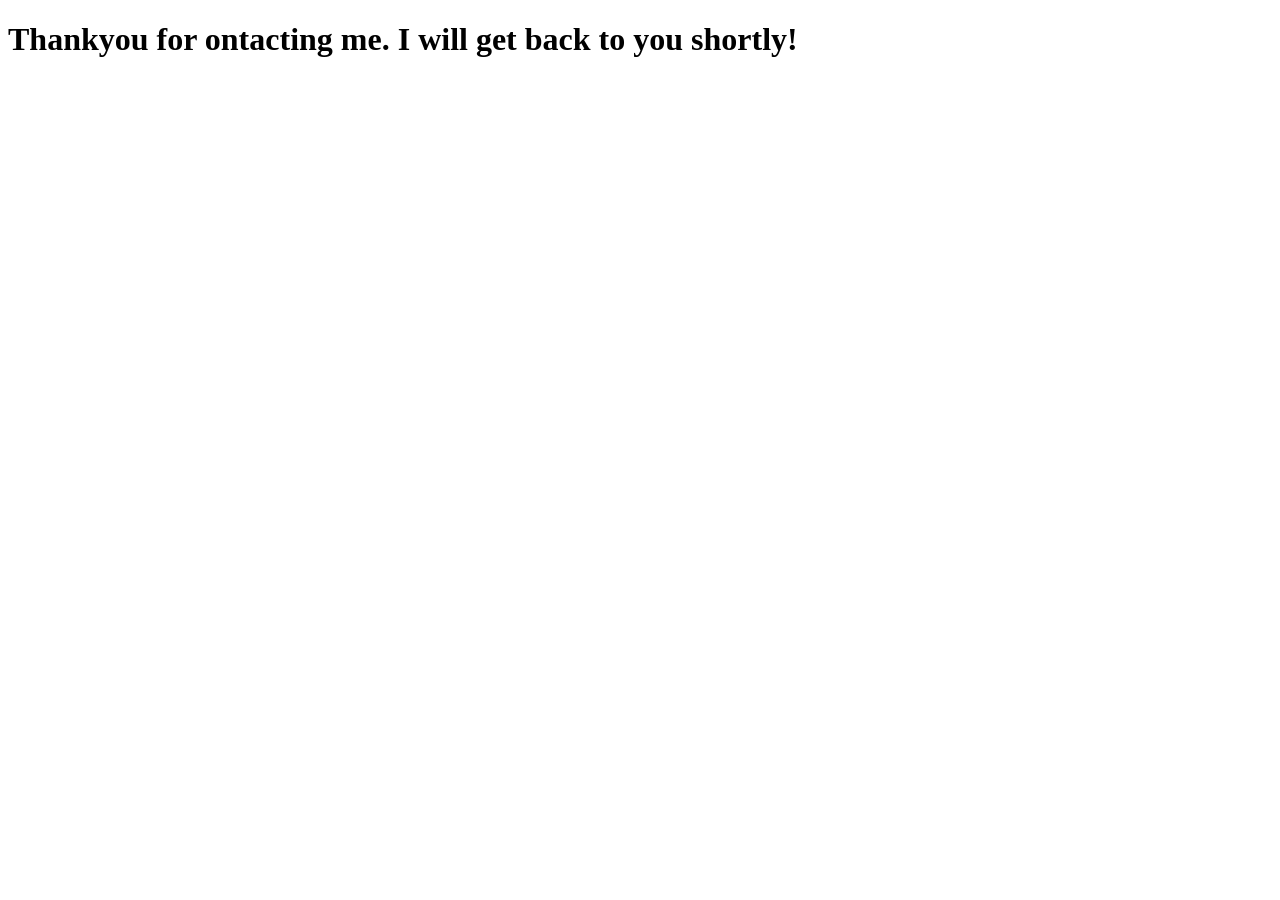
<file: thankyou.html>
<!DOCTYPE html>
<html lang="en">
<head>
    <meta charset="UTF-8">
    <meta name="viewport" content="width=device-width, initial-scale=1.0">
    <title>Thank you page</title>
</head>
<body>
    <h1>Thankyou for ontacting me. I will get back to you shortly!</h1>
</body>
</html>
</file>
<file: css/base.css>
/**
 * =================================================================== 
 *
 *  Kards v1.0 Base Stylesheet
 *  url: styleshout.com
 *  03-01-2016
 *  ------------------------------------------------------------------
 *  TOC:
 *  01. reset
 *  02. basic/base setup styles
 *  03. grid
 *  04. MISC
 *
 * =================================================================== 
 */

/** 
 * ===================================================================
 * 01. reset - normalize.css v3.0.2 | MIT License | git.io/normalize
 *
 * ------------------------------------------------------------------- 
 */
html {
	font-family: sans-serif;
	-ms-text-size-adjust: 100%;
	-webkit-text-size-adjust: 100%;
}

body {
	margin: 0;
}

article,
aside,
details,
figcaption,
figure,
footer,
header,
hgroup,
main,
menu,
nav,
section,
summary {
	display: block;
}

audio,
canvas,
progress,
video {
	display: inline-block;
	vertical-align: baseline;
}

audio:not([controls]) {
	display: none;
	height: 0;
}

[hidden],
template {
	display: none;
}

a {
	background: transparent;
}

a:active,
a:hover {
	outline: 0;
}

abbr[title] {
	border-bottom: 1px dotted;
}

b,
strong {
	font-weight: bold;
}

dfn {
	font-style: italic;
}

h1 {
	font-size: 2em;
	margin: 0.67em 0;
}

mark {
	background: #ff0;
	color: #000;
}

small {
	font-size: 80%;
}

sub,
sup {
	font-size: 75%;
	line-height: 0;
	position: relative;
	vertical-align: baseline;
}

sup {
	top: -0.5em;
}

sub {
	bottom: -0.25em;
}

img {
	border: 0;
}

svg:not(:root) {
	overflow: hidden;
}

figure {
	margin: 1em 40px;
}

hr {
	-moz-box-sizing: content-box;
	box-sizing: content-box;
	height: 0;
}

pre {
	overflow: auto;
}

code,
kbd,
pre,
samp {
	font-family: monospace, monospace;
	font-size: 1em;
}

button,
input,
optgroup,
select,
textarea {
	color: inherit;
	font: inherit;
	margin: 0;
}

button {
	overflow: visible;
}

button,
select {
	text-transform: none;
}

button,
html input[type="button"],
input[type="reset"],
input[type="submit"] {
	-webkit-appearance: button;
	cursor: pointer;
}

button[disabled],
html input[disabled] {
	cursor: default;
}

button::-moz-focus-inner,
input::-moz-focus-inner {
	border: 0;
	padding: 0;
}

input {
	line-height: normal;
}

input[type="checkbox"],
input[type="radio"] {
	box-sizing: border-box;
	padding: 0;
}

input[type="number"]::-webkit-inner-spin-button,
input[type="number"]::-webkit-outer-spin-button {
	height: auto;
}

input[type="search"] {
	-webkit-appearance: textfield;
	-moz-box-sizing: content-box;
	-webkit-box-sizing: content-box;
	box-sizing: content-box;
}

input[type="search"]::-webkit-search-cancel-button,
input[type="search"]::-webkit-search-decoration {
	-webkit-appearance: none;
}

fieldset {
	border: 1px solid #c0c0c0;
	margin: 0 2px;
	padding: 0.35em 0.625em 0.75em;
}

legend {
	border: 0;
	padding: 0;
}

textarea {
	overflow: auto;
}

optgroup {
	font-weight: bold;
}

table {
	border-collapse: collapse;
	border-spacing: 0;
}

td,
th {
	padding: 0;
}

/** 
 * ===================================================================
 * 02. basic/base setup styles - (_basic.scss)
 *
 * ------------------------------------------------------------------- 
 */
html {
	font-size: 62.5%;
	box-sizing: border-box;
}

*,
*::before,
*::after {
	box-sizing: inherit;
}

body {
	font-weight: normal;
	line-height: 1;
	text-rendering: optimizeLegibility;
	word-wrap: break-word;
	-webkit-overflow-scrolling: touch;
	-webkit-text-size-adjust: none;
}

body,
input,
button {
	-moz-osx-font-smoothing: grayscale;
	-webkit-font-smoothing: antialiased;
}

/**
 * Media - (_basic.scss)
 * ------------------------------------------------------------------- 
 */
img,
video {
	max-width: 100%;
	height: auto;
}

/**
 * Typography resets - (_basic.scss)
 * ------------------------------------------------------------------- 
 */
div,
dl,
dt,
dd,
ul,
ol,
li,
h1,
h2,
h3,
h4,
h5,
h6,
pre,
form,
p,
blockquote,
th,
td {
	margin: 0;
	padding: 0;
}

h1,
h2,
h3,
h4,
h5,
h6 {
	-webkit-font-variant-ligatures: common-ligatures;
	-moz-font-variant-ligatures: common-ligatures;
	font-variant-ligatures: common-ligatures;
	text-rendering: optimizeLegibility;
}

em,
i {
	font-style: italic;
	line-height: inherit;
}

strong,
b {
	font-weight: bold;
	line-height: inherit;
}

small {
	font-size: 60%;
	line-height: inherit;
}

ol,
ul {
	list-style: none;
}

li {
	display: block;
}

/**
 * links - (_basic.scss)
 * ------------------------------------------------------------------- 
 */
a {
	text-decoration: none;
	line-height: inherit;
}

a img {
	border: none;
}

/**
 * inputs - (_basic.scss)
 * ------------------------------------------------------------------- 
 */
fieldset {
	margin: 0;
	padding: 0;
}

input[type="email"],
input[type="number"],
input[type="search"],
input[type="text"],
input[type="tel"],
input[type="url"],
input[type="password"],
textarea {
	-webkit-appearance: none;
	-moz-appearance: none;
	-ms-appearance: none;
	-o-appearance: none;
	appearance: none;
}

/** 
 * ===================================================================
 * 03. grid - (_grid.scss)
 *
 * ------------------------------------------------------------------- 
 */
.row {
	width: 94%;
	max-width: 1140px;
	margin: 0 auto;
}

.row:before,
.row:after {
	content: "";
	display: table;
}

.row:after {
	clear: both;
}

.row .row {
	width: auto;
	max-width: none;
	margin-left: -20px;
	margin-right: -20px;
}

[class*="col-"],
.bgrid {
	float: left;
}

[class*="col-"] + [class*="col-"].end {
	float: right;
}

[class*="col-"] {
	padding: 0 20px;
}

.col-one {
	width: 8.33333%;
}

.col-two,
.col-1-6 {
	width: 16.66667%;
}

.col-three,
.col-1-4 {
	width: 25%;
}

.col-four,
.col-1-3 {
	width: 33.33333%;
}

.col-five {
	width: 41.66667%;
}

.col-six,
.col-1-2 {
	width: 50%;
}

.col-seven {
	width: 58.33333%;
}

.col-eight,
.col-2-3 {
	width: 66.66667%;
}

.col-nine,
.col-3-4 {
	width: 75%;
}

.col-ten,
.col-5-6 {
	width: 83.33333%;
}

.col-eleven {
	width: 91.66667%;
}

.col-twelve,
.col-full {
	width: 100%;
}

/**
 * small screens - (_grid.scss)
 * --------------------------------------------------------------- 
 */
@media screen and (max-width:1024px) {
	.row .row {
		margin-left: -18px;
		margin-right: -18px;
	}

	[class*="col-"] {
		padding: 0 18px;
	}

}

/**
 * tablets - (_grid.scss)
 * --------------------------------------------------------------- 
 */
@media screen and (max-width:768px) {
	.row {
		width: auto;
		padding-left: 30px;
		padding-right: 30px;
	}

	.row .row {
		padding-left: 0;
		padding-right: 0;
		margin-left: -15px;
		margin-right: -15px;
	}

	[class*="col-"] {
		padding: 0 15px;
	}

	.tab-1-4 {
		width: 25%;
	}

	.tab-1-3 {
		width: 33.33333%;
	}

	.tab-1-2 {
		width: 50%;
	}

	.tab-2-3 {
		width: 66.66667%;
	}

	.tab-3-4 {
		width: 75%;
	}

	.tab-full {
		width: 100%;
	}

}

/**
 * large mobile devices - (_grid.scss)
 * --------------------------------------------------------------- 
 */
@media screen and (max-width:600px) {
	.row {
		padding-left: 25px;
		padding-right: 25px;
	}

	.row .row {
		margin-left: -10px;
		margin-right: -10px;
	}

	[class*="col-"] {
		padding: 0 10px;
	}

	.mob-1-4 {
		width: 25%;
	}

	.mob-1-2 {
		width: 50%;
	}

	.mob-3-4 {
		width: 75%;
	}

	.mob-full {
		width: 100%;
	}

}

/**
 * small mobile devices - (_grid.scss)
 * --------------------------------------------------------------- 
 */
@media screen and (max-width:400px) {
	.row .row {
		padding-left: 0;
		padding-right: 0;
		margin-left: 0;
		margin-right: 0;
	}

	[class*="col-"] {
		width: 100% !important;
		float: none !important;
		clear: both !important;
		margin-left: 0;
		margin-right: 0;
		padding: 0;
	}

	[class*="col-"] + [class*="col-"].end {
		float: none;
	}

}

/** 
 * ===================================================================
 * block grids - (_grid.scss)
 *
 * ------------------------------------------------------------------- 
 */
[class*="block-"]:before,
[class*="block-"]:after {
	content: "";
	display: table;
}

[class*="block-"]:after {
	clear: both;
}

.block-1-6 .bgrid {
	width: 16.66667%;
}

.block-1-4 .bgrid {
	width: 25%;
}

.block-1-3 .bgrid {
	width: 33.33333%;
}

.block-1-2 .bgrid {
	width: 50%;
}

/**
 * Clearing for block grid columns. Allow columns with 
 * different heights to align properly.
 */
.block-1-6 .bgrid:nth-child(6n+1),
.block-1-4 .bgrid:nth-child(4n+1),
.block-1-3 .bgrid:nth-child(3n+1),
.block-1-2 .bgrid:nth-child(2n+1) {
	clear: both;
}

/**
 * small screens - (_grid.scss)
 * --------------------------------------------------------------- 
 */
@media screen and (max-width:1024px) {
	.block-s-1-6 .bgrid {
		width: 16.66667%;
	}

	.block-s-1-4 .bgrid {
		width: 25%;
	}

	.block-s-1-3 .bgrid {
		width: 33.33333%;
	}

	.block-s-1-2 .bgrid {
		width: 50%;
	}

	.block-s-full .bgrid {
		width: 100%;
		clear: both;
	}

	[class*="block-s-"] .bgrid:nth-child(n) {
		clear: none;
	}

	.block-s-1-6 .bgrid:nth-child(6n+1),
	.block-s-1-4 .bgrid:nth-child(4n+1),
	.block-s-1-3 .bgrid:nth-child(3n+1),
	.block-s-1-2 .bgrid:nth-child(2n+1) {
		clear: both;
	}

}

/**
 * tablets - (_grid.scss)
 * --------------------------------------------------------------- 
 */
@media screen and (max-width:768px) {
	.block-tab-1-6 .bgrid {
		width: 16.66667%;
	}

	.block-tab-1-4 .bgrid {
		width: 25%;
	}

	.block-tab-1-3 .bgrid {
		width: 33.33333%;
	}

	.block-tab-1-2 .bgrid {
		width: 50%;
	}

	.block-tab-full .bgrid {
		width: 100%;
		clear: both;
	}

	[class*="block-tab-"] .bgrid:nth-child(n) {
		clear: none;
	}

	.block-tab-1-6 .bgrid:nth-child(6n+1),
	.block-tab-1-4 .bgrid:nth-child(4n+1),
	.block-tab-1-3 .bgrid:nth-child(3n+1),
	.block-tab-1-2 .bgrid:nth-child(2n+1) {
		clear: both;
	}

}

/**
 * large mobile devices - (_grid.scss)
 * --------------------------------------------------------------- 
 */
@media screen and (max-width:600px) {
	.block-mob-1-6 .bgrid {
		width: 16.66667%;
	}

	.block-mob-1-4 .bgrid {
		width: 25%;
	}

	.block-mob-1-3 .bgrid {
		width: 33.33333%;
	}

	.block-mob-1-2 .bgrid {
		width: 50%;
	}

	.block-mob-full .bgrid {
		width: 100%;
		clear: both;
	}

	[class*="block-mob-"] .bgrid:nth-child(n) {
		clear: none;
	}

	.block-mob-1-6 .bgrid:nth-child(6n+1),
	.block-mob-1-4 .bgrid:nth-child(4n+1),
	.block-mob-1-3 .bgrid:nth-child(3n+1),
	.block-mob-1-2 .bgrid:nth-child(2n+1) {
		clear: both;
	}

}

/**
 * stack on small mobile devices - (_grid.scss)
 * --------------------------------------------------------------- 
 */
@media screen and (max-width:400px) {
	.stack .bgrid {
		width: 100% !important;
		float: none !important;
		clear: both !important;
		margin-left: 0;
		margin-right: 0;
	}

}

/** 
 * ===================================================================
 * 04. MISC  - (_grid.scss)
 *
 * ------------------------------------------------------------------- 
 */

/**
 * Clearing - (http://nicolasgallagher.com/micro-clearfix-hack/
 */
.group:before,
.group:after {
	content: "";
	display: table;
}

.group:after {
	clear: both;
}

/**
 * Misc Helper Styles 
 */
.hide {
	display: none;
}

.invisible {
	visibility: hidden;
}

.antialiased {
	-webkit-font-smoothing: antialiased;
	-moz-osx-font-smoothing: grayscale;
}

.remove-bottom {
	margin-bottom: 0;
}

.half-bottom {
	margin-bottom: 1.5rem !important;
}

.add-bottom {
	margin-bottom: 3rem !important;
}

.no-border {
	border: none;
}

.full-width {
	width: 100%;
}

.text-center {
	text-align: center;
}

.text-left {
	text-align: left;
}

.text-right {
	text-align: right;
}

.pull-left {
	float: left;
}

.pull-right {
	float: right;
}

.align-center {
	margin-left: auto;
	margin-right: auto;
	text-align: center;
}

/*# sourceMappingURL=base.css.map */
</file>
<file: css/main.css>
/**
 * =================================================================== 
 *
 *  Kards v1.0 Main Stylesheet
 *  url: styleshout.com
 *  03-01-2016
 *  ------------------------------------------------------------------
 *  TOC:
 *  01. webfonts and iconfonts
 *  02. base style overrides
 *  03. typography & general theme styles
 *  04. preloader
 *  05. forms
 *  06. buttons 
 *  07. other components
 *  08. common styles
 *  09. header styles
 *  10. intro
 *  11. about
 *  12. resume
 *  13. portfolio
 *  14. call-to-action section
 *  15. services
 *  16. stats
 *  17. contact
 *  18. footer
 *
 * =================================================================== 
 */


/** 
 * ===================================================================
 * 01. webfonts and iconfonts - (_document-setup.scss)
 *
 * ------------------------------------------------------------------- 
 */
@import url("fonts.css");
@import url("font-awesome/css/font-awesome.min.css");
@import url("micons/micons.css");


/** 
 * ===================================================================
 * 02. base style overrides - (_document-setup.scss)
 *
 * ------------------------------------------------------------------- 
 */
html {
	font-size: 10px;
}

@media only screen and (max-width:1024px) {
	html {
		font-size: 9.411764705882353px;
	}
}
@media only screen and (max-width:768px) {
	html {
		font-size: 10px;
	}
}
@media only screen and (max-width:400px) {
	html {
		font-size: 9.411764705882353px;
	}
}

html, body {
	height: 100%;
}
body {
	background: #151515;
	font-family: "lora-regular", serif;
	font-size: 1.7rem;
	line-height: 3rem;
	color: #6e6e6e;
}

/**
 * links - (_document-setup.scss)
 * -------------------------------------------------------------------
 */
a, a:visited {
	color: #000000;
	-moz-transition: all 0.3s ease-in-out;
	-o-transition: all 0.3s ease-in-out;
	-webkit-transition: all 0.3s ease-in-out;
	-ms-transition: all 0.3s ease-in-out;
	transition: all 0.3s ease-in-out;
}
a:hover, a:focus, a:active {
	color: #FF0077;
	outline: 0;
}

/** 
 * ===================================================================
 * 03. typography & general theme styles - (_document-setup.scss)
 *
 * ------------------------------------------------------------------- 
 */
h1, h2, h3, h4, h5, h6, .h01, .h02, .h03, .h04, .h05, .h06 {
	font-family: "poppins-semibold", sans-serif;
	color: #313131;
	font-style: normal;
	text-rendering: optimizeLegibility;
	margin-bottom: 2.1rem;
}
h3, .h03, h4, .h04 {
	margin-bottom: 1.8rem;
}
h5, .h05, h6, .h06 {
	font-family: "poppins-bold";
	margin-bottom: 1.2rem;
}
h1, .h01 {
	font-size: 3.1rem;
	line-height: 1.355;
	letter-spacing: -.1rem;
}
@media only screen and (max-width:600px) {
	h1, .h01 {
		font-size: 2.6rem;
		letter-spacing: -.07rem;
	}
}
h2, .h02 {
	font-size: 2.4rem;
	line-height: 1.25;
}
h3, .h03 {
	font-size: 2rem;
	line-height: 1.5;
}
h4, .h04 {
	font-size: 1.7rem;
	line-height: 1.765;
}
h5, .h05 {
	font-size: 1.4rem;
	line-height: 1.714;
	text-transform: uppercase;
	letter-spacing: .15rem;
}
h6, .h06 {
	font-size: 1.3rem;
	line-height: 1.846;
	text-transform: uppercase;
	letter-spacing: .15rem;
}
p img {
	margin: 0;
}
p.lead {
	font-family: "lora-regular", serif;
	font-size: 2rem;
	line-height: 1.8;
	color: #888888;
}
@media only screen and (max-width:768px) {
	p.lead {
		font-size: 1.7rem;
	}
}
em, i, strong, b {
	font-size: 1.7rem;
	line-height: 3rem;
	font-style: normal;
	font-weight: normal;
}
em, i {
	font-family: "lora-italic", serif;
}
strong, b {
	font-family: "lora-bold", serif;
}
small {
	font-size: 1.2rem;
	line-height: inherit;
}
blockquote {
	margin: 3rem 0;
	padding-left: 4rem;
	position: relative;
}
blockquote:before {
	content: "\201C";
	font-size: 8rem;
	line-height: 0px;
	margin: 0;
	color: #313131;
	font-family: arial, sans-serif;
	position: absolute;
	top: 3rem;
	left: 0;
}
blockquote p {
	font-family: georgia, serif;
	font-style: italic;
	padding: 0;
	font-size: 1.9rem;
	line-height: 1.737;
}
blockquote cite {
	display: block;
	font-size: 1.3rem;
	font-style: normal;
	line-height: 1.616;
}
blockquote cite:before {
	content: "\2014 \0020";
}
blockquote cite a, blockquote cite a:visited {
	color: #888888;
	border: none;
}
abbr {
	font-family: "poppins-bold", serif;
	font-variant: small-caps;
	text-transform: lowercase;
	letter-spacing: .05rem;
	color: #888888;
}
var, kbd, samp, code, pre {
	font-family: Consolas, "Andale Mono", Courier, "Courier New", monospace;
}
pre {
	padding: 2.4rem 3rem 3rem;
	background: #F1F1F1;
}
code {
	font-size: 1.4rem;
	margin: 0 .2rem;
	padding: .3rem .6rem;
	white-space: nowrap;
	background: #F1F1F1;
	border: 1px solid #E1E1E1;
	border-radius: 3px;
}
pre > code {
	display: block;
	white-space: pre;
	line-height: 2;
	padding: 0;
	margin: 0;
}
pre.prettyprint > code {
	border: none;
}
del {
	text-decoration: line-through;
}
abbr[title], dfn[title] {
	border-bottom: 1px dotted;
	cursor: help;
}
mark {
	background: #FFF49B;
	color: #000;
}
hr {
	border: solid #d2d2d2;
	border-width: 1px 0 0;
	clear: both;
	margin: 2.4rem 0 1.5rem;
	height: 0;
}

/**
 * Lists - (_document-setup.scss)  
 * -------------------------------------------------------------------
 */
ol {
	list-style: decimal;
}
ul {
	list-style: disc;
}
li {
	display: list-item;
}
ol, ul {
	margin-left: 1.7rem;
}
ul li {
	padding-left: .4rem;
}
ul ul, ul ol, ol ol, ol ul {
	margin: .6rem 0 .6rem 1.7rem;
}
ul.disc li {
	display: list-item;
	list-style: none;
	padding: 0 0 0 .8rem;
	position: relative;
}
ul.disc li::before {
	content: "";
	display: inline-block;
	width: 8px;
	height: 8px;
	border-radius: 50%;
	background: #FF0077;
	position: absolute;
	left: -17px;
	top: 11px;
	vertical-align: middle;
}
dt {
	margin: 0;
	color: #FF0077;
}
dd {
	margin: 0 0 0 2rem;
}

/**
 * tables - (_document-setup.scss)  
 * -------------------------------------------------------------------
 */
table {
	border-width: 0;
	width: 100%;
	max-width: 100%;
	font-family: "lora-regular", sans-serif;
}
th, td {
	padding: 1.5rem 3rem;
	text-align: left;
	border-bottom: 1px solid #E8E8E8;
}
th {
	color: #313131;
	font-family: "poppins-bold", sans-serif;
}
td {
	line-height: 1.5;
}
th:first-child, td:first-child {
	padding-left: 0;
}
th:last-child, td:last-child {
	padding-right: 0;
}
.table-responsive {
	overflow-x: auto;
	-webkit-overflow-scrolling: touch;
}

/**
 * Spacing - (_document-setup.scss)  
 * -------------------------------------------------------------------
 */
button, .button {
	margin-bottom: 1.2;
}
fieldset {
	margin-bottom: 1.5rem;
}
input,
textarea,
select,
pre,
blockquote,
figure,
table,
p,
ul,
ol,
dl,
form,
.fluid-video-wrapper,
.ss-custom-select {
	margin-bottom: 3rem;
}

/**
 * floated image - (_document-setup.scss)  
 * -------------------------------------------------------------------
 */
img.pull-right {
	margin: .9rem 0 0 2.4rem;
}
img.pull-left {
	margin: .9rem 2.4rem 0 0;
}

/**
 * block grid paddings - (_document-setup.scss) 
 * -------------------------------------------------------------------
 */
.bgrid {
	padding: 0 20px;
}
@media only screen and (max-width:1024px) {
	.bgrid {
		padding: 0 18px;
	}
}
@media only screen and (max-width:768px) {
	.bgrid {
		padding: 0 15px;
	}
}
@media only screen and (max-width:600px) {
	.bgrid {
		padding: 0 10px;
	}
}
@media only screen and (max-width:400px) {
	.bgrid {
		padding: 0;
	}
}

/**
 * pace.js styles - minimal  - (_document-setup.scss)
 * -------------------------------------------------------------------
 */
.pace {
	-webkit-pointer-events: none;
	pointer-events: none;
	-webkit-user-select: none;
	-moz-user-select: none;
	user-select: none;
}
.pace-inactive {
	display: none;
}
.pace .pace-progress {
	background: #FF0077;
	position: fixed;
	z-index: 900;
	top: 0;
	right: 100%;
	width: 100%;
	height: 6px;
}

/** 
 * ===================================================================
 * 04. preloader - (_preloader-1.scss)
 *
 * ------------------------------------------------------------------- 
 */
#preloader {
	position: fixed;
	top: 0;
	left: 0;
	right: 0;
	bottom: 0;
	background: #151515;
	z-index: 800;
	height: 100%;
	width: 100%;
}
.no-js #preloader, .oldie #preloader {
	display: none;
}
#loader {
	position: absolute;
	left: 50%;
	top: 50%;
	width: 60px;
	height: 60px;
	margin: -30px 0 0 -30px;
	padding: 0;
}
#loader:before {
	content: "";
	border-top: 11px solid rgba(255, 255, 255, 0.1);
	border-right: 11px solid rgba(255, 255, 255, 0.1);
	border-bottom: 11px solid rgba(255, 255, 255, 0.1);
	border-left: 11px solid #FF0077;
	-webkit-animation: load 1.1s infinite linear;
	animation: load 1.1s infinite linear;
	display: block;
	border-radius: 50%;
	width: 60px;
	height: 60px;
}
@-webkit-keyframes load {
	0% {
		-webkit-transform: rotate(0deg);
		transform: rotate(0deg);
	}
	100% {
		-webkit-transform: rotate(360deg);
		transform: rotate(360deg);
	}
}
@keyframes load {
	0% {
		-webkit-transform: rotate(0deg);
		transform: rotate(0deg);
	}
	100% {
		-webkit-transform: rotate(360deg);
		transform: rotate(360deg);
	}
}

/** 
 * ===================================================================
 * 05. forms - (_forms.scss)
 *
 * ------------------------------------------------------------------- 
 */
fieldset {
	border: none;
}
input[type="email"],
input[type="number"],
input[type="search"],
input[type="text"],
input[type="tel"],
input[type="url"],
input[type="password"],
textarea,
select {
	display: block;
	height: 6rem;
	padding: 1.5rem 0;
	border: 0;
	outline: none;
	vertical-align: middle;
	color: #313131;
	font-family: "poppins-regular", sans-serif;
	font-size: 1.5rem;
	line-height: 3rem;
	max-width: 100%;
	background: transparent;
	border-bottom: 1px solid rgba(0, 0, 0, 0.3);
	-moz-transition: all 0.3s ease-in-out;
	-o-transition: all 0.3s ease-in-out;
	-webkit-transition: all 0.3s ease-in-out;
	-ms-transition: all 0.3s ease-in-out;
	transition: all 0.3s ease-in-out;
}
.ss-custom-select {
	position: relative;
	padding: 0;
}
.ss-custom-select select {
	-webkit-appearance: none;
	-moz-appearance: none;
	-ms-appearance: none;
	-o-appearance: none;
	appearance: none;
	text-indent: 0.01px;
	text-overflow: '';
	margin: 0;
	line-height: 3rem;
	vertical-align: middle;
}
.ss-custom-select select option {
	padding-left: 2rem;
	padding-right: 2rem;
}
.ss-custom-select select::-ms-expand {
	display: none;
}
.ss-custom-select::after {
	content: '\f0d7';
	font-family: 'FontAwesome';
	position: absolute;
	top: 50%;
	right: 1.5rem;
	margin-top: -10px;
	bottom: auto;
	width: 20px;
	height: 20px;
	line-height: 20px;
	font-size: 18px;
	text-align: center;
	pointer-events: none;
	color: #252525;
}

/* IE9 and below */
.oldie .ss-custom-select::after {
	display: none;
}
textarea {
	min-height: 25rem;
}
input[type="email"]:focus,
input[type="number"]:focus,
input[type="search"]:focus,
input[type="text"]:focus,
input[type="tel"]:focus,
input[type="url"]:focus,
input[type="password"]:focus,
textarea:focus,
select:focus {
	color: #cc005f;
	border-bottom: 1px solid #FF0077;
}
label, legend {
	font-family: "poppins-bold", sans-serif;
	font-size: 1.4rem;
	margin-bottom: .6rem;
	color: #3b3b3b;
	display: block;
}
input[type="checkbox"], input[type="radio"] {
	display: inline;
}
label > .label-text {
	display: inline-block;
	margin-left: 1rem;
	font-family: "poppins-regular", sans-serif;
	line-height: inherit;
}
label > input[type="checkbox"], label > input[type="radio"] {
	margin: 0;
	position: relative;
	top: .15rem;
}

/**
 * Style Placeholder Text  
 * -
 */
::-webkit-input-placeholder {
	color: #a1a1a1;
}
:-moz-placeholder {
	color: #a1a1a1;  /* Firefox 18- */
}
::-moz-placeholder {
	color: #a1a1a1;  /* Firefox 19+ */
}
:-ms-input-placeholder {
	color: #a1a1a1;
}
.placeholder {
	color: #a1a1a1 !important;
}

/** 
 * ===================================================================
 * 06. buttons - (_button-essentials.scss)
 *
 * ------------------------------------------------------------------- 
 */
.button,
a.button,
button,
input[type="submit"],
input[type="reset"],
input[type="button"] {
	display: inline-block;
	font-family: "poppins-bold", sans-serif;
	font-size: 1.4rem;
	text-transform: uppercase;
	letter-spacing: .3rem;
	height: 5.4rem;
	line-height: 5.4rem;
	padding: 0 3rem;
	margin: 0 .3rem 1.2rem 0;
	background: #d8d8d8;
	color: #313131;
	text-decoration: none;
	cursor: pointer;
	text-align: center;
	white-space: nowrap;
	border: none;
	-moz-transition: all 0.3s ease-in-out;
	-o-transition: all 0.3s ease-in-out;
	-webkit-transition: all 0.3s ease-in-out;
	-ms-transition: all 0.3s ease-in-out;
	transition: all 0.3s ease-in-out;
}
.button:hover,
a.button:hover,
button:hover,
input[type="submit"]:hover,
input[type="reset"]:hover,
input[type="button"]:hover,
.button:focus,
button:focus,
input[type="submit"]:focus,
input[type="reset"]:focus,
input[type="button"]:focus {
	background: #bebebe;
	color: #000000;
	outline: 0;
}
.button.button-primary,
a.button.button-primary,
button.button-primary,
input[type="submit"].button-primary,
input[type="reset"].button-primary,
input[type="button"].button-primary {
	background: #313131;
	color: #FFFFFF;
}
.button.button-primary:hover,
a.button.button-primary:hover,
button.button-primary:hover,
input[type="submit"].button-primary:hover,
input[type="reset"].button-primary:hover,
input[type="button"].button-primary:hover,
.button.button-primary:focus,
button.button-primary:focus,
input[type="submit"].button-primary:focus,
input[type="reset"].button-primary:focus,
input[type="button"].button-primary:focus {
	background: #1f1f1f;
}
button.full-width, .button.full-width {
	width: 100%;
	margin-right: 0;
}
button.medium, .button.medium {
	height: 5.7rem !important;
	line-height: 5.7rem !important;
	padding: 0 1.8rem !important;
}
button.large, .button.large {
	height: 6rem !important;
	line-height: 6rem !important;
	padding: 0rem 3rem !important;
}
button.stroke, .button.stroke {
	background: transparent !important;
	border: 3px solid #313131;
	line-height: 4.8rem;
}
button.stroke.medium, .button.stroke.medium {
	line-height: 5.1rem !important;
}
button.stroke.large, .button.stroke.large {
	line-height: 5.4rem !important;
}
button.stroke:hover, .button.stroke:hover {
	border: 3px solid #FF0077;
	color: #FF0077;
}
button::-moz-focus-inner, input::-moz-focus-inner {
	border: 0;
	padding: 0;
}


/** 
 * ===================================================================
 * 07. other components - (_others.scss)
 *
 * ------------------------------------------------------------------- 
 */

/**
 * alert box - (_alert-box.scss)
 * -------------------------------------------------------------------
 */
.alert-box {
	padding: 2.1rem 4rem 2.1rem 3rem;
	position: relative;
	margin-bottom: 3rem;
	border-radius: 3px;
	font-family: "poppins-regular", sans-serif;
	font-size: 1.5rem;
}
.alert-box .close {
	position: absolute;
	right: 1.8rem;
	top: 1.8rem;
	cursor: pointer;
}
.ss-error {
	background-color: #ffd1d2;
	color: #e65153;
}
.ss-success {
	background-color: #c8e675;
	color: #758c36;
}
.ss-info {
	background-color: #d7ecfb;
	color: #4a95cc;
}
.ss-notice {
	background-color: #fff099;
	color: #bba31b;
}

/**
 * additional typo styles - (_additional-typo.scss)
 * -------------------------------------------------------------------
 */

/**
 * drop cap 
 */
.drop-cap:first-letter {
	float: left;
	margin: 0;
	padding: 1.5rem .6rem 0 0;
	font-size: 8.4rem;
	font-family: "poppins-bold", sans-serif;
	line-height: 6rem;
	text-indent: 0;
	background: transparent;
	color: #313131;
}

/**
 * line definition style
 */
.lining dt, .lining dd {
	display: inline;
	margin: 0;
}
.lining dt + dt:before, .lining dd + dt:before {
	content: "\A";
	white-space: pre;
}
.lining dd + dd:before {
	content: ", ";
}
.lining dd + dd:before {
	content: ", ";
}
.lining dd:before {
	content: ": ";
	margin-left: -0.2em;
}

/**
 * dictionary definition style
 */
.dictionary-style dt {
	display: inline;
	counter-reset: definitions;
}
.dictionary-style dt + dt:before {
	content: ", ";
	margin-left: -0.2em;
}
.dictionary-style dd {
	display: block;
	counter-increment: definitions;
}
.dictionary-style dd:before {
	content: counter(definitions, decimal) ". ";
}

/** 
 * Pull Quotes
 * -----------
 * markup:
 *
 * <aside class="pull-quote">
 *		<blockquote>
 *			<p></p>
 *		</blockquote>
 *	</aside>
 *
 * --------------------------------------------------------------------- 
 */
.pull-quote {
	position: relative;
	padding: 2.1rem 3rem 2.1rem 0px;
}
.pull-quote:before, .pull-quote:after {
	height: 1em;
	position: absolute;
	font-size: 8rem;
	font-family: Arial, Sans-Serif;
	color: #333;
}
.pull-quote:before {
	content: "\201C";
	top: 33px;
	left: 0;
}
.pull-quote:after {
	content: '\201D';
	bottom: -33px;
	right: 0;
}
.pull-quote blockquote {
	margin: 0;
}
.pull-quote blockquote:before {
	content: none;
}

/** 
 * Stats Tab
 * ---------
 * markup:
 *
 * <ul class="stats-tabs">
 *		<li><a href="#">[value]<em>[name]</em></a></li>
 *	</ul>
 *
 * Extend this object into your markup.
 *
 * ---------------------------------------------------------------------
 */
.stats-tabs {
	padding: 0;
	margin: 3rem 0;
}
.stats-tabs li {
	display: inline-block;
	margin: 0 1.5rem 3rem 0;
	padding: 0 1.5rem 0 0;
	border-right: 1px solid #ccc;
}
.stats-tabs li:last-child {
	margin: 0;
	padding: 0;
	border: none;
}
.stats-tabs li a {
	display: inline-block;
	font-size: 2.5rem;
	font-family: "poppins-bold", sans-serif;
	border: none;
	color: #252525;
}
.stats-tabs li a:hover {
	color: #FF0077;
}
.stats-tabs li a em {
	display: block;
	margin: .6rem 0 0 0;
	font-size: 1.4rem;
	font-family: "poppins-regular", sans-serif;
	color: #888888;
}

/**
 * skillbars - (_skillbars.scss)
 * -------------------------------------------------------------------
 */
.skill-bars {
	list-style: none;
	margin: 6rem 0 3rem;
}
.skill-bars li {
	height: .6rem;
	background: #a1a1a1;
	width: 100%;
	margin-bottom: 6rem;
	padding: 0;
	position: relative;
}
.skill-bars li strong {
	position: absolute;
	left: 0;
	top: -3rem;
	font-family: "poppins-bold", sans-serif;
	color: #313131;
	text-transform: uppercase;
	letter-spacing: .2rem;
	font-size: 1.5rem;
	line-height: 2.4rem;
}
.skill-bars li .progress {
	background: #313131;
	position: relative;
	height: 100%;
}
.skill-bars li .progress span {
	position: absolute;
	right: 0;
	top: -3.6rem;
	display: block;
	font-family: "poppins-regular", sans-serif;
	color: white;
	font-size: 1.1rem;
	line-height: 1;
	background: #313131;
	padding: .6rem .6rem;
	border-radius: 3px;
}
.skill-bars li .progress span::after {
	position: absolute;
	left: 50%;
	bottom: -5px;
	margin-left: -5px;
	border-right: 5px solid transparent;
	border-left: 5px solid transparent;
	border-top: 5px solid #313131;
	content: "";
}

.skill-bars li .percent5   { width: 5%; }
.skill-bars li .percent10  { width: 10%; }
.skill-bars li .percent15  { width: 15%; }
.skill-bars li .percent20  { width: 20%; }
.skill-bars li .percent25  { width: 25%; }
.skill-bars li .percent30  { width: 30%; }
.skill-bars li .percent35  { width: 35%; }
.skill-bars li .percent40  { width: 40%; }
.skill-bars li .percent45  { width: 45%; }
.skill-bars li .percent50  { width: 50%; }
.skill-bars li .percent55  { width: 55%; }
.skill-bars li .percent60  { width: 60%; }
.skill-bars li .percent65  { width: 65%; }
.skill-bars li .percent70  { width: 70%; }
.skill-bars li .percent75  { width: 75%; }
.skill-bars li .percent80  { width: 80%; }
.skill-bars li .percent85  { width: 85%; }
.skill-bars li .percent90  { width: 90%; }
.skill-bars li .percent95  { width: 95%; }
.skill-bars li .percent100 { width: 100%; }


/** 
 * ===================================================================
 * 08. common styles (_layout.scss)
 *
 * ------------------------------------------------------------------- 
 */
.grey-section {
	background: #ebebeb;
}
.grey-section p.lead {
	color: #7d7d7d;
}
.section-intro {
	max-width: 900px;
	margin-left: auto;
	margin-right: auto;
	text-align: center;
	margin-bottom: 3.6rem;
	position: relative;
}
.section-intro h1 {
	font-family: "poppins-semibold", serif;
	font-size: 3.6rem;
	color: #313131;
	line-height: 1.25;
	margin-bottom: 1.2rem;
}
.section-intro h5 {
	color: #FF0077;
	font-size: 1.6rem;
	line-height: 1.875;
	margin-bottom: 0.3rem;
	letter-spacing: .4rem;
}

/**
 * responsive:
 * common styles
 * ------------------------------------------------------------------- 
 */
@media only screen and (max-width:768px) {
	.section-intro {
		max-width: 650px;
	}
	.section-intro h1 {
		font-size: 3rem;
	}
}
@media only screen and (max-width:600px) {
	.section-intro h1 {
		font-size: 2.6rem;
	}
	.section-intro h5 {
		font-size: 1.5rem;
		letter-spacing: .3rem;
	}
}
@media only screen and (max-width:400px) {
	.section-intro h1 {
		font-size: 2.4rem;
	}
}


/** 
 * ===================================================================
 * 09. header styles - (_layout.scss)
 *
 * ------------------------------------------------------------------- 
 */
header {
	position: fixed;
	width: 100%;
	min-height: 66px;
	z-index: 600;
}
header .row {
	position: relative;
	min-height: 66px;
}
header .top-bar {
	display: block;
	background: #000000;
	min-width: 220px;
	min-height: 66px;
	position: absolute;
	left: 90px;
	top: 0;
}
header .logo {
	float: left;
	margin-left: 20px;
	margin-right: 50px;
	margin-top: 25px;
	position: relative;
}
header .logo a {
	display: block;
	margin: 0;
	padding: 0;
	border: none;
	font: 0/0 a;
	text-shadow: none;
	color: transparent;
	width: 92px;
	height: 15px;
	background: url("../images/logo.png") no-repeat center;
	background-size: 92px 15px;
}

/**
 * menu toggle - (_layout.css)
 * ------------------------------------------------------------------- 
 */
.menu-toggle {
	float: left;
	width: 40px;
	height: 40px;
	margin-left: 20px;
	margin-top: 13px;
	display: block;
	position: relative;
}
.menu-toggle span {
	display: block;
	background-color: #FF0077;
	width: 24px;
	height: 3px;
	margin-top: -1.5px;
	font: 0/0 a;
	text-shadow: none;
	color: transparent;
	position: absolute;
	right: 8px;
	top: 50%;
	bottom: auto;
	left: auto;
	-moz-transition: background 0.2s ease-in-out;
	-o-transition: background 0.2s ease-in-out;
	-webkit-transition: background 0.2s ease-in-out;
	-ms-transition: background 0.2s ease-in-out;
	transition: background 0.2s ease-in-out;
}
.menu-toggle span::before, .menu-toggle span::after {
	content: '';
	width: 100%;
	height: 100%;
	background-color: inherit;
	position: absolute;
	left: 0;
	-moz-transition-duration: 0.2s, 0.2s;
	-o-transition-duration: 0.2s, 0.2s;
	-webkit-transition-duration: 0.2s, 0.2s;
	-ms-transition-duration: 0.2s, 0.2s;
	transition-duration: 0.2s, 0.2s;
	-moz-transition-delay: 0.2s, 0s;
	-o-transition-delay: 0.2s, 0s;
	-webkit-transition-delay: 0.2s, 0s;
	-ms-transition-delay: 0.2s, 0s;
	transition-delay: 0.2s, 0s;
}
.menu-toggle span::before {
	top: -8px;
	-moz-transition-property: top, transform;
	-o-transition-property: top, transform;
	-webkit-transition-property: top, transform;
	-ms-transition-property: top, transform;
	transition-property: top, transform;
}
.menu-toggle span::after {
	bottom: -8px;
	-moz-transition-property: bottom, transform;
	-o-transition-property: bottom, transform;
	-webkit-transition-property: bottom, transform;
	-ms-transition-property: bottom, transform;
	transition-property: bottom, transform;
}

/* is clicked */
.menu-toggle.is-clicked span {
	background-color: rgba(255, 0, 119, 0);
}
.menu-toggle.is-clicked span::before, .menu-toggle.is-clicked span::after {
	background-color: #ff0077;
	-moz-transition-delay: 0s, 0.2s;
	-o-transition-delay: 0s, 0.2s;
	-webkit-transition-delay: 0s, 0.2s;
	-ms-transition-delay: 0s, 0.2s;
	transition-delay: 0s, 0.2s;
}
.menu-toggle.is-clicked span::before {
	top: 0;
	-webkit-transform: rotate(45deg);
	-ms-transform: rotate(45deg);
	transform: rotate(45deg);
}
.menu-toggle.is-clicked span::after {
	bottom: 0;
	-webkit-transform: rotate(-45deg);
	-ms-transform: rotate(-45deg);
	transform: rotate(-45deg);
}

/* navigation panel */
#main-nav-wrap {
	display: block;
	width: 100%;
	font-family: "poppins-medium", sans-serif;
	font-size: 1.5rem;
	position: absolute;
	top: 100%;
	left: 0;
}

/* dropdown nav */
.main-navigation {
	background: #000000;
	padding: 24px 30px 42px;
	margin: 0;
	width: 100%;
	height: auto;
	clear: both;
	display: none;
}
.main-navigation > li {
	display: block;
	height: auto;
	text-align: left;
	padding: 0;
}
.main-navigation li a {
	display: block;
	color: #FFFFFF;
	width: auto;
	padding: 15px 0;
	line-height: 16px;
	border: none;
}
.main-navigation li a:hover {
	color: #FF0077;
	padding-left: 1rem;
}
.main-navigation li.current > a {
	background: none;
	color: #FF0077;
}

/**
 * responsive:
 * header styles
 * --------------------------------------------------------------- 
 */
@media only screen and (max-width:1024px) {
	header .top-bar {
		left: 60px;
	}
}
@media only screen and (max-width:768px) {
	header .top-bar {
		left: 50px;
	}
}
@media only screen and (max-width:600px) {
	header .top-bar {
		left: 35px;
	}
}
@media only screen and (max-width:400px) {
	header .top-bar {
		left: 25px;
	}
}


/** 
 * ===================================================================
 * 10. intro - (_layout.scss) 
 *
 * ------------------------------------------------------------------- 
 */
#intro {
	background: #151515 url(../images/intro-bg.jpg) no-repeat center bottom;
	-webkit-background-size: cover;
	-moz-background-size: cover;
	background-size: cover;
	background-attachment: fixed;
	width: 100%;
	height: 100%;
	min-height: 720px;
	display: table;
	position: relative;
	text-align: center;
}
.intro-overlay {
	position: absolute;
	top: 0;
	left: 0;
	width: 100%;
	height: 100%;
	background: #111111;
	opacity: 0.10;
}

.intro-content {
	display: table-cell;
	vertical-align: middle;
	text-align: center;
	-webkit-transform: translateY(-2.1rem);
	-ms-transform: translateY(-2.1rem);
	transform: translateY(-2.1rem);
}
.intro-content h1 {
	color: #FFFFFF;
	font-family: "poppins-medium", sans-serif;
	font-size: 4rem;
	line-height: 1.071;
	max-width: 1000px;
	margin-top: 0;
	margin-bottom: .6rem;
	margin-left: auto;
	margin-right: auto;
	text-shadow: 0 0 20px rgba(0, 0, 0, 0.5);
}
.intro-content h5 {
	color: #cc005f;
	font-family: "poppins-bold", sans-serif;
	font-size: 2.3rem;
	line-height: 1.565;
	margin-bottom: 0;
	text-transform: uppercase;
	letter-spacing: .3rem;
	text-shadow: 0 0 6px rgba(0, 0, 0, 0.2);
}
.intro-content .intro-position {
	font-family: "lora-regular", serif;
	font-size: 1rem;
	line-height: 2.4rem;
	text-transform: uppercase;
	letter-spacing: .2rem;
	color: #FFFFFF;
	text-shadow: 0 0 6px rgba(0, 0, 0, 0.2);
}
.intro-content .intro-position span {
	display: inline-block;
}
.intro-content .intro-position span::after {
	content: "|";
	text-align: center;
	display: inline-block;
	padding: 0 8px 0 14px;
	color: rgba(255, 255, 255, 0.3);
}
.intro-content .intro-position span:first-child::before {
	content: "|";
	text-align: center;
	display: inline-block;
	padding: 0 14px 0 8px;
	color: rgba(255, 255, 255, 0.3);
}
.intro-content .button {
	color: #FFFFFF !important;
	border-color: rgba(255, 255, 255, 0.3);
	height: 6rem !important;
	line-height: 5.4rem !important;
	padding: 0 3.5rem 0 3rem !important;
	margin-top: .6rem;
	font-size: 1.3rem;
	text-transform: uppercase;
	letter-spacing: .25rem;
}
.intro-content .button:hover, .intro-content .button:focus {
	border-color: #cc005f;
}
.intro-content .button::after {
	display: inline-block;
	content: "\f107";
	font-family: fontAwesome;
	font-size: 1.6rem;
	line-height: inherit;
	text-align: center;
	position: relative;
	left: 1.2rem;
}

.intro-social {
	display: block;
	position: absolute;
	width: 100%;
	left: 0;
	bottom: 7.2rem;
	font-size: 3.3rem;
	margin: 0;
	padding: 0;
}
.intro-social li {
	display: inline-block;
	margin: 0 20px;
	padding: 0;
}
.intro-social li a, .intro-social li a:visited {
	color: #FFFFFF;
}
.intro-social li a:hover, .intro-social li a:focus {
	color: #cc005f;
}

/**
 * responsive:
 * Intro
 * --------------------------------------------------------------- 
 */
@media only screen and (max-width:1024px) {
	.intro-content h1 {
		font-size: 7.6rem;
	}
	.intro-social {
		font-size: 3rem;
	}
	.intro-social li {
		margin: 0 15px;
	}
}
@media only screen and (max-width:768px) {
	#intro {
		min-height: 660px;
	}
	.intro-content h1 {
		font-size: 5.2rem;
	}
	.intro-content h5 {
		font-size: 1.8rem;
	}
	.intro-content .intro-position {
		font-size: 1.3rem;
	}
	.intro-social {
		font-size: 2.5rem;
	}
	.intro-social li {
		margin: 0 10px;
	}
}
@media only screen and (max-width:600px) {
	#intro {
		min-height: 600px;
	}
	.intro-content h1 {
		font-size: 4.6rem;
		margin-bottom: .6rem;
	}
	.intro-content h5 {
		font-size: 1.5rem;
		margin-bottom: .3rem;
		letter-spacing: .2rem;
	}
	.intro-content .intro-position {
		font-size: 1.2rem;
	}
	.intro-content .intro-position span {
		padding: 0 .6rem;
	}
	.intro-content .intro-position span::before, .intro-content .intro-position span::after {
		display: none !important;
	}
	.intro-social {
		font-size: 2.4rem;
	}
}


/** 
 * ===================================================================
 * 11. about - (_layout.scss)
 *
 * ------------------------------------------------------------------- 
 */
#about {
	background: #FFFFFF;
	padding-top: 12rem;
	padding-bottom: 15rem;
}
#about .section-intro {
	margin-bottom: 3rem;
}

.intro-info {
	margin-top: 4.2rem;
	margin-right: -30px;
	margin-left: -30px;
}
.intro-info img {
	height: 9rem;
	width: 9rem;
	border-radius: 50%;
	margin: .9rem 0 0 0;
	float: left;
}
.intro-info .lead {
	text-align: left;
	padding-left: 13rem;
}

.about-content {
	position: relative;
	text-align: left;
	max-width: 850px;
	margin-bottom: 3.6rem;
}
.about-content h3 {
	font-family: "poppins-bold", sans-serif;
	font-size: 1.8rem;
	text-transform: uppercase;
	letter-spacing: .25rem;
}
.about-content .info-list {
	list-style: none;
	margin-left: 0;
}
.about-content .info-list li {
	padding: 0 0 1.5rem 0;
	margin-bottom: .6rem;
}
.about-content .info-list li strong {
	font-family: "poppins-bold", sans-serif;
	color: #313131;
	text-transform: uppercase;
	letter-spacing: .2rem;
	font-size: 1.5rem;
	line-height: 3rem;
}
.about-content .info-list li span {
	display: block;
	font-family: "poppins-regular", sans-serif;
	color: #888888;
	font-size: 1.5rem;
	line-height: 1;
}
.about-content .skill-bars {
	margin-top: 6rem;
}

.button-section {
	text-align: center;
}
.button-section .button {
	width: 250px;
}
.button-section [class*="col-"] .button:first-child {
	margin-right: 4rem;
}

/**
 * responsive:
 * about
 * ------------------------------------------------------------------- 
 */
@media only screen and (max-width:1024px) {
	.intro-info {
		margin-right: 0;
		margin-left: 0;
	}
}
@media only screen and (max-width:768px) {
	.intro-info img {
		height: 7.8rem;
		width: 7.8rem;
	}
	.intro-info .lead {
		padding-left: 11rem;
	}
	.about-content h3 {
		text-align: center;
	}
	.about-content .info-list, .about-content .skill-bars {
		margin-bottom: 4.2rem;
	}
	.button-section .button {
		width: 100%;
		margin-bottom: 3rem;
	}
	.button-section [class*="col-"] .button:first-child {
		margin-right: 0;
	}
}
@media only screen and (max-width:600px) {
	.intro-info {
		text-align: center;
		margin-top: 3rem;
	}
	.intro-info img {
		height: 6.6rem;
		width: 6.6rem;
		float: none;
		display: inline-block;
	}
	.intro-info .lead {
		padding-left: 0;
		text-align: center;
	}
}

/** 
 * ===================================================================
 * 12. resume - (_layout.scss)
 *
 * ------------------------------------------------------------------- 
 */
#resume {
	padding-top: 12rem;
	padding-bottom: 12rem;
}

#resume .resume-header {
	text-align: center;
}
#resume .resume-header h2 {
	color: #FF0077;
}

#resume .resume-timeline {
	max-width: 980px;
}
#resume .timeline-wrap {
	position: relative;
	margin-top: 1.5rem;
	margin-bottom: 6rem;
}
#resume .timeline-wrap::before {
	content: "";
	display: block;
	width: 1px;
	height: 100%;
	background: rgba(0, 0, 0, 0.1);
	position: absolute;
	left: 35%;
	top: 0;
}
#resume .timeline-block {
	position: relative;
	padding-top: 1.5rem;
}
#resume .timeline-ico {
	height: 4.8rem;
	width: 4.8rem;
	line-height: 4.8rem;
	background: #313131;
	border-radius: 50%;
	text-align: center;
	color: #FFFFFF;
	position: absolute;
	left: 35%;
	top: .9rem;
	margin-left: -2.4rem;
}
#resume .timeline-ico i {
	position: relative;
	left: .05rem;
	top: .2rem;
}

#resume .timeline-header {
	float: left;
	width: 35%;
	padding-right: 90px;
	text-align: right;
}
#resume .timeline-header h3 {
	margin-bottom: 0;
}
#resume .timeline-header p {
	font-family: "poppins-regular", sans-serif;
	font-size: 1.6rem;
	color: #888888;
}
#resume .timeline-content {
	margin-left: 35%;
	padding-left: 60px;
}
#resume .timeline-content h4 {
	position: relative;
	padding-bottom: 1.8rem;
}
#resume .timeline-content h4::after {
	content: "";
	display: block;
	height: 3px;
	width: 50px;
	background: rgba(0, 0, 0, 0.2);
	position: absolute;
	left: 0;
	bottom: 0;
}

/**
 * responsive:
 * resume
 * ------------------------------------------------------------------- 
 */
@media only screen and (max-width:1024px) {
	#resume .timeline-header {
		padding-right: 50px;
	}
	#resume .timeline-header h3 {
		font-size: 1.8rem;
	}
	#resume .timeline-header p {
		font-size: 1.4rem;
	}
	#resume .timeline-content {
		padding-left: 50px;
	}
}
@media only screen and (max-width:768px) {
	#resume .timeline-wrap::before {
		left: 2.4rem;
	}
	#resume .timeline-ico {
		left: 2.4rem;
	}
	#resume .timeline-header {
		float: none;
		width: auto;
		padding-right: 15px;
		text-align: left;
	}
	#resume .timeline-header h3 {
		font-size: 2rem;
	}
	#resume .timeline-header p {
		font-size: 1.5rem;
		margin-bottom: 1.5rem;
	}
	#resume .timeline-content {
		margin: 0;
	}
	#resume .timeline-content h4 {
		padding-bottom: 0;
		padding-top: 2.1rem;
		margin-bottom: .6rem;
		font-size: 1.7rem;
	}
	#resume .timeline-content h4::after {
		bottom: auto;
		top: 0;
	}
	#resume .timeline-header, #resume .timeline-content {
		padding-left: 7rem;
	}
}
@media only screen and (max-width:480px) {
	#resume .resume-header h2 {
		font-size: 2.2rem;
	}
	#resume .timeline-wrap::before {
		left: 1.8rem;
	}
	#resume .timeline-ico {
		height: 3.6rem;
		width: 3.6rem;
		line-height: 3.6rem;
		left: 1.8rem;
		margin-left: -1.8rem;
		font-size: 1.5rem;
	}
	#resume .timeline-header, #resume .timeline-content {
		padding-left: 5.5rem;
	}
}


/** 
 * ===================================================================
 * 13. portfolio - (_layout.scss)
 *
 * ------------------------------------------------------------------- 
 */
#portfolio {
	background: #FFFFFF;
	padding-top: 12rem;
	padding-bottom: 12rem;
}
#portfolio .folio-item {
	padding: 0;
	position: relative;
	overflow: hidden;
}
#portfolio .folio-item img {
	vertical-align: middle;
	-moz-transition: all 0.5s ease-in-out;
	-o-transition: all 0.5s ease-in-out;
	-webkit-transition: all 0.5s ease-in-out;
	-ms-transition: all 0.5s ease-in-out;
	transition: all 0.5s ease-in-out;
}

#portfolio .overlay {
	position: absolute;
	top: 0;
	left: 0;
	width: 100%;
	height: 100%;
	background: transparent;
	-moz-transition: all 0.5s ease-in-out;
	-o-transition: all 0.5s ease-in-out;
	-webkit-transition: all 0.5s ease-in-out;
	-ms-transition: all 0.5s ease-in-out;
	transition: all 0.5s ease-in-out;
}

#portfolio .folio-item-table {
	display: table;
	width: 100%;
	height: 100%;
}
#portfolio .folio-item-cell {
	display: table-cell;
	vertical-align: middle;
	text-align: center;
	-moz-transition: all 0.5s ease-in-out;
	-o-transition: all 0.5s ease-in-out;
	-webkit-transition: all 0.5s ease-in-out;
	-ms-transition: all 0.5s ease-in-out;
	transition: all 0.5s ease-in-out;
	position: relative;
	left: -100%;
}

#portfolio .folio-title {
	color: #FFFFFF;
	font-size: 3.3rem;
	padding: 0 3rem;
	margin-bottom: 0;
}
#portfolio .folio-types {
	margin: 0;
	padding: 0;
	text-transform: uppercase;
	font-family: "poppins-regular", sans-serif;
	font-size: 1.2rem;
	letter-spacing: .1rem;
	color: rgba(255, 255, 255, 0.6);
}
#portfolio .folio-item:hover .overlay {
	background: rgba(0, 0, 0, 0.8);
}
#portfolio .folio-item:hover .folio-item-cell {
	left: 0;
}
#portfolio .folio-item:hover img {
	-webkit-transform: scale(1.05);
	-ms-transform: scale(1.05);
	transform: scale(1.05);
}

/**
 * responsive:
 * portfolio
 * ------------------------------------------------------------------- 
 */
@media only screen and (max-width:1024px) {
	#portfolio .folio-title {
		font-size: 3.1rem;
	}
}
@media only screen and (max-width:768px) {
	#portfolio .folio-title {
		font-size: 2.5rem;
	}
}
@media only screen and (max-width:400px) {
	#portfolio .folio-title {
		font-size: 2.2rem;
	}
}

/**
 * Popup Modal - (_layout.scss)
 * ------------------------------------------------------------------
 */
.popup-modal {
	max-width: 550px;
	background: #FFFFFF;
	position: relative;
	margin: 0 auto;
}
.popup-modal .media {
	position: relative;
}
.popup-modal img {
	vertical-align: bottom;
}
.popup-modal .description-box {
	padding: 1.8rem 3.6rem 3rem;
}
.popup-modal .description-box h4 {
	font-family: "poppins-bold", sans-serif;
	font-size: 1.5rem;
	line-height: 2.4rem;
	margin-bottom: .6rem;
}
.popup-modal .description-box p {
	font-family: "poppins-regular", sans-serif;
	font-size: 1.4rem;
	line-height: 2.4rem;
	margin-bottom: 12px;
}
.popup-modal .categories {
	font-family: "poppins-bold", sans-serif;
	font-size: 1.1rem;
	line-height: 1.8rem;
	text-transform: uppercase;
	letter-spacing: .1rem;
	display: block;
	text-align: left;
	color: rgba(0, 0, 0, 0.5);
}
.popup-modal .link-box {
	width: 100%;
	overflow: hidden;
	background: #000000;
}
.popup-modal .link-box a {
	font-family: "poppins-bold", sans-serif;
	font-size: 1.2rem;
	line-height: 6rem;
	color: #FFFFFF;
	text-transform: uppercase;
	letter-spacing: 3px;
	cursor: pointer;
	display: block;
	text-align: center;
	float: left;
	width: 50%;
	-moz-transition: all 0.3s ease-in-out;
	-o-transition: all 0.3s ease-in-out;
	-webkit-transition: all 0.3s ease-in-out;
	-ms-transition: all 0.3s ease-in-out;
	transition: all 0.3s ease-in-out;
}
.popup-modal .link-box a:first-child {
	border-right: 1px solid rgba(200, 200, 200, 0.1);
}
.popup-modal .link-box a:hover {
	background: #cc005f;
	border: none;
}
@media only screen and (max-width:600px) {
	.popup-modal {
		width: auto;
		margin: 0 20px;
	}
}

/**
 * transition effect for modal popup - (_layout.scss)
 * ------------------------------------------------------------------ 
 */

/* overlay at start */
.mfp-fade.mfp-bg {
	opacity: 0;
	-moz-transition: all 0.3s ease-in-out;
	-o-transition: all 0.3s ease-in-out;
	-webkit-transition: all 0.3s ease-in-out;
	-ms-transition: all 0.3s ease-in-out;
	transition: all 0.3s ease-in-out;
}

/* overlay animate in */
.mfp-fade.mfp-bg.mfp-ready {
	opacity: .9;
}

/* overlay animate out */
.mfp-fade.mfp-bg.mfp-removing {
	opacity: 0;
}

/* content at start */
.mfp-fade.mfp-wrap .mfp-content {
	opacity: 0;
	-webkit-transform: translateY(-100%);
	-ms-transform: translateY(-100%);
	transform: translateY(-100%);
	-moz-transition: all 0.3s ease-in-out;
	-o-transition: all 0.3s ease-in-out;
	-webkit-transition: all 0.3s ease-in-out;
	-ms-transition: all 0.3s ease-in-out;
	transition: all 0.3s ease-in-out;
}

/* content animate in */
.mfp-fade.mfp-wrap.mfp-ready .mfp-content {
	opacity: 1;
	-webkit-transform: translateY(0);
	-ms-transform: translateY(0);
	transform: translateY(0);
}

/* content animate out */
.mfp-fade.mfp-wrap.mfp-removing .mfp-content {
	opacity: 0;
	-webkit-transform: translateY(-100%);
	-ms-transform: translateY(-100%);
	transform: translateY(-100%);
}

/** 
 * ===================================================================
 * 14. call-to-action section - (_layout.scss)
 *
 * ------------------------------------------------------------------- 
 */
#cta {
	padding-top: 10.2rem;
	padding-bottom: 9rem;
	text-align: center;
}
#cta p.lead {
	color: #6e6e6e;
}
.cta-content {
	max-width: 640px;
}
.cta-thumb {
	display: inline-block;
	margin-bottom: 1.2rem;
}
.cta-thumb img {
	height: 7.8rem;
	width: 7.8rem;
	border-radius: 50%;
}

/**
 * section ads - (_layout.scss)
 * ------------------------------------------------------------------- 
 */
.section-ads h2 {
	position: relative;
	padding-bottom: 2.1rem;
}
.section-ads h2::after {
	content: "";
	display: block;
	height: 3px;
	width: 80px;
	background: rgba(0, 0, 0, 0.2);
	position: absolute;
	left: 50%;
	bottom: 0;
	margin-left: -40px;
}
.section-ads h2 a, .section-ads h2 a:visited {
	color: #313131;
}
.section-ads span {
	color: #3F0D39;
}

/**
 * responsive:
 * cta
 * -------------------------------------------------------------------
 */
@media only screen and (max-width:650px) {
	.cta-content {
		max-width: 650px;
	}
	.cta-content h2 {
		font-size: 2.4rem;
	}
}


/** 
 * ===================================================================
 * 15. services - (_layout.scss)
 *
 * ------------------------------------------------------------------- 
 */
#services {
	background: #313131 url(../images/bg.jpg) no-repeat center;
	-webkit-background-size: cover;
	-moz-background-size: cover;
	background-size: cover;
	padding-top: 12rem;
	padding-bottom: 12rem;
	color: white;
	position: relative;
}
#services .overlay {
	position: absolute;
	top: 0;
	left: 0;
	width: 100%;
	height: 100%;
	background: #151515;
	opacity: .9;
}

#services .section-intro {
	margin-bottom: 1.8rem;
}

#services .section-intro h1 {
	color: white;
}
#services .section-intro h5 {
	color: #FF0077;
}
#services .section-intro p {
	color: rgba(255, 255, 255, 0.7);
}
.services-content {
	max-width: 1200px;
}
.services-list {
	margin-top: 1.2rem;
	text-align: center;
}
.services-list .service {
	margin-bottom: 1.2rem;
	padding: 0 30px;
}
.services-list .icon {
	display: inline-block;
	margin-bottom: 2.1rem;
}
.services-list .icon i {
	font-size: 5.4rem;
	color: #FF0077;
}
.services-list h3 {
	color: #FFFFFF;
}
.services-list .desc {
	color: rgba(255, 255, 255, 0.6);
}

/* pagination */
.owl-pagination {
	text-align: center;
	width: 100%;
	margin: .6rem 0 0;
}
.owl-theme .owl-controls .owl-page {
	display: inline-block;
}
.owl-theme .owl-controls .owl-page span {
	display: block;
	width: 1.2rem;
	height: 1.2rem;
	margin: 1.2rem .8rem 0 .8rem;
	border-radius: 50%;
	display: inline-block;
	background: #FFFFFF;
}
.owl-theme .owl-controls .owl-page.active span {
	background: #FF0077;
}


/** 
 * ===================================================================
 * 16. stats - (_layout.scss)
 *
 * ------------------------------------------------------------------- 
 */
#stats {
	background: #990047;
	padding-top: 7.2rem;
	padding-bottom: 6rem;
	text-align: center;
}
#stats .row {
	max-width: 1440px;
}
#stats .stat {
	border-left: 1px solid rgba(255, 255, 255, 0.12);
	min-height: 17.4rem;
}
#stats .stat:first-child {
	border: none;
}
#stats .icon-part i {
	font-size: 4.8rem;
	color: #000000;
}
#stats .stat-count {
	color: #FFFFFF;
	font-size: 3.6rem;
	margin-top: 1.2rem;
	margin-bottom: 0;
	font-family: "poppins-medium", sans-serif;
	color: white;
}
#stats .stat-title {
	color: rgba(255, 255, 255, 0.5);
}

/**
 * responsive:
 * stats
 * -------------------------------------------------------------------
 */
@media only screen and (max-width:1024px) {
	#stats .stat:nth-child(n) {
		border-left: 1px solid rgba(255, 255, 255, 0.12);
		padding-bottom: 1.5rem;
	}
	#stats .stat:nth-child(3n+1) {
		border: none;
	}
}
@media only screen and (max-width:768px) {
	#stats .stat:nth-child(n) {
		border-left: 1px solid rgba(255, 255, 255, 0.12);
	}
	#stats .stat:nth-child(2n+1) {
		border: none;
	}
}
@media only screen and (max-width:600px) {
	#stats .stat:nth-child(n) {
		border: none;
	}
}


/** 
 * ===================================================================
 * 17. contact - (_layout.scss)
 *
 * ------------------------------------------------------------------- 
 */
#contact {
	background: #151515;
	padding-top: 12rem;
	padding-bottom: 7.2rem;
}
#contact .section-intro h1 {
	color: white;
}
#contact .section-intro h5 {
	color: #FF0077;
}
#contact .section-intro p {
	color: rgba(255, 255, 255, 0.7);
}

/* contact form */
.contact-form {
	max-width: 740px;
}

.contact-form ::-webkit-input-placeholder {
	color: rgba(255, 255, 255, 0.3);
}
.contact-form :-moz-placeholder {
	color: rgba(255, 255, 255, 0.3);  /* Firefox 18- */
}
.contact-form ::-moz-placeholder {
	color: rgba(255, 255, 255, 0.3);  /* Firefox 19+ */
}
.contact-form :-ms-input-placeholder {
	color: rgba(255, 255, 255, 0.3);
}
.contact-form .placeholder {
	color: rgba(255, 255, 255, 0.3) !important;
}

#contact form {
	margin-top: 0;
	margin-bottom: 3rem;
}
#contact form .form-field {
	position: relative;
}
#contact form .form-field:before, #contact form .form-field:after {
	content: "";
	display: table;
}
#contact form .form-field:after {
	clear: both;
}
#contact form .form-field label {
	font-family: "poppins-bold", sans-serif;
	font-size: 1.1rem;
	line-height: 2.4rem;
	position: absolute;
	bottom: -1.2rem;
	right: .6rem;
	text-transform: uppercase;
	letter-spacing: .1rem;
	padding: 0 2rem;
	margin: 0;
	color: #FFFFFF;
	background: #FF0077;
}
#contact form .form-field label::after {
	position: absolute;
	left: -5px;
	top: 50%;
	margin-top: -6px;
	border-top: 5px solid transparent;
	border-bottom: 5px solid transparent;
	border-right: 5px solid #FF0077;
	content: "";
}
#contact input[type="text"],
#contact input[type="password"],
#contact input[type="email"],
#contact textarea {
	width: 100%;
	color: rgba(255, 255, 255, 0.7);
	margin-bottom: 0;
	border: none;
	border-bottom: 1px solid rgba(255, 255, 255, 0.1);
}
#contact input[type="text"],
#contact input[type="password"],
#contact input[type="email"] {
	height: 6.6rem;
	padding: 1.8rem 2rem;
}
#contact input[type="text"]:focus,
#contact input[type="password"]:focus,
#contact input[type="email"]:focus {
	border-color: #FF0077;
	color: #FFFFFF;
}
#contact textarea {
	min-height: 20rem;
	padding: 1.8rem 2rem;
}
#contact textarea:focus {
	border-color: #FF0077;
	color: #FFFFFF;
}
#contact button.submitform {
	font-size: 1.5rem;
	display: block;
	letter-spacing: .2rem;
	height: 6.6rem;
	line-height: 6.6rem;
	padding: 0 3rem;
	margin-top: 4.8rem;
	width: 100%;
	background: #FF0077;
	color: #FFFFFF;
}
#contact button.submitform:hover, #contact button.submitform:focus {
	background: #cc005f;
}
#message-warning, #message-success {
	display: none;
	background: #0d0d0d;
	border-radius: 3px;
	padding: 3rem;
	margin-bottom: 3.6rem;
	width: 100%;
}
#message-warning {
	color: #fa0003;
}
#message-success {
	color: #FF0077;
}
#message-warning i, #message-success i {
	margin-right: 10px;
}

/* form loader */
#submit-loader {
	display: none;
	position: relative;
	left: 0;
	top: 1.8rem;
	width: 100%;
	text-align: center;
}
#submit-loader .text-loader {
	display: none;
	font-family: "poppins-bold", sans-serif;
	color: #FFFFFF;
	letter-spacing: .3rem;
	text-transform: uppercase;
}
.oldie #submit-loader .s-loader {
	display: none;
}
.oldie #submit-loader .text-loader {
	display: block;
}
.contact-info {
	margin: 4.8rem auto 0;
	font-family: "poppins-regular", sans-serif;
	font-size: 1.5rem;
	text-align: center;
}
.contact-info .collapse {
	padding: 0;
}
.contact-info .icon {
	margin-bottom: 2.1rem;
}
.contact-info .icon i {
	font-size: 4.2rem;
	color: #FFFFFF;
}
.contact-info h5 {
	color: #FF0077;
}

/**
 * loader animation - (_layout.scss)
 * --------------------------------------------------------------- 
 */
.s-loader {
	margin: 1.2rem auto 3rem;
	width: 70px;
	text-align: center;
	-webkit-transform: translateX(0.45rem);
	-ms-transform: translateX(0.45rem);
	transform: translateX(0.45rem);
}
.s-loader > div {
	width: 1rem;
	height: 1rem;
	background-color: #FFFFFF;
	border-radius: 100%;
	display: inline-block;
	margin-right: .9rem;
	-webkit-animation: sk-bouncedelay 1.4s infinite ease-in-out both;
	animation: sk-bouncedelay 1.4s infinite ease-in-out both;
}
.s-loader .bounce1 {
	-webkit-animation-delay: -0.32s;
	animation-delay: -0.32s;
}
.s-loader .bounce2 {
	-webkit-animation-delay: -0.16s;
	animation-delay: -0.16s;
}
@-webkit-keyframes sk-bouncedelay {
	0%, 80%, 100% {
		-webkit-transform: scale(0);
		-ms-transform: scale(0);
		transform: scale(0);
	}
	40% {
		-webkit-transform: scale(1);
		-ms-transform: scale(1);
		transform: scale(1);
	}
}
@keyframes sk-bouncedelay {
	0%, 80%, 100% {
		-webkit-transform: scale(0);
		-ms-transform: scale(0);
		transform: scale(0);
	}
	40% {
		-webkit-transform: scale(1);
		-ms-transform: scale(1);
		transform: scale(1);
	}
}


/** 
 * ===================================================================
 * 18. footer - (_layout.scss)
 *
 * ------------------------------------------------------------------- 
 */
footer {
	padding-bottom: 3rem;
	font-size: 1.4rem;
	font-family: "poppins-regular", sans-serif;
}
footer a, footer a:visited {
	color: #FFFFFF;
}
footer a:hover, footer a:focus {
	color: #FF0077;
}
footer .row {
	max-width: 900px;
}
footer .social {
	text-align: right;
}
footer .footer-social {
	display: inline-block;
	font-size: 2.1rem;
	margin: 0;
	padding: 0;
	position: relative;
	top: -.3rem;
}
footer .footer-social li {
	display: inline-block;
	margin: 0 12px;
	padding: 0;
}
footer .footer-social li a {
	color: #FFFFFF;
}
footer .copyright span {
	display: inline-block;
}
footer .copyright span::after {
	content: "|";
	display: inline-block;
	padding: 0 1rem 0 1.2rem;
	color: rgba(255, 255, 255, 0.1);
}
footer .copyright span:last-child::after {
	display: none;
}

/**
 * responsive:
 * footer
 * -------------------------------------------------------------------
 */
@media only screen and (max-width:768px) {
	footer {
		text-align: center;
	}
	footer .social {
		display: block;
		width: 100%;
		text-align: center;
		margin-bottom: 1.5rem;
	}
	footer .copyright span {
		display: block;
	}
	footer .copyright span::after {
		display: none;
	}
}

/**
 * go to top - (_layout.scss)
 * ------------------------------------------------------------------- 
 */
#go-top {
	position: fixed;
	bottom: 0;
	right: 0;
	z-index: 600;
	display: none;
}
#go-top a {
	text-decoration: none;
	border: 0 none;
	display: block;
	height: 6.6rem;
	width: 6rem;
	line-height: 6.6rem;
	text-align: center;
	background: #cc005f;
	color: #FFFFFF;
	text-align: center;
	text-transform: uppercase;
	-moz-transition: all 0.3s ease-in-out;
	-o-transition: all 0.3s ease-in-out;
	-webkit-transition: all 0.3s ease-in-out;
	-ms-transition: all 0.3s ease-in-out;
	transition: all 0.3s ease-in-out;
}
#go-top a i {
	font-size: 1.6rem;
	line-height: inherit;
}
#go-top a:hover {
	background: #000000;
}

/*# sourceMappingURL=main.css.map */
</file>
<file: css/vendor.css>
/**
 * =================================================================== 
 *
 *  Kards v1.0 Vendor/Third Party CSS 
 *  url: styleshout.com
 *  03-01-2016
 *  ------------------------------------------------------------------
 *  TOC:
 *  01. Core Owl Carousel CSS File
 *  02. Magnific Popup CSS
 *
 * =================================================================== 
 */

/* 
 *  01. Core Owl Carousel CSS File
 *	 v1.3.3
 */

/* clearfix */
.owl-carousel .owl-wrapper:after {
	content: ".";
	display: block;
	clear: both;
	visibility: hidden;
	line-height: 0;
	height: 0;
}

/* display none until init */
.owl-carousel {
	display: none;
	position: relative;
	width: 100%;
	-ms-touch-action: pan-y;
}
.owl-carousel .owl-wrapper {
	display: none;
	position: relative;
	-webkit-transform: translate3d(0px, 0px, 0px);
}
.owl-carousel .owl-wrapper-outer {
	overflow: hidden;
	position: relative;
	width: 100%;
}
.owl-carousel .owl-wrapper-outer.autoHeight {
	-webkit-transition: height 500ms ease-in-out;
	-moz-transition: height 500ms ease-in-out;
	-ms-transition: height 500ms ease-in-out;
	-o-transition: height 500ms ease-in-out;
	transition: height 500ms ease-in-out;
}
.owl-carousel .owl-item {
	float: left;
}
.owl-controls .owl-page, .owl-controls .owl-buttons div {
	cursor: pointer;
}
.owl-controls {
	-webkit-user-select: none;
	-khtml-user-select: none;
	-moz-user-select: none;
	-ms-user-select: none;
	user-select: none;
	-webkit-tap-highlight-color: transparent;
}

/* mouse grab icon */
.grabbing {
	cursor: url(grabbing.png) 8 8, move;
}

/* fix */
.owl-carousel .owl-wrapper, .owl-carousel .owl-item {
	-webkit-backface-visibility: hidden;
	-moz-backface-visibility: hidden;
	-ms-backface-visibility: hidden;
	-webkit-transform: translate3d(0, 0, 0);
	-moz-transform: translate3d(0, 0, 0);
	-ms-transform: translate3d(0, 0, 0);
}

/* 
 *  Owl Carousel CSS3 Transitions 
 *  v1.3.2
 */
.owl-origin {
	-webkit-perspective: 1200px;
	-webkit-perspective-origin-x: 50%;
	-webkit-perspective-origin-y: 50%;
	-moz-perspective: 1200px;
	-moz-perspective-origin-x: 50%;
	-moz-perspective-origin-y: 50%;
	perspective: 1200px;
}

/* fade */
.owl-fade-out {
	z-index: 10;
	-webkit-animation: fadeOut .7s both ease;
	-moz-animation: fadeOut .7s both ease;
	animation: fadeOut .7s both ease;
}
.owl-fade-in {
	-webkit-animation: fadeIn .7s both ease;
	-moz-animation: fadeIn .7s both ease;
	animation: fadeIn .7s both ease;
}

/* backSlide */
.owl-backSlide-out {
	-webkit-animation: backSlideOut 1s both ease;
	-moz-animation: backSlideOut 1s both ease;
	animation: backSlideOut 1s both ease;
}
.owl-backSlide-in {
	-webkit-animation: backSlideIn 1s both ease;
	-moz-animation: backSlideIn 1s both ease;
	animation: backSlideIn 1s both ease;
}

/* goDown */
.owl-goDown-out {
	-webkit-animation: scaleToFade .7s ease both;
	-moz-animation: scaleToFade .7s ease both;
	animation: scaleToFade .7s ease both;
}
.owl-goDown-in {
	-webkit-animation: goDown .6s ease both;
	-moz-animation: goDown .6s ease both;
	animation: goDown .6s ease both;
}

/* scaleUp */
.owl-fadeUp-in {
	-webkit-animation: scaleUpFrom .5s ease both;
	-moz-animation: scaleUpFrom .5s ease both;
	animation: scaleUpFrom .5s ease both;
}
.owl-fadeUp-out {
	-webkit-animation: scaleUpTo .5s ease both;
	-moz-animation: scaleUpTo .5s ease both;
	animation: scaleUpTo .5s ease both;
}

/* Keyframes */

/*empty*/
@-webkit-keyframes empty {
	0% {
		opacity: 1;
	}
}
@-moz-keyframes empty {
	0% {
		opacity: 1;
	}
}
@keyframes empty {
	0% {
		opacity: 1;
	}
}
@-webkit-keyframes fadeIn {
	0% {
		opacity: 0;
	}
	100% {
		opacity: 1;
	}
}
@-moz-keyframes fadeIn {
	0% {
		opacity: 0;
	}
	100% {
		opacity: 1;
	}
}
@keyframes fadeIn {
	0% {
		opacity: 0;
	}
	100% {
		opacity: 1;
	}
}
@-webkit-keyframes fadeOut {
	0% {
		opacity: 1;
	}
	100% {
		opacity: 0;
	}
}
@-moz-keyframes fadeOut {
	0% {
		opacity: 1;
	}
	100% {
		opacity: 0;
	}
}
@keyframes fadeOut {
	0% {
		opacity: 1;
	}
	100% {
		opacity: 0;
	}
}
@-webkit-keyframes backSlideOut {
	25% {
		opacity: .5;
		-webkit-transform: translateZ(-500px);
	}
	75% {
		opacity: .5;
		-webkit-transform: translateZ(-500px) translateX(-200%);
	}
	100% {
		opacity: .5;
		-webkit-transform: translateZ(-500px) translateX(-200%);
	}
}
@-moz-keyframes backSlideOut {
	25% {
		opacity: .5;
		-moz-transform: translateZ(-500px);
	}
	75% {
		opacity: .5;
		-moz-transform: translateZ(-500px) translateX(-200%);
	}
	100% {
		opacity: .5;
		-moz-transform: translateZ(-500px) translateX(-200%);
	}
}
@keyframes backSlideOut {
	25% {
		opacity: .5;
		transform: translateZ(-500px);
	}
	75% {
		opacity: .5;
		transform: translateZ(-500px) translateX(-200%);
	}
	100% {
		opacity: .5;
		transform: translateZ(-500px) translateX(-200%);
	}
}
@-webkit-keyframes backSlideIn {
	0%, 25% {
		opacity: .5;
		-webkit-transform: translateZ(-500px) translateX(200%);
	}
	75% {
		opacity: .5;
		-webkit-transform: translateZ(-500px);
	}
	100% {
		opacity: 1;
		-webkit-transform: translateZ(0) translateX(0);
	}
}
@-moz-keyframes backSlideIn {
	0%, 25% {
		opacity: .5;
		-moz-transform: translateZ(-500px) translateX(200%);
	}
	75% {
		opacity: .5;
		-moz-transform: translateZ(-500px);
	}
	100% {
		opacity: 1;
		-moz-transform: translateZ(0) translateX(0);
	}
}
@keyframes backSlideIn {
	0%, 25% {
		opacity: .5;
		transform: translateZ(-500px) translateX(200%);
	}
	75% {
		opacity: .5;
		transform: translateZ(-500px);
	}
	100% {
		opacity: 1;
		transform: translateZ(0) translateX(0);
	}
}
@-webkit-keyframes scaleToFade {
	to {
		opacity: 0;
		-webkit-transform: scale(0.8);
	}
}
@-moz-keyframes scaleToFade {
	to {
		opacity: 0;
		-moz-transform: scale(0.8);
	}
}
@keyframes scaleToFade {
	to {
		opacity: 0;
		transform: scale(0.8);
	}
}
@-webkit-keyframes goDown {
	from {
		-webkit-transform: translateY(-100%);
	}
}
@-moz-keyframes goDown {
	from {
		-moz-transform: translateY(-100%);
	}
}
@keyframes goDown {
	from {
		transform: translateY(-100%);
	}
}
@-webkit-keyframes scaleUpFrom {
	from {
		opacity: 0;
		-webkit-transform: scale(1.5);
	}
}
@-moz-keyframes scaleUpFrom {
	from {
		opacity: 0;
		-moz-transform: scale(1.5);
	}
}
@keyframes scaleUpFrom {
	from {
		opacity: 0;
		transform: scale(1.5);
	}
}
@-webkit-keyframes scaleUpTo {
	to {
		opacity: 0;
		-webkit-transform: scale(1.5);
	}
}
@-moz-keyframes scaleUpTo {
	to {
		opacity: 0;
		-moz-transform: scale(1.5);
	}
}
@keyframes scaleUpTo {
	to {
		opacity: 0;
		transform: scale(1.5);
	}
}


/* 
 *  02. Magnific Popup CSS
 */
.mfp-bg {
	top: 0;
	left: 0;
	width: 100%;
	height: 100%;
	z-index: 1042;
	overflow: hidden;
	position: fixed;
	background: #0b0b0b;
	opacity: 0.8;
	filter: alpha(opacity=80);
}
.mfp-wrap {
	top: 0;
	left: 0;
	width: 100%;
	height: 100%;
	z-index: 1043;
	position: fixed;
	outline: none !important;
	-webkit-backface-visibility: hidden;
}
.mfp-container {
	text-align: center;
	position: absolute;
	width: 100%;
	height: 100%;
	left: 0;
	top: 0;
	padding: 0 8px;
	-webkit-box-sizing: border-box;
	-moz-box-sizing: border-box;
	box-sizing: border-box;
}
.mfp-container:before {
	content: '';
	display: inline-block;
	height: 100%;
	vertical-align: middle;
}
.mfp-align-top .mfp-container:before {
	display: none;
}
.mfp-content {
	position: relative;
	display: inline-block;
	vertical-align: middle;
	margin: 0 auto;
	text-align: left;
	z-index: 1045;
}
.mfp-inline-holder .mfp-content, .mfp-ajax-holder .mfp-content {
	width: 100%;
	cursor: auto;
}
.mfp-ajax-cur {
	cursor: progress;
}
.mfp-zoom-out-cur, .mfp-zoom-out-cur .mfp-image-holder .mfp-close {
	cursor: -moz-zoom-out;
	cursor: -webkit-zoom-out;
	cursor: zoom-out;
}
.mfp-zoom {
	cursor: pointer;
	cursor: -webkit-zoom-in;
	cursor: -moz-zoom-in;
	cursor: zoom-in;
}
.mfp-auto-cursor .mfp-content {
	cursor: auto;
}
.mfp-close, .mfp-arrow, .mfp-preloader, .mfp-counter {
	-webkit-user-select: none;
	-moz-user-select: none;
	user-select: none;
}
.mfp-loading.mfp-figure {
	display: none;
}
.mfp-hide {
	display: none !important;
}
.mfp-preloader {
	color: #CCC;
	position: absolute;
	top: 50%;
	width: auto;
	text-align: center;
	margin-top: -0.8em;
	left: 8px;
	right: 8px;
	z-index: 1044;
}
.mfp-preloader a {
	color: #CCC;
}
.mfp-preloader a:hover {
	color: #FFF;
}
.mfp-s-ready .mfp-preloader {
	display: none;
}
.mfp-s-error .mfp-content {
	display: none;
}
button.mfp-close, button.mfp-arrow {
	overflow: visible;
	cursor: pointer;
	background: transparent;
	border: 0;
	-webkit-appearance: none;
	display: block;
	outline: none;
	padding: 0;
	z-index: 1046;
	-webkit-box-shadow: none;
	box-shadow: none;
}
button::-moz-focus-inner {
	padding: 0;
	border: 0;
}
.mfp-close {
	width: 44px;
	height: 44px;
	line-height: 44px;
	position: absolute;
	right: 0;
	top: 0;
	text-decoration: none;
	text-align: center;
	opacity: 0.65;
	filter: alpha(opacity=65);
	padding: 0 0 18px 10px;
	color: #FFF;
	font-style: normal;
	font-size: 28px;
	font-family: Arial, Baskerville, monospace;
}
.mfp-close:hover, .mfp-close:focus {
	opacity: 1;
	filter: alpha(opacity=100);
}
.mfp-close:active {
	top: 1px;
}
.mfp-close-btn-in .mfp-close {
	color: #333;
}
.mfp-image-holder .mfp-close, .mfp-iframe-holder .mfp-close {
	color: #FFF;
	right: -6px;
	text-align: right;
	padding-right: 6px;
	width: 100%;
}
.mfp-counter {
	position: absolute;
	top: 0;
	right: 0;
	color: #CCC;
	font-size: 12px;
	line-height: 18px;
	white-space: nowrap;
}
.mfp-arrow {
	position: absolute;
	opacity: 0.65;
	filter: alpha(opacity=65);
	margin: 0;
	top: 50%;
	margin-top: -55px;
	padding: 0;
	width: 90px;
	height: 110px;
	-webkit-tap-highlight-color: transparent;
}
.mfp-arrow:active {
	margin-top: -54px;
}
.mfp-arrow:hover, .mfp-arrow:focus {
	opacity: 1;
	filter: alpha(opacity=100);
}
.mfp-arrow:before, .mfp-arrow:after, .mfp-arrow .mfp-b, .mfp-arrow .mfp-a {
	content: '';
	display: block;
	width: 0;
	height: 0;
	position: absolute;
	left: 0;
	top: 0;
	margin-top: 35px;
	margin-left: 35px;
	border: medium inset transparent;
}
.mfp-arrow:after, .mfp-arrow .mfp-a {
	border-top-width: 13px;
	border-bottom-width: 13px;
	top: 8px;
}
.mfp-arrow:before, .mfp-arrow .mfp-b {
	border-top-width: 21px;
	border-bottom-width: 21px;
	opacity: 0.7;
}
.mfp-arrow-left {
	left: 0;
}
.mfp-arrow-left:after, .mfp-arrow-left .mfp-a {
	border-right: 17px solid #FFF;
	margin-left: 31px;
}
.mfp-arrow-left:before, .mfp-arrow-left .mfp-b {
	margin-left: 25px;
	border-right: 27px solid #3F3F3F;
}
.mfp-arrow-right {
	right: 0;
}
.mfp-arrow-right:after, .mfp-arrow-right .mfp-a {
	border-left: 17px solid #FFF;
	margin-left: 39px;
}
.mfp-arrow-right:before, .mfp-arrow-right .mfp-b {
	border-left: 27px solid #3F3F3F;
}
.mfp-iframe-holder {
	padding-top: 40px;
	padding-bottom: 40px;
}
.mfp-iframe-holder .mfp-content {
	line-height: 0;
	width: 100%;
	max-width: 900px;
}
.mfp-iframe-holder .mfp-close {
	top: -40px;
}
.mfp-iframe-scaler {
	width: 100%;
	height: 0;
	overflow: hidden;
	padding-top: 56.25%;
}
.mfp-iframe-scaler iframe {
	position: absolute;
	display: block;
	top: 0;
	left: 0;
	width: 100%;
	height: 100%;
	box-shadow: 0 0 8px rgba(0, 0, 0, 0.6);
	background: #000;
}

/* Main image in popup */
img.mfp-img {
	width: auto;
	max-width: 100%;
	height: auto;
	display: block;
	line-height: 0;
	-webkit-box-sizing: border-box;
	-moz-box-sizing: border-box;
	box-sizing: border-box;
	padding: 40px 0 40px;
	margin: 0 auto;
}

/* The shadow behind the image */
.mfp-figure {
	line-height: 0;
}
.mfp-figure:after {
	content: '';
	position: absolute;
	left: 0;
	top: 40px;
	bottom: 40px;
	display: block;
	right: 0;
	width: auto;
	height: auto;
	z-index: -1;
	box-shadow: 0 0 8px rgba(0, 0, 0, 0.6);
	background: #444;
}
.mfp-figure small {
	color: #BDBDBD;
	display: block;
	font-size: 12px;
	line-height: 14px;
}
.mfp-figure figure {
	margin: 0;
}
.mfp-bottom-bar {
	margin-top: -36px;
	position: absolute;
	top: 100%;
	left: 0;
	width: 100%;
	cursor: auto;
}
.mfp-title {
	text-align: left;
	line-height: 18px;
	color: #F3F3F3;
	word-wrap: break-word;
	padding-right: 36px;
}
.mfp-image-holder .mfp-content {
	max-width: 100%;
}
.mfp-gallery .mfp-image-holder .mfp-figure {
	cursor: pointer;
}
@media screen and (max-width:800px) and (orientation:landscape), screen and (max-height:300px) {

	/**
	     * Remove all paddings around the image on small screen
	     */
	.mfp-img-mobile .mfp-image-holder {
		padding-left: 0;
		padding-right: 0;
	}
	.mfp-img-mobile img.mfp-img {
		padding: 0;
	}
	.mfp-img-mobile .mfp-figure:after {
		top: 0;
		bottom: 0;
	}
	.mfp-img-mobile .mfp-figure small {
		display: inline;
		margin-left: 5px;
	}
	.mfp-img-mobile .mfp-bottom-bar {
		background: rgba(0, 0, 0, 0.6);
		bottom: 0;
		margin: 0;
		top: auto;
		padding: 3px 5px;
		position: fixed;
		-webkit-box-sizing: border-box;
		-moz-box-sizing: border-box;
		box-sizing: border-box;
	}
	.mfp-img-mobile .mfp-bottom-bar:empty {
		padding: 0;
	}
	.mfp-img-mobile .mfp-counter {
		right: 5px;
		top: 3px;
	}
	.mfp-img-mobile .mfp-close {
		top: 0;
		right: 0;
		width: 35px;
		height: 35px;
		line-height: 35px;
		background: rgba(0, 0, 0, 0.6);
		position: fixed;
		text-align: center;
		padding: 0;
	}
}
@media all and (max-width:900px) {
	.mfp-arrow {
		-webkit-transform: scale(0.75);
		transform: scale(0.75);
	}
	.mfp-arrow-left {
		-webkit-transform-origin: 0;
		transform-origin: 0;
	}
	.mfp-arrow-right {
		-webkit-transform-origin: 100%;
		transform-origin: 100%;
	}
	.mfp-container {
		padding-left: 6px;
		padding-right: 6px;
	}
}
.mfp-ie7 .mfp-img {
	padding: 0;
}
.mfp-ie7 .mfp-bottom-bar {
	width: 600px;
	left: 50%;
	margin-left: -300px;
	margin-top: 5px;
	padding-bottom: 5px;
}
.mfp-ie7 .mfp-container {
	padding: 0;
}
.mfp-ie7 .mfp-content {
	padding-top: 44px;
}
.mfp-ie7 .mfp-close {
	top: 0;
	right: 0;
	padding-top: 0;
}

/*# sourceMappingURL=vendor.css.map */
</file>
<file: assets/css/main.css>
@import url(fontawesome-all.min.css);
@import url("https://fonts.googleapis.com/css?family=Merriweather:300,700,300italic,700italic|Source+Sans+Pro:900");

/*
	Massively by HTML5 UP
	html5up.net | @ajlkn
	Free for personal and commercial use under the CCA 3.0 license (html5up.net/license)
*/

html, body, div, span, applet, object,
iframe, h1, h2, h3, h4, h5, h6, p, blockquote,
pre, a, abbr, acronym, address, big, cite,
code, del, dfn, em, img, ins, kbd, q, s, samp,
small, strike, strong, sub, sup, tt, var, b,
u, i, center, dl, dt, dd, ol, ul, li, fieldset,
form, label, legend, table, caption, tbody,
tfoot, thead, tr, th, td, article, aside,
canvas, details, embed, figure, figcaption,
footer, header, hgroup, menu, nav, output, ruby,
section, summary, time, mark, audio, video {
	margin: 0;
	padding: 0;
	border: 0;
	font-size: 100%;
	font: inherit;
	vertical-align: baseline;}

article, aside, details, figcaption, figure,
footer, header, hgroup, menu, nav, section {
	display: block;}

body {
	line-height: 1;
}

ol, ul {
	list-style: none;
}

blockquote, q {
	quotes: none;
}

	blockquote:before, blockquote:after, q:before, q:after {
		content: '';
		content: none;
	}

table {
	border-collapse: collapse;
	border-spacing: 0;
}

body {
	-webkit-text-size-adjust: none;
}

mark {
	background-color: transparent;
	color: inherit;
}

input::-moz-focus-inner {
	border: 0;
	padding: 0;
}

input, select, textarea {
	-moz-appearance: none;
	-webkit-appearance: none;
	-ms-appearance: none;
	appearance: none;
}

/* Basic */

	@-ms-viewport {
		width: device-width;
	}

	body {
		-ms-overflow-style: scrollbar;
	}

	@media screen and (max-width: 480px) {

		html, body {
			min-width: 320px;
		}

	}

	html {
		box-sizing: border-box;
	}

	*, *:before, *:after {
		box-sizing: inherit;
	}

	body {
		background-color: #1e252d;
	}

		body.is-preload *, body.is-preload *:before, body.is-preload *:after {
			-moz-animation: none !important;
			-webkit-animation: none !important;
			-ms-animation: none !important;
			animation: none !important;
			-moz-transition: none !important;
			-webkit-transition: none !important;
			-ms-transition: none !important;
			transition: none !important;
		}

/* Type */

	html {
		font-size: 16pt;
	}

		@media screen and (max-width: 1680px) {

			html {
				font-size: 12pt;
			}

		}

		@media screen and (max-width: 1280px) {

			html {
				font-size: 11pt;
			}

		}

		@media screen and (max-width: 360px) {

			html {
				font-size: 10pt;
			}

		}

	body {
		color: #212931;
	}

	body, input, select, textarea {
		font-family: "Merriweather", Georgia, serif;
		font-weight: 300;
		font-size: 1rem;
		line-height: 2.375;
	}

	a {
		-moz-transition: color 0.2s ease-in-out, background-color 0.2s ease-in-out, border-color 0.2s ease-in-out, box-shadow 0.2s ease-in-out;
		-webkit-transition: color 0.2s ease-in-out, background-color 0.2s ease-in-out, border-color 0.2s ease-in-out, box-shadow 0.2s ease-in-out;
		-ms-transition: color 0.2s ease-in-out, background-color 0.2s ease-in-out, border-color 0.2s ease-in-out, box-shadow 0.2s ease-in-out;
		transition: color 0.2s ease-in-out, background-color 0.2s ease-in-out, border-color 0.2s ease-in-out, box-shadow 0.2s ease-in-out;
		border-bottom: dotted 1px;
		text-decoration: none;
	}

		a:hover {
			border-bottom-color: transparent;
		}

	strong, b {
		font-weight: 600;
	}

	em, i {
		font-style: italic;
	}

	p {
		text-align: justify;
		margin: 0 0 2rem 0;
	}

	h1, h2, h3, h4, h5, h6 {
		font-family: "Source Sans Pro", Helvetica, sans-serif;
		font-weight: 900;
		line-height: 1.5;
		letter-spacing: 0.075em;
		text-transform: uppercase;
		margin: 0 0 1rem 0;
	}

		h1 a, h2 a, h3 a, h4 a, h5 a, h6 a {
			border-bottom: 0;
			color: inherit;
			text-decoration: none;
		}

	h1 {
		font-size: 4rem;
		line-height: 1.1;
		margin: 0 0 2rem 0;
	}

	h2 {
		font-size: 1.75rem;
		line-height: 1.3;
		margin: 0 0 1.5rem 0;
	}

	h3 {
		font-size: 1.25rem;
		margin: 0 0 1.5rem 0;
	}

	h4 {
		font-size: 1rem;
	}

	h5 {
		font-size: 0.9rem;
	}

	h6 {
		font-size: 0.8rem;
	}

	sub {
		font-size: 0.8rem;
		position: relative;
		top: 0.5rem;
	}

	sup {
		font-size: 0.8rem;
		position: relative;
		top: -0.5rem;
	}

	blockquote {
		border-left: solid 4px;
		font-style: italic;
		margin: 0 0 2rem 0;
		padding: 0.5rem 0 0.5rem 2rem;
	}

	code {
		border: solid 2px;
		font-family: "Courier New", monospace;
		font-size: 0.9rem;
		margin: 0 0.25rem;
		padding: 0.25rem 0.65rem;
	}

	pre {
		-webkit-overflow-scrolling: touch;
		font-family: "Courier New", monospace;
		font-size: 0.9rem;
		margin: 0 0 2rem 0;
	}

		pre code {
			display: block;
			line-height: 1.75;
			padding: 1rem 1.5rem;
			overflow-x: auto;
		}

	hr {
		border: 0;
		border-bottom: solid 2px;
		margin: 3rem 0;
	}

		hr.major {
			margin: 5rem 0;
		}

	.align-left {
		text-align: left;
	}

	.align-center {
		text-align: center;
	}

	.align-right {
		text-align: right;
	}

	input, select, textarea {
		color: #212931;
	}

	a {
		color: #212931;
		border-bottom-color: rgba(33, 41, 49, 0.5);
	}

		a:hover {
			border-bottom-color: transparent;
			color: #18bfef !important;
		}

	strong, b {
		color: #212931;
	}

	h1, h2, h3, h4, h5, h6 {
		color: #212931;
	}

	blockquote {
		border-left-color: #eeeeee;
	}

	code {
		background: rgba(220, 220, 220, 0.25);
		border-color: #eeeeee;
	}

	hr {
		border-bottom-color: #eeeeee;
	}

/* Row */

	.row {
		display: flex;
		flex-wrap: wrap;
		box-sizing: border-box;
		align-items: stretch;
	}

		.row > * {
			box-sizing: border-box;
		}

		.row.gtr-uniform > * > :last-child {
			margin-bottom: 0;
		}

		.row.aln-left {
			justify-content: flex-start;
		}

		.row.aln-center {
			justify-content: center;
		}

		.row.aln-right {
			justify-content: flex-end;
		}

		.row.aln-top {
			align-items: flex-start;
		}

		.row.aln-middle {
			align-items: center;
		}

		.row.aln-bottom {
			align-items: flex-end;
		}

		.row > .imp {
			order: -1;
		}

		.row > .col-1 {
			width: 8.33333%;
		}

		.row > .off-1 {
			margin-left: 8.33333%;
		}

		.row > .col-2 {
			width: 16.66667%;
		}

		.row > .off-2 {
			margin-left: 16.66667%;
		}

		.row > .col-3 {
			width: 25%;
		}

		.row > .off-3 {
			margin-left: 25%;
		}

		.row > .col-4 {
			width: 33.33333%;
		}

		.row > .off-4 {
			margin-left: 33.33333%;
		}

		.row > .col-5 {
			width: 41.66667%;
		}

		.row > .off-5 {
			margin-left: 41.66667%;
		}

		.row > .col-6 {
			width: 50%;
		}

		.row > .off-6 {
			margin-left: 50%;
		}

		.row > .col-7 {
			width: 58.33333%;
		}

		.row > .off-7 {
			margin-left: 58.33333%;
		}

		.row > .col-8 {
			width: 66.66667%;
		}

		.row > .off-8 {
			margin-left: 66.66667%;
		}

		.row > .col-9 {
			width: 75%;
		}

		.row > .off-9 {
			margin-left: 75%;
		}

		.row > .col-10 {
			width: 83.33333%;
		}

		.row > .off-10 {
			margin-left: 83.33333%;
		}

		.row > .col-11 {
			width: 91.66667%;
		}

		.row > .off-11 {
			margin-left: 91.66667%;
		}

		.row > .col-12 {
			width: 100%;
		}

		.row > .off-12 {
			margin-left: 100%;
		}

		.row.gtr-0 {
			margin-top: 0;
			margin-left: 0rem;
		}

			.row.gtr-0 > * {
				padding: 0 0 0 0rem;
			}

			.row.gtr-0.gtr-uniform {
				margin-top: 0rem;
			}

				.row.gtr-0.gtr-uniform > * {
					padding-top: 0rem;
				}

		.row.gtr-25 {
			margin-top: 0;
			margin-left: -0.375rem;
		}

			.row.gtr-25 > * {
				padding: 0 0 0 0.375rem;
			}

			.row.gtr-25.gtr-uniform {
				margin-top: -0.375rem;
			}

				.row.gtr-25.gtr-uniform > * {
					padding-top: 0.375rem;
				}

		.row.gtr-50 {
			margin-top: 0;
			margin-left: -0.75rem;
		}

			.row.gtr-50 > * {
				padding: 0 0 0 0.75rem;
			}

			.row.gtr-50.gtr-uniform {
				margin-top: -0.75rem;
			}

				.row.gtr-50.gtr-uniform > * {
					padding-top: 0.75rem;
				}

		.row {
			margin-top: 0;
			margin-left: -1.5rem;
		}

			.row > * {
				padding: 0 0 0 1.5rem;
			}

			.row.gtr-uniform {
				margin-top: -1.5rem;
			}

				.row.gtr-uniform > * {
					padding-top: 1.5rem;
				}

		.row.gtr-150 {
			margin-top: 0;
			margin-left: -2.25rem;
		}

			.row.gtr-150 > * {
				padding: 0 0 0 2.25rem;
			}

			.row.gtr-150.gtr-uniform {
				margin-top: -2.25rem;
			}

				.row.gtr-150.gtr-uniform > * {
					padding-top: 2.25rem;
				}

		.row.gtr-200 {
			margin-top: 0;
			margin-left: -3rem;
		}

			.row.gtr-200 > * {
				padding: 0 0 0 3rem;
			}

			.row.gtr-200.gtr-uniform {
				margin-top: -3rem;
			}

				.row.gtr-200.gtr-uniform > * {
					padding-top: 3rem;
				}

		@media screen and (max-width: 1680px) {

			.row {
				display: flex;
				flex-wrap: wrap;
				box-sizing: border-box;
				align-items: stretch;
			}

				.row > * {
					box-sizing: border-box;
				}

				.row.gtr-uniform > * > :last-child {
					margin-bottom: 0;
				}

				.row.aln-left {
					justify-content: flex-start;
				}

				.row.aln-center {
					justify-content: center;
				}

				.row.aln-right {
					justify-content: flex-end;
				}

				.row.aln-top {
					align-items: flex-start;
				}

				.row.aln-middle {
					align-items: center;
				}

				.row.aln-bottom {
					align-items: flex-end;
				}

				.row > .imp-xlarge {
					order: -1;
				}

				.row > .col-1-xlarge {
					width: 8.33333%;
				}

				.row > .off-1-xlarge {
					margin-left: 8.33333%;
				}

				.row > .col-2-xlarge {
					width: 16.66667%;
				}

				.row > .off-2-xlarge {
					margin-left: 16.66667%;
				}

				.row > .col-3-xlarge {
					width: 25%;
				}

				.row > .off-3-xlarge {
					margin-left: 25%;
				}

				.row > .col-4-xlarge {
					width: 33.33333%;
				}

				.row > .off-4-xlarge {
					margin-left: 33.33333%;
				}

				.row > .col-5-xlarge {
					width: 41.66667%;
				}

				.row > .off-5-xlarge {
					margin-left: 41.66667%;
				}

				.row > .col-6-xlarge {
					width: 50%;
				}

				.row > .off-6-xlarge {
					margin-left: 50%;
				}

				.row > .col-7-xlarge {
					width: 58.33333%;
				}

				.row > .off-7-xlarge {
					margin-left: 58.33333%;
				}

				.row > .col-8-xlarge {
					width: 66.66667%;
				}

				.row > .off-8-xlarge {
					margin-left: 66.66667%;
				}

				.row > .col-9-xlarge {
					width: 75%;
				}

				.row > .off-9-xlarge {
					margin-left: 75%;
				}

				.row > .col-10-xlarge {
					width: 83.33333%;
				}

				.row > .off-10-xlarge {
					margin-left: 83.33333%;
				}

				.row > .col-11-xlarge {
					width: 91.66667%;
				}

				.row > .off-11-xlarge {
					margin-left: 91.66667%;
				}

				.row > .col-12-xlarge {
					width: 100%;
				}

				.row > .off-12-xlarge {
					margin-left: 100%;
				}

				.row.gtr-0 {
					margin-top: 0;
					margin-left: 0rem;
				}

					.row.gtr-0 > * {
						padding: 0 0 0 0rem;
					}

					.row.gtr-0.gtr-uniform {
						margin-top: 0rem;
					}

						.row.gtr-0.gtr-uniform > * {
							padding-top: 0rem;
						}

				.row.gtr-25 {
					margin-top: 0;
					margin-left: -0.375rem;
				}

					.row.gtr-25 > * {
						padding: 0 0 0 0.375rem;
					}

					.row.gtr-25.gtr-uniform {
						margin-top: -0.375rem;
					}

						.row.gtr-25.gtr-uniform > * {
							padding-top: 0.375rem;
						}

				.row.gtr-50 {
					margin-top: 0;
					margin-left: -0.75rem;
				}

					.row.gtr-50 > * {
						padding: 0 0 0 0.75rem;
					}

					.row.gtr-50.gtr-uniform {
						margin-top: -0.75rem;
					}

						.row.gtr-50.gtr-uniform > * {
							padding-top: 0.75rem;
						}

				.row {
					margin-top: 0;
					margin-left: -1.5rem;
				}

					.row > * {
						padding: 0 0 0 1.5rem;
					}

					.row.gtr-uniform {
						margin-top: -1.5rem;
					}

						.row.gtr-uniform > * {
							padding-top: 1.5rem;
						}

				.row.gtr-150 {
					margin-top: 0;
					margin-left: -2.25rem;
				}

					.row.gtr-150 > * {
						padding: 0 0 0 2.25rem;
					}

					.row.gtr-150.gtr-uniform {
						margin-top: -2.25rem;
					}

						.row.gtr-150.gtr-uniform > * {
							padding-top: 2.25rem;
						}

				.row.gtr-200 {
					margin-top: 0;
					margin-left: -3rem;
				}

					.row.gtr-200 > * {
						padding: 0 0 0 3rem;
					}

					.row.gtr-200.gtr-uniform {
						margin-top: -3rem;
					}

						.row.gtr-200.gtr-uniform > * {
							padding-top: 3rem;
						}

		}

		@media screen and (max-width: 1280px) {

			.row {
				display: flex;
				flex-wrap: wrap;
				box-sizing: border-box;
				align-items: stretch;
			}

				.row > * {
					box-sizing: border-box;
				}

				.row.gtr-uniform > * > :last-child {
					margin-bottom: 0;
				}

				.row.aln-left {
					justify-content: flex-start;
				}

				.row.aln-center {
					justify-content: center;
				}

				.row.aln-right {
					justify-content: flex-end;
				}

				.row.aln-top {
					align-items: flex-start;
				}

				.row.aln-middle {
					align-items: center;
				}

				.row.aln-bottom {
					align-items: flex-end;
				}

				.row > .imp-large {
					order: -1;
				}

				.row > .col-1-large {
					width: 8.33333%;
				}

				.row > .off-1-large {
					margin-left: 8.33333%;
				}

				.row > .col-2-large {
					width: 16.66667%;
				}

				.row > .off-2-large {
					margin-left: 16.66667%;
				}

				.row > .col-3-large {
					width: 25%;
				}

				.row > .off-3-large {
					margin-left: 25%;
				}

				.row > .col-4-large {
					width: 33.33333%;
				}

				.row > .off-4-large {
					margin-left: 33.33333%;
				}

				.row > .col-5-large {
					width: 41.66667%;
				}

				.row > .off-5-large {
					margin-left: 41.66667%;
				}

				.row > .col-6-large {
					width: 50%;
				}

				.row > .off-6-large {
					margin-left: 50%;
				}

				.row > .col-7-large {
					width: 58.33333%;
				}

				.row > .off-7-large {
					margin-left: 58.33333%;
				}

				.row > .col-8-large {
					width: 66.66667%;
				}

				.row > .off-8-large {
					margin-left: 66.66667%;
				}

				.row > .col-9-large {
					width: 75%;
				}

				.row > .off-9-large {
					margin-left: 75%;
				}

				.row > .col-10-large {
					width: 83.33333%;
				}

				.row > .off-10-large {
					margin-left: 83.33333%;
				}

				.row > .col-11-large {
					width: 91.66667%;
				}

				.row > .off-11-large {
					margin-left: 91.66667%;
				}

				.row > .col-12-large {
					width: 100%;
				}

				.row > .off-12-large {
					margin-left: 100%;
				}

				.row.gtr-0 {
					margin-top: 0;
					margin-left: 0rem;
				}

					.row.gtr-0 > * {
						padding: 0 0 0 0rem;
					}

					.row.gtr-0.gtr-uniform {
						margin-top: 0rem;
					}

						.row.gtr-0.gtr-uniform > * {
							padding-top: 0rem;
						}

				.row.gtr-25 {
					margin-top: 0;
					margin-left: -0.375rem;
				}

					.row.gtr-25 > * {
						padding: 0 0 0 0.375rem;
					}

					.row.gtr-25.gtr-uniform {
						margin-top: -0.375rem;
					}

						.row.gtr-25.gtr-uniform > * {
							padding-top: 0.375rem;
						}

				.row.gtr-50 {
					margin-top: 0;
					margin-left: -0.75rem;
				}

					.row.gtr-50 > * {
						padding: 0 0 0 0.75rem;
					}

					.row.gtr-50.gtr-uniform {
						margin-top: -0.75rem;
					}

						.row.gtr-50.gtr-uniform > * {
							padding-top: 0.75rem;
						}

				.row {
					margin-top: 0;
					margin-left: -1.5rem;
				}

					.row > * {
						padding: 0 0 0 1.5rem;
					}

					.row.gtr-uniform {
						margin-top: -1.5rem;
					}

						.row.gtr-uniform > * {
							padding-top: 1.5rem;
						}

				.row.gtr-150 {
					margin-top: 0;
					margin-left: -2.25rem;
				}

					.row.gtr-150 > * {
						padding: 0 0 0 2.25rem;
					}

					.row.gtr-150.gtr-uniform {
						margin-top: -2.25rem;
					}

						.row.gtr-150.gtr-uniform > * {
							padding-top: 2.25rem;
						}

				.row.gtr-200 {
					margin-top: 0;
					margin-left: -3rem;
				}

					.row.gtr-200 > * {
						padding: 0 0 0 3rem;
					}

					.row.gtr-200.gtr-uniform {
						margin-top: -3rem;
					}

						.row.gtr-200.gtr-uniform > * {
							padding-top: 3rem;
						}

		}

		@media screen and (max-width: 980px) {

			.row {
				display: flex;
				flex-wrap: wrap;
				box-sizing: border-box;
				align-items: stretch;
			}

				.row > * {
					box-sizing: border-box;
				}

				.row.gtr-uniform > * > :last-child {
					margin-bottom: 0;
				}

				.row.aln-left {
					justify-content: flex-start;
				}

				.row.aln-center {
					justify-content: center;
				}

				.row.aln-right {
					justify-content: flex-end;
				}

				.row.aln-top {
					align-items: flex-start;
				}

				.row.aln-middle {
					align-items: center;
				}

				.row.aln-bottom {
					align-items: flex-end;
				}

				.row > .imp-medium {
					order: -1;
				}

				.row > .col-1-medium {
					width: 8.33333%;
				}

				.row > .off-1-medium {
					margin-left: 8.33333%;
				}

				.row > .col-2-medium {
					width: 16.66667%;
				}

				.row > .off-2-medium {
					margin-left: 16.66667%;
				}

				.row > .col-3-medium {
					width: 25%;
				}

				.row > .off-3-medium {
					margin-left: 25%;
				}

				.row > .col-4-medium {
					width: 33.33333%;
				}

				.row > .off-4-medium {
					margin-left: 33.33333%;
				}

				.row > .col-5-medium {
					width: 41.66667%;
				}

				.row > .off-5-medium {
					margin-left: 41.66667%;
				}

				.row > .col-6-medium {
					width: 50%;
				}

				.row > .off-6-medium {
					margin-left: 50%;
				}

				.row > .col-7-medium {
					width: 58.33333%;
				}

				.row > .off-7-medium {
					margin-left: 58.33333%;
				}

				.row > .col-8-medium {
					width: 66.66667%;
				}

				.row > .off-8-medium {
					margin-left: 66.66667%;
				}

				.row > .col-9-medium {
					width: 75%;
				}

				.row > .off-9-medium {
					margin-left: 75%;
				}

				.row > .col-10-medium {
					width: 83.33333%;
				}

				.row > .off-10-medium {
					margin-left: 83.33333%;
				}

				.row > .col-11-medium {
					width: 91.66667%;
				}

				.row > .off-11-medium {
					margin-left: 91.66667%;
				}

				.row > .col-12-medium {
					width: 100%;
				}

				.row > .off-12-medium {
					margin-left: 100%;
				}

				.row.gtr-0 {
					margin-top: 0;
					margin-left: 0rem;
				}

					.row.gtr-0 > * {
						padding: 0 0 0 0rem;
					}

					.row.gtr-0.gtr-uniform {
						margin-top: 0rem;
					}

						.row.gtr-0.gtr-uniform > * {
							padding-top: 0rem;
						}

				.row.gtr-25 {
					margin-top: 0;
					margin-left: -0.375rem;
				}

					.row.gtr-25 > * {
						padding: 0 0 0 0.375rem;
					}

					.row.gtr-25.gtr-uniform {
						margin-top: -0.375rem;
					}

						.row.gtr-25.gtr-uniform > * {
							padding-top: 0.375rem;
						}

				.row.gtr-50 {
					margin-top: 0;
					margin-left: -0.75rem;
				}

					.row.gtr-50 > * {
						padding: 0 0 0 0.75rem;
					}

					.row.gtr-50.gtr-uniform {
						margin-top: -0.75rem;
					}

						.row.gtr-50.gtr-uniform > * {
							padding-top: 0.75rem;
						}

				.row {
					margin-top: 0;
					margin-left: -1.5rem;
				}

					.row > * {
						padding: 0 0 0 1.5rem;
					}

					.row.gtr-uniform {
						margin-top: -1.5rem;
					}

						.row.gtr-uniform > * {
							padding-top: 1.5rem;
						}

				.row.gtr-150 {
					margin-top: 0;
					margin-left: -2.25rem;
				}

					.row.gtr-150 > * {
						padding: 0 0 0 2.25rem;
					}

					.row.gtr-150.gtr-uniform {
						margin-top: -2.25rem;
					}

						.row.gtr-150.gtr-uniform > * {
							padding-top: 2.25rem;
						}

				.row.gtr-200 {
					margin-top: 0;
					margin-left: -3rem;
				}

					.row.gtr-200 > * {
						padding: 0 0 0 3rem;
					}

					.row.gtr-200.gtr-uniform {
						margin-top: -3rem;
					}

						.row.gtr-200.gtr-uniform > * {
							padding-top: 3rem;
						}

		}

		@media screen and (max-width: 736px) {

			.row {
				display: flex;
				flex-wrap: wrap;
				box-sizing: border-box;
				align-items: stretch;
			}

				.row > * {
					box-sizing: border-box;
				}

				.row.gtr-uniform > * > :last-child {
					margin-bottom: 0;
				}

				.row.aln-left {
					justify-content: flex-start;
				}

				.row.aln-center {
					justify-content: center;
				}

				.row.aln-right {
					justify-content: flex-end;
				}

				.row.aln-top {
					align-items: flex-start;
				}

				.row.aln-middle {
					align-items: center;
				}

				.row.aln-bottom {
					align-items: flex-end;
				}

				.row > .imp-small {
					order: -1;
				}

				.row > .col-1-small {
					width: 8.33333%;
				}

				.row > .off-1-small {
					margin-left: 8.33333%;
				}

				.row > .col-2-small {
					width: 16.66667%;
				}

				.row > .off-2-small {
					margin-left: 16.66667%;
				}

				.row > .col-3-small {
					width: 25%;
				}

				.row > .off-3-small {
					margin-left: 25%;
				}

				.row > .col-4-small {
					width: 33.33333%;
				}

				.row > .off-4-small {
					margin-left: 33.33333%;
				}

				.row > .col-5-small {
					width: 41.66667%;
				}

				.row > .off-5-small {
					margin-left: 41.66667%;
				}

				.row > .col-6-small {
					width: 50%;
				}

				.row > .off-6-small {
					margin-left: 50%;
				}

				.row > .col-7-small {
					width: 58.33333%;
				}

				.row > .off-7-small {
					margin-left: 58.33333%;
				}

				.row > .col-8-small {
					width: 66.66667%;
				}

				.row > .off-8-small {
					margin-left: 66.66667%;
				}

				.row > .col-9-small {
					width: 75%;
				}

				.row > .off-9-small {
					margin-left: 75%;
				}

				.row > .col-10-small {
					width: 83.33333%;
				}

				.row > .off-10-small {
					margin-left: 83.33333%;
				}

				.row > .col-11-small {
					width: 91.66667%;
				}

				.row > .off-11-small {
					margin-left: 91.66667%;
				}

				.row > .col-12-small {
					width: 100%;
				}

				.row > .off-12-small {
					margin-left: 100%;
				}

				.row.gtr-0 {
					margin-top: 0;
					margin-left: 0rem;
				}

					.row.gtr-0 > * {
						padding: 0 0 0 0rem;
					}

					.row.gtr-0.gtr-uniform {
						margin-top: 0rem;
					}

						.row.gtr-0.gtr-uniform > * {
							padding-top: 0rem;
						}

				.row.gtr-25 {
					margin-top: 0;
					margin-left: -0.375rem;
				}

					.row.gtr-25 > * {
						padding: 0 0 0 0.375rem;
					}

					.row.gtr-25.gtr-uniform {
						margin-top: -0.375rem;
					}

						.row.gtr-25.gtr-uniform > * {
							padding-top: 0.375rem;
						}

				.row.gtr-50 {
					margin-top: 0;
					margin-left: -0.75rem;
				}

					.row.gtr-50 > * {
						padding: 0 0 0 0.75rem;
					}

					.row.gtr-50.gtr-uniform {
						margin-top: -0.75rem;
					}

						.row.gtr-50.gtr-uniform > * {
							padding-top: 0.75rem;
						}

				.row {
					margin-top: 0;
					margin-left: -1.5rem;
				}

					.row > * {
						padding: 0 0 0 1.5rem;
					}

					.row.gtr-uniform {
						margin-top: -1.5rem;
					}

						.row.gtr-uniform > * {
							padding-top: 1.5rem;
						}

				.row.gtr-150 {
					margin-top: 0;
					margin-left: -2.25rem;
				}

					.row.gtr-150 > * {
						padding: 0 0 0 2.25rem;
					}

					.row.gtr-150.gtr-uniform {
						margin-top: -2.25rem;
					}

						.row.gtr-150.gtr-uniform > * {
							padding-top: 2.25rem;
						}

				.row.gtr-200 {
					margin-top: 0;
					margin-left: -3rem;
				}

					.row.gtr-200 > * {
						padding: 0 0 0 3rem;
					}

					.row.gtr-200.gtr-uniform {
						margin-top: -3rem;
					}

						.row.gtr-200.gtr-uniform > * {
							padding-top: 3rem;
						}

		}

		@media screen and (max-width: 480px) {

			.row {
				display: flex;
				flex-wrap: wrap;
				box-sizing: border-box;
				align-items: stretch;
			}

				.row > * {
					box-sizing: border-box;
				}

				.row.gtr-uniform > * > :last-child {
					margin-bottom: 0;
				}

				.row.aln-left {
					justify-content: flex-start;
				}

				.row.aln-center {
					justify-content: center;
				}

				.row.aln-right {
					justify-content: flex-end;
				}

				.row.aln-top {
					align-items: flex-start;
				}

				.row.aln-middle {
					align-items: center;
				}

				.row.aln-bottom {
					align-items: flex-end;
				}

				.row > .imp-xsmall {
					order: -1;
				}

				.row > .col-1-xsmall {
					width: 8.33333%;
				}

				.row > .off-1-xsmall {
					margin-left: 8.33333%;
				}

				.row > .col-2-xsmall {
					width: 16.66667%;
				}

				.row > .off-2-xsmall {
					margin-left: 16.66667%;
				}

				.row > .col-3-xsmall {
					width: 25%;
				}

				.row > .off-3-xsmall {
					margin-left: 25%;
				}

				.row > .col-4-xsmall {
					width: 33.33333%;
				}

				.row > .off-4-xsmall {
					margin-left: 33.33333%;
				}

				.row > .col-5-xsmall {
					width: 41.66667%;
				}

				.row > .off-5-xsmall {
					margin-left: 41.66667%;
				}

				.row > .col-6-xsmall {
					width: 50%;
				}

				.row > .off-6-xsmall {
					margin-left: 50%;
				}

				.row > .col-7-xsmall {
					width: 58.33333%;
				}

				.row > .off-7-xsmall {
					margin-left: 58.33333%;
				}

				.row > .col-8-xsmall {
					width: 66.66667%;
				}

				.row > .off-8-xsmall {
					margin-left: 66.66667%;
				}

				.row > .col-9-xsmall {
					width: 75%;
				}

				.row > .off-9-xsmall {
					margin-left: 75%;
				}

				.row > .col-10-xsmall {
					width: 83.33333%;
				}

				.row > .off-10-xsmall {
					margin-left: 83.33333%;
				}

				.row > .col-11-xsmall {
					width: 91.66667%;
				}

				.row > .off-11-xsmall {
					margin-left: 91.66667%;
				}

				.row > .col-12-xsmall {
					width: 100%;
				}

				.row > .off-12-xsmall {
					margin-left: 100%;
				}

				.row.gtr-0 {
					margin-top: 0;
					margin-left: 0rem;
				}

					.row.gtr-0 > * {
						padding: 0 0 0 0rem;
					}

					.row.gtr-0.gtr-uniform {
						margin-top: 0rem;
					}

						.row.gtr-0.gtr-uniform > * {
							padding-top: 0rem;
						}

				.row.gtr-25 {
					margin-top: 0;
					margin-left: -0.375rem;
				}

					.row.gtr-25 > * {
						padding: 0 0 0 0.375rem;
					}

					.row.gtr-25.gtr-uniform {
						margin-top: -0.375rem;
					}

						.row.gtr-25.gtr-uniform > * {
							padding-top: 0.375rem;
						}

				.row.gtr-50 {
					margin-top: 0;
					margin-left: -0.75rem;
				}

					.row.gtr-50 > * {
						padding: 0 0 0 0.75rem;
					}

					.row.gtr-50.gtr-uniform {
						margin-top: -0.75rem;
					}

						.row.gtr-50.gtr-uniform > * {
							padding-top: 0.75rem;
						}

				.row {
					margin-top: 0;
					margin-left: -1.5rem;
				}

					.row > * {
						padding: 0 0 0 1.5rem;
					}

					.row.gtr-uniform {
						margin-top: -1.5rem;
					}

						.row.gtr-uniform > * {
							padding-top: 1.5rem;
						}

				.row.gtr-150 {
					margin-top: 0;
					margin-left: -2.25rem;
				}

					.row.gtr-150 > * {
						padding: 0 0 0 2.25rem;
					}

					.row.gtr-150.gtr-uniform {
						margin-top: -2.25rem;
					}

						.row.gtr-150.gtr-uniform > * {
							padding-top: 2.25rem;
						}

				.row.gtr-200 {
					margin-top: 0;
					margin-left: -3rem;
				}

					.row.gtr-200 > * {
						padding: 0 0 0 3rem;
					}

					.row.gtr-200.gtr-uniform {
						margin-top: -3rem;
					}

						.row.gtr-200.gtr-uniform > * {
							padding-top: 3rem;
						}

		}

		@media screen and (max-width: 360px) {

			.row {
				display: flex;
				flex-wrap: wrap;
				box-sizing: border-box;
				align-items: stretch;
			}

				.row > * {
					box-sizing: border-box;
				}

				.row.gtr-uniform > * > :last-child {
					margin-bottom: 0;
				}

				.row.aln-left {
					justify-content: flex-start;
				}

				.row.aln-center {
					justify-content: center;
				}

				.row.aln-right {
					justify-content: flex-end;
				}

				.row.aln-top {
					align-items: flex-start;
				}

				.row.aln-middle {
					align-items: center;
				}

				.row.aln-bottom {
					align-items: flex-end;
				}

				.row > .imp-xxsmall {
					order: -1;
				}

				.row > .col-1-xxsmall {
					width: 8.33333%;
				}

				.row > .off-1-xxsmall {
					margin-left: 8.33333%;
				}

				.row > .col-2-xxsmall {
					width: 16.66667%;
				}

				.row > .off-2-xxsmall {
					margin-left: 16.66667%;
				}

				.row > .col-3-xxsmall {
					width: 25%;
				}

				.row > .off-3-xxsmall {
					margin-left: 25%;
				}

				.row > .col-4-xxsmall {
					width: 33.33333%;
				}

				.row > .off-4-xxsmall {
					margin-left: 33.33333%;
				}

				.row > .col-5-xxsmall {
					width: 41.66667%;
				}

				.row > .off-5-xxsmall {
					margin-left: 41.66667%;
				}

				.row > .col-6-xxsmall {
					width: 50%;
				}

				.row > .off-6-xxsmall {
					margin-left: 50%;
				}

				.row > .col-7-xxsmall {
					width: 58.33333%;
				}

				.row > .off-7-xxsmall {
					margin-left: 58.33333%;
				}

				.row > .col-8-xxsmall {
					width: 66.66667%;
				}

				.row > .off-8-xxsmall {
					margin-left: 66.66667%;
				}

				.row > .col-9-xxsmall {
					width: 75%;
				}

				.row > .off-9-xxsmall {
					margin-left: 75%;
				}

				.row > .col-10-xxsmall {
					width: 83.33333%;
				}

				.row > .off-10-xxsmall {
					margin-left: 83.33333%;
				}

				.row > .col-11-xxsmall {
					width: 91.66667%;
				}

				.row > .off-11-xxsmall {
					margin-left: 91.66667%;
				}

				.row > .col-12-xxsmall {
					width: 100%;
				}

				.row > .off-12-xxsmall {
					margin-left: 100%;
				}

				.row.gtr-0 {
					margin-top: 0;
					margin-left: 0rem;
				}

					.row.gtr-0 > * {
						padding: 0 0 0 0rem;
					}

					.row.gtr-0.gtr-uniform {
						margin-top: 0rem;
					}

						.row.gtr-0.gtr-uniform > * {
							padding-top: 0rem;
						}

				.row.gtr-25 {
					margin-top: 0;
					margin-left: -0.375rem;
				}

					.row.gtr-25 > * {
						padding: 0 0 0 0.375rem;
					}

					.row.gtr-25.gtr-uniform {
						margin-top: -0.375rem;
					}

						.row.gtr-25.gtr-uniform > * {
							padding-top: 0.375rem;
						}

				.row.gtr-50 {
					margin-top: 0;
					margin-left: -0.75rem;
				}

					.row.gtr-50 > * {
						padding: 0 0 0 0.75rem;
					}

					.row.gtr-50.gtr-uniform {
						margin-top: -0.75rem;
					}

						.row.gtr-50.gtr-uniform > * {
							padding-top: 0.75rem;
						}

				.row {
					margin-top: 0;
					margin-left: -1.5rem;
				}

					.row > * {
						padding: 0 0 0 1.5rem;
					}

					.row.gtr-uniform {
						margin-top: -1.5rem;
					}

						.row.gtr-uniform > * {
							padding-top: 1.5rem;
						}

				.row.gtr-150 {
					margin-top: 0;
					margin-left: -2.25rem;
				}

					.row.gtr-150 > * {
						padding: 0 0 0 2.25rem;
					}

					.row.gtr-150.gtr-uniform {
						margin-top: -2.25rem;
					}

						.row.gtr-150.gtr-uniform > * {
							padding-top: 2.25rem;
						}

				.row.gtr-200 {
					margin-top: 0;
					margin-left: -3rem;
				}

					.row.gtr-200 > * {
						padding: 0 0 0 3rem;
					}

					.row.gtr-200.gtr-uniform {
						margin-top: -3rem;
					}

						.row.gtr-200.gtr-uniform > * {
							padding-top: 3rem;
						}

		}

/* Box */

	.box {
		border: solid 2px;
		margin-bottom: 2rem;
		padding: 1.5rem;
	}

		.box > :last-child,
		.box > :last-child > :last-child,
		.box > :last-child > :last-child > :last-child {
			margin-bottom: 0;
		}

		.box.alt {
			border: 0;
			border-radius: 0;
			padding: 0;
		}

	.box {
		border-color: #eeeeee;
	}

/* Button */

	input[type="submit"],
	input[type="reset"],
	input[type="button"],
	button,
	.button {
		-moz-appearance: none;
		-webkit-appearance: none;
		-ms-appearance: none;
		appearance: none;
		-moz-transition: background-color 0.2s ease-in-out, box-shadow 0.2s ease-in-out, color 0.2s ease-in-out;
		-webkit-transition: background-color 0.2s ease-in-out, box-shadow 0.2s ease-in-out, color 0.2s ease-in-out;
		-ms-transition: background-color 0.2s ease-in-out, box-shadow 0.2s ease-in-out, color 0.2s ease-in-out;
		transition: background-color 0.2s ease-in-out, box-shadow 0.2s ease-in-out, color 0.2s ease-in-out;
		border: 0;
		border-radius: 0;
		cursor: pointer;
		display: inline-block;
		font-family: "Source Sans Pro", Helvetica, sans-serif;
		font-size: 0.8rem;
		font-weight: 900;
		letter-spacing: 0.075em;
		height: 3rem;
		line-height: 3rem;
		padding: 0 2rem;
		text-align: center;
		text-decoration: none;
		text-transform: uppercase;
		white-space: nowrap;
	}

		input[type="submit"].icon:before,
		input[type="reset"].icon:before,
		input[type="button"].icon:before,
		button.icon:before,
		.button.icon:before {
			margin-right: 0.5rem;
		}

		input[type="submit"].icon.solo,
		input[type="reset"].icon.solo,
		input[type="button"].icon.solo,
		button.icon.solo,
		.button.icon.solo {
			position: relative;
			width: 4rem;
			height: 4rem;
			line-height: 4rem;
			border-radius: 4rem;
			text-indent: 4rem;
			overflow: hidden;
			padding: 0;
			white-space: nowrap;
		}

			input[type="submit"].icon.solo:before,
			input[type="reset"].icon.solo:before,
			input[type="button"].icon.solo:before,
			button.icon.solo:before,
			.button.icon.solo:before {
				position: absolute;
				display: block;
				top: 0;
				left: 0;
				width: inherit;
				height: inherit;
				line-height: inherit;
				font-size: 1.25rem;
				margin-right: 0;
				text-align: center;
				text-indent: 0;
			}

		input[type="submit"].fit,
		input[type="reset"].fit,
		input[type="button"].fit,
		button.fit,
		.button.fit {
			width: 100%;
		}

		input[type="submit"].small,
		input[type="reset"].small,
		input[type="button"].small,
		button.small,
		.button.small {
			font-size: 0.7rem;
			height: 2.5rem;
			line-height: 2.5rem;
			padding: 0 1.5rem;
		}

		input[type="submit"].large,
		input[type="reset"].large,
		input[type="button"].large,
		button.large,
		.button.large {
			font-size: 0.9rem;
			height: 3.5rem;
			line-height: 3.5rem;
			padding: 0 2.75rem;
		}

		@media screen and (max-width: 980px) {

			input[type="submit"],
			input[type="reset"],
			input[type="button"],
			button,
			.button {
				font-size: 0.9rem;
				height: 3.25rem;
				line-height: 3.25rem;
			}

				input[type="submit"].large,
				input[type="reset"].large,
				input[type="button"].large,
				button.large,
				.button.large {
					font-size: 1rem;
					height: 3.75rem;
					line-height: 3.75rem;
				}

		}

		input[type="submit"].disabled, input[type="submit"]:disabled,
		input[type="reset"].disabled,
		input[type="reset"]:disabled,
		input[type="button"].disabled,
		input[type="button"]:disabled,
		button.disabled,
		button:disabled,
		.button.disabled,
		.button:disabled {
			pointer-events: none;
			opacity: 0.25;
		}

	input[type="submit"],
	input[type="reset"],
	input[type="button"],
	button,
	.button {
		background-color: transparent;
		box-shadow: inset 0 0 0 2px #212931;
		color: #212931 !important;
	}

		input[type="submit"]:hover,
		input[type="reset"]:hover,
		input[type="button"]:hover,
		button:hover,
		.button:hover {
			box-shadow: inset 0 0 0 2px #18bfef;
			color: #18bfef !important;
		}

		input[type="submit"].primary,
		input[type="reset"].primary,
		input[type="button"].primary,
		button.primary,
		.button.primary {
			background-color: #212931;
			box-shadow: none;
			color: #ffffff !important;
		}

			input[type="submit"].primary:hover,
			input[type="reset"].primary:hover,
			input[type="button"].primary:hover,
			button.primary:hover,
			.button.primary:hover {
				background-color: #18bfef;
			}

/* Form */

	form {
		margin: 0 0 2rem 0;
	}

		form > :last-child {
			margin-bottom: 0;
		}

		form > .fields {
			display: -moz-flex;
			display: -webkit-flex;
			display: -ms-flex;
			display: flex;
			-moz-flex-wrap: wrap;
			-webkit-flex-wrap: wrap;
			-ms-flex-wrap: wrap;
			flex-wrap: wrap;
			width: calc(100% + 3rem);
			margin: -1.5rem 0 2rem -1.5rem;
		}

			form > .fields > .field {
				-moz-flex-grow: 0;
				-webkit-flex-grow: 0;
				-ms-flex-grow: 0;
				flex-grow: 0;
				-moz-flex-shrink: 0;
				-webkit-flex-shrink: 0;
				-ms-flex-shrink: 0;
				flex-shrink: 0;
				padding: 1.5rem 0 0 1.5rem;
				width: calc(100% - 1.5rem);
			}

				form > .fields > .field.half {
					width: calc(50% - 0.75rem);
				}

				form > .fields > .field.third {
					width: calc(100%/3 - 0.5rem);
				}

				form > .fields > .field.quarter {
					width: calc(25% - 0.375rem);
				}

		@media screen and (max-width: 480px) {

			form > .fields {
				width: calc(100% + 3rem);
				margin: -1.5rem 0 2rem -1.5rem;
			}

				form > .fields > .field {
					padding: 1.5rem 0 0 1.5rem;
					width: calc(100% - 1.5rem);
				}

					form > .fields > .field.half {
						width: calc(100% - 1.5rem);
					}

					form > .fields > .field.third {
						width: calc(100% - 1.5rem);
					}

					form > .fields > .field.quarter {
						width: calc(100% - 1.5rem);
					}

		}

	label {
		display: block;
		font-family: "Source Sans Pro", Helvetica, sans-serif;
		font-weight: 900;
		line-height: 1.5;
		letter-spacing: 0.075em;
		font-size: 0.8rem;
		text-transform: uppercase;
		margin: 0 0 0.75rem 0;
	}

		@media screen and (max-width: 980px) {

			label {
				font-size: 0.9rem;
			}

		}

	input[type="text"],
	input[type="password"],
	input[type="email"],
	select,
	textarea {
		-moz-appearance: none;
		-webkit-appearance: none;
		-ms-appearance: none;
		appearance: none;
		background: transparent;
		border-radius: 0;
		border: solid 2px;
		color: inherit;
		display: block;
		outline: 0;
		padding: 0 1rem;
		text-decoration: none;
		width: 100%;
	}

		input[type="text"]:invalid,
		input[type="password"]:invalid,
		input[type="email"]:invalid,
		select:invalid,
		textarea:invalid {
			box-shadow: none;
		}

	select {
		background-size: 1.25rem;
		background-repeat: no-repeat;
		background-position: calc(100% - 1rem) center;
		height: 3rem;
		padding-right: 3rem;
		text-overflow: ellipsis;
	}

		select:focus::-ms-value {
			background-color: transparent;
		}

		select::-ms-expand {
			display: none;
		}

	input[type="text"],
	input[type="password"],
	input[type="email"],
	select {
		height: 3rem;
	}

	textarea {
		padding: 0.75rem 1rem;
	}

	input[type="checkbox"],
	input[type="radio"] {
		-moz-appearance: none;
		-webkit-appearance: none;
		-ms-appearance: none;
		appearance: none;
		display: block;
		float: left;
		margin-right: -2rem;
		opacity: 0;
		width: 1rem;
		z-index: -1;
	}

		input[type="checkbox"] + label,
		input[type="radio"] + label {
			text-decoration: none;
			cursor: pointer;
			display: inline-block;
			font-size: 1rem;
			letter-spacing: 0;
			font-family: "Merriweather", Georgia, serif;
			text-transform: none;
			font-weight: 300;
			padding-left: 2.8rem;
			padding-right: 1rem;
			position: relative;
		}

			input[type="checkbox"] + label:before,
			input[type="radio"] + label:before {
				-moz-osx-font-smoothing: grayscale;
				-webkit-font-smoothing: antialiased;
				display: inline-block;
				font-style: normal;
				font-variant: normal;
				text-rendering: auto;
				line-height: 1;
				text-transform: none !important;
				font-family: 'Font Awesome 5 Free';
				font-weight: 900;
			}

			input[type="checkbox"] + label:before,
			input[type="radio"] + label:before {
				border-radius: 0;
				border: solid 2px;
				content: '';
				display: inline-block;
				font-size: 0.8rem;
				height: 1.8rem;
				left: 0;
				line-height: 1.65rem;
				position: absolute;
				text-align: center;
				top: -0.125rem;
				width: 1.8rem;
			}

		input[type="checkbox"]:checked + label:before,
		input[type="radio"]:checked + label:before {
			content: '\f00c';
		}

	input[type="checkbox"] + label:before {
		border-radius: 0;
	}

	input[type="radio"] + label:before {
		border-radius: 100%;
	}

	::-webkit-input-placeholder {
		opacity: 1.0;
	}

	:-moz-placeholder {
		opacity: 1.0;
	}

	::-moz-placeholder {
		opacity: 1.0;
	}

	:-ms-input-placeholder {
		opacity: 1.0;
	}

	label {
		color: #212931;
	}

	input[type="text"],
	input[type="password"],
	input[type="email"],
	select,
	textarea {
		border-color: #eeeeee;
	}

		input[type="text"]:focus,
		input[type="password"]:focus,
		input[type="email"]:focus,
		select:focus,
		textarea:focus {
			border-color: #18bfef;
		}

	select {
		background-image: url("data:image/svg+xml;charset=utf8,%3Csvg xmlns='http://www.w3.org/2000/svg' width='40' height='40' preserveAspectRatio='none' viewBox='0 0 40 40'%3E%3Cpath d='M9.4,12.3l10.4,10.4l10.4-10.4c0.2-0.2,0.5-0.4,0.9-0.4c0.3,0,0.6,0.1,0.9,0.4l3.3,3.3c0.2,0.2,0.4,0.5,0.4,0.9 c0,0.4-0.1,0.6-0.4,0.9L20.7,31.9c-0.2,0.2-0.5,0.4-0.9,0.4c-0.3,0-0.6-0.1-0.9-0.4L4.3,17.3c-0.2-0.2-0.4-0.5-0.4-0.9 c0-0.4,0.1-0.6,0.4-0.9l3.3-3.3c0.2-0.2,0.5-0.4,0.9-0.4S9.1,12.1,9.4,12.3z' fill='%23eeeeee' /%3E%3C/svg%3E");
	}

		select option {
			background-color: #ffffff;
			color: #212931;
		}

	.select-wrapper:before {
		color: #eeeeee;
	}

	input[type="checkbox"] + label,
	input[type="radio"] + label {
		color: #212931;
	}

		input[type="checkbox"] + label:before,
		input[type="radio"] + label:before {
			border-color: #eeeeee;
		}

	input[type="checkbox"]:checked + label:before,
	input[type="radio"]:checked + label:before {
		background-color: #212931;
		border-color: #212931;
		color: #ffffff;
	}

	input[type="checkbox"]:focus + label:before,
	input[type="radio"]:focus + label:before {
		border-color: #18bfef;
	}

	::-webkit-input-placeholder {
		color: #909498 !important;
	}

	:-moz-placeholder {
		color: #909498 !important;
	}

	::-moz-placeholder {
		color: #909498 !important;
	}

	:-ms-input-placeholder {
		color: #909498 !important;
	}

	.formerize-placeholder {
		color: #909498 !important;
	}

/* Icon */

	.icon {
		text-decoration: none;
		border-bottom: none;
		position: relative;
	}

		.icon:before {
			-moz-osx-font-smoothing: grayscale;
			-webkit-font-smoothing: antialiased;
			display: inline-block;
			font-style: normal;
			font-variant: normal;
			text-rendering: auto;
			line-height: 1;
			text-transform: none !important;
			font-family: 'Font Awesome 5 Free';
			font-weight: 400;
		}

		.icon > .label {
			display: none;
		}

		.icon:before {
			line-height: inherit;
		}

		.icon.solid:before {
			font-weight: 900;
		}

		.icon.brands:before {
			font-family: 'Font Awesome 5 Brands';
		}

/* Image */

	.image {
		border: 0;
		display: inline-block;
		position: relative;
	}

		.image img {
			display: block;
		}

		.image.left, .image.right {
			max-width: 40%;
		}

			.image.left img, .image.right img {
				width: 100%;
			}

		.image.left {
			float: left;
			margin: 0 2rem 2rem 0;
			top: 0.75rem;
		}

		.image.right {
			float: right;
			margin: 0 0 2rem 2rem;
			top: 0.75rem;
		}

		.image.fit {
			display: block;
			margin: 2.5rem 0;
			width: 100%;
		}

			.image.fit:first-child {
				margin-top: 0;
			}

			.image.fit img {
				width: 100%;
			}

		.image.main {
			display: block;
			margin: 4rem 0;
			width: 100%;
		}

			.image.main:first-child {
				margin-top: 0;
			}

			.image.main img {
				width: 100%;
			}

		@media screen and (max-width: 736px) {

			.image.fit {
				margin: 2rem 0;
			}

			.image.main {
				margin: 2rem 0;
			}

		}

	a.image {
		overflow: hidden;
	}

		a.image img {
			-moz-transition: -moz-transform 0.2s ease-out;
			-webkit-transition: -webkit-transform 0.2s ease-out;
			-ms-transition: -ms-transform 0.2s ease-out;
			transition: transform 0.2s ease-out;
		}

		a.image:hover img {
			-moz-transform: scale(1.05);
			-webkit-transform: scale(1.05);
			-ms-transform: scale(1.05);
			transform: scale(1.05);
		}

/* Actions */

	ul.actions {
		display: -moz-flex;
		display: inline-block;
		display: -webkit-flex;
		display: -ms-flex;
		display: flex;
		cursor: default;
		list-style: none;
		margin-left: 0;
		padding-left: 0;
	}

		ul.actions li {
			
			padding: 0 0 0 1rem;
			vertical-align: middle;
			justify-content: center;
		}

		ul.actions.special {
			-moz-justify-content: center;
			-webkit-justify-content: center;
			-ms-justify-content: center;
			justify-content: center;
			width: 100%;
			margin-left: 0;
		}

			ul.actions.special li:first-child {
				padding-left: 0;
			}

		ul.actions.stacked {
			-moz-flex-direction: column;
			-webkit-flex-direction: column;
			-ms-flex-direction: column;
			flex-direction: column;
			margin-left: 0;
		}

			ul.actions.stacked li {
				padding: 1.3rem 0 0 0;
			}

				ul.actions.stacked li:first-child {
					padding-top: 0;
				}

		ul.actions.fit {
			width: calc(100% + 1rem);
		}

			ul.actions.fit li {
				-moz-flex-grow: 1;
				-webkit-flex-grow: 1;
				-ms-flex-grow: 1;
				flex-grow: 1;
				-moz-flex-shrink: 1;
				-webkit-flex-shrink: 1;
				-ms-flex-shrink: 1;
				flex-shrink: 1;
				width: 100%;
			}

				ul.actions.fit li > * {
					width: 100%;
				}

			ul.actions.fit.stacked {
				width: 100%;
			}

		@media screen and (max-width: 480px) {

			ul.actions:not(.fixed) {
				-moz-flex-direction: column;
				-webkit-flex-direction: column;
				-ms-flex-direction: column;
				flex-direction: column;
				margin-left: 0;
				width: 100% !important;
			}

				ul.actions:not(.fixed) li {
					-moz-flex-grow: 1;
					-webkit-flex-grow: 1;
					-ms-flex-grow: 1;
					flex-grow: 1;
					-moz-flex-shrink: 1;
					-webkit-flex-shrink: 1;
					-ms-flex-shrink: 1;
					flex-shrink: 1;
					padding: 1rem 0 0 0;
					text-align: center;
					width: 100%;
				}

					ul.actions:not(.fixed) li > * {
						width: 100%;
					}

					ul.actions:not(.fixed) li:first-child {
						padding-top: 0;
					}

					ul.actions:not(.fixed) li input[type="submit"],
					ul.actions:not(.fixed) li input[type="reset"],
					ul.actions:not(.fixed) li input[type="button"],
					ul.actions:not(.fixed) li button,
					ul.actions:not(.fixed) li .button {
						width: 100%;
					}

						ul.actions:not(.fixed) li input[type="submit"].icon:before,
						ul.actions:not(.fixed) li input[type="reset"].icon:before,
						ul.actions:not(.fixed) li input[type="button"].icon:before,
						ul.actions:not(.fixed) li button.icon:before,
						ul.actions:not(.fixed) li .button.icon:before {
							margin-left: -0.5rem;
						}

		}

/* Icons */

	ul.icons {
		cursor: default;
		list-style: none;
		padding-left: 0;
	}

		ul.icons li {
			display: inline-block;
			padding: 0 0.5rem 0 0;
			vertical-align: middle;
		}

			ul.icons li:last-child {
				padding-right: 0;
			}

			ul.icons li .icon:before {
				width: 2.25rem;
				height: 2.25rem;
				line-height: 2.25rem;
				display: inline-block;
				text-align: center;
				border-radius: 100%;
				font-size: 1.25rem;
			}

		ul.icons.alt li .icon:before {
			-moz-transition: color 0.2s ease-in-out, background-color 0.2s ease-in-out, border-color 0.2s ease-in-out, box-shadow 0.2s ease-in-out;
			-webkit-transition: color 0.2s ease-in-out, background-color 0.2s ease-in-out, border-color 0.2s ease-in-out, box-shadow 0.2s ease-in-out;
			-ms-transition: color 0.2s ease-in-out, background-color 0.2s ease-in-out, border-color 0.2s ease-in-out, box-shadow 0.2s ease-in-out;
			transition: color 0.2s ease-in-out, background-color 0.2s ease-in-out, border-color 0.2s ease-in-out, box-shadow 0.2s ease-in-out;
			font-size: 1rem;
		}

/* List */

	ol {
		list-style: decimal;
		margin: 0 0 2rem 0;
		padding-left: 1.25rem;
	}

		ol li {
			padding-left: 0.25rem;
		}

	ul {
		list-style: disc;
		margin: 0 0 2rem 0;
		padding-left: 1rem;
	}

		ul li {
			padding-left: 0.5rem;
		}

		ul.divided {
			list-style: none;
			padding-left: 0;
		}

			ul.divided li {
				border-top: solid 1px;
				padding: 0.5rem 0;
			}

				ul.divided li:first-child {
					border-top: 0;
					padding-top: 0;
				}

	dl {
		margin: 0 0 2rem 0;
	}

		dl dt {
			display: block;
			font-weight: 600;
			margin: 0 0 1rem 0;
		}

		dl dd {
			margin-left: 2rem;
		}

	ul.divided li {
		border-top-color: #eeeeee;
	}

	ul.icons li a.icon:hover:before {
		color: #18bfef;
	}

	ul.icons.alt li .icon:before {
		box-shadow: inset 0 0 0 2px #eeeeee;
	}

	ul.icons.alt li a.icon:hover:before {
		box-shadow: inset 0 0 0 2px #18bfef;
	}

/* Section/Article */

	section.special, article.special {
		text-align: center;
	}

	header {
		cursor: default;
	}

		header > .date {
			display: block;
			font-size: 0.8rem;
			height: 1;
			margin: 0 0 1rem 0;
			position: relative;
		}

		header > p {
			font-style: italic;
		}

		header > h1 + p {
			font-size: 1.1rem;
			margin-top: -0.5rem;
			line-height: 2;
		}

		header > h2 + p {
			font-size: 1rem;
			margin-top: -0.75rem;
		}

		header > h3 + p {
			font-size: 0.9rem;
			margin-top: -0.75rem;
		}

		header > h4 + p {
			font-size: 0.8rem;
			margin-top: -0.75rem;
		}

		header.major {
			margin: 0 0 4rem 0;
			text-align: center;
		}

			header.major > :last-child {
				margin-bottom: 0;
			}

			header.major > p {
				margin-top: 0;
				text-align: center;
			}

			header.major > .date {
				font-size: 1rem;
				margin: 0 0 4rem 0;
			}

				header.major > .date:before, header.major > .date:after {
					content: '';
					display: block;
					position: absolute;
					top: 50%;
					width: calc(50% - 6rem);
					border-top: solid 2px;
				}

				header.major > .date:before {
					left: 0;
				}

				header.major > .date:after {
					right: 0;
				}

		@media screen and (max-width: 980px) {

			header br {
				display: none;
			}

		}

		@media screen and (max-width: 736px) {

			header.major {
				margin: 0 0 2rem 0;
			}

		}

	header.major .date:before, header.major .date:after {
		border-top-color: #eeeeee;
	}

/* Table */

	.table-wrapper {
		-webkit-overflow-scrolling: touch;
		overflow-x: auto;
	}

	table {
		margin: 0 0 2rem 0;
		width: 100%;
	}

		table tbody tr {
			border: solid 1px;
			border-left: 0;
			border-right: 0;
		}

		table td {
			padding: 0.75rem 0.75rem;
		}

		table th {
			font-family: "Source Sans Pro", Helvetica, sans-serif;
			font-size: 0.8rem;
			font-weight: 900;
			letter-spacing: 0.075em;
			line-height: 1.5;
			padding: 0 0.75rem 0.75rem 0.75rem;
			text-align: left;
			text-transform: uppercase;
		}

			@media screen and (max-width: 980px) {

				table th {
					font-size: 0.9rem;
				}

			}

		table thead {
			border-bottom: solid 2px;
		}

		table tfoot {
			border-top: solid 2px;
		}

		table.alt {
			border-collapse: separate;
		}

			table.alt tbody tr td {
				border: solid 1px;
				border-left-width: 0;
				border-top-width: 0;
			}

				table.alt tbody tr td:first-child {
					border-left-width: 1px;
				}

			table.alt tbody tr:first-child td {
				border-top-width: 1px;
			}

			table.alt thead {
				border-bottom: 0;
			}

			table.alt tfoot {
				border-top: 0;
			}

	table tbody tr {
		border-color: #eeeeee;
	}

		table tbody tr:nth-child(2n + 1) {
			background-color: rgba(220, 220, 220, 0.25);
		}

	table th {
		color: #212931;
	}

	table thead {
		border-bottom-color: #eeeeee;
	}

	table tfoot {
		border-top-color: #eeeeee;
	}

	table.alt tbody tr td {
		border-color: #eeeeee;
	}

/* Pagination */

	.pagination {
		display: -moz-inline-flex;
		display: -webkit-inline-flex;
		display: -ms-inline-flex;
		display: inline-flex;
		-moz-user-select: none;
		-webkit-user-select: none;
		-ms-user-select: none;
		user-select: none;
		cursor: default;
		list-style: none;
		margin: 0 0 2rem 2px;
		padding: 0;
	}

		.pagination a, .pagination span {
			-moz-transition: background-color 0.2s ease-in-out, border-color 0.2s ease-in-out, box-shadow 0.2s ease-in-out, color 0.2s ease-in-out;
			-webkit-transition: background-color 0.2s ease-in-out, border-color 0.2s ease-in-out, box-shadow 0.2s ease-in-out, color 0.2s ease-in-out;
			-ms-transition: background-color 0.2s ease-in-out, border-color 0.2s ease-in-out, box-shadow 0.2s ease-in-out, color 0.2s ease-in-out;
			transition: background-color 0.2s ease-in-out, border-color 0.2s ease-in-out, box-shadow 0.2s ease-in-out, color 0.2s ease-in-out;
			border: solid 2px;
			display: inline-block;
			font-family: "Source Sans Pro", Helvetica, sans-serif;
			font-size: 0.8rem;
			font-weight: 900;
			height: 3rem;
			letter-spacing: 0.075em;
			line-height: calc(3rem - 4px);
			margin-left: -2px;
			min-width: 3rem;
			position: relative;
			text-align: center;
			text-decoration: none;
			text-transform: uppercase;
		}

		.pagination .next, .pagination .previous {
			text-decoration: none;
			padding: 0 1.75rem;
		}

			.pagination .next:before, .pagination .previous:before {
				-moz-osx-font-smoothing: grayscale;
				-webkit-font-smoothing: antialiased;
				display: inline-block;
				font-style: normal;
				font-variant: normal;
				text-rendering: auto;
				line-height: 1;
				text-transform: none !important;
				font-family: 'Font Awesome 5 Free';
				font-weight: 900;
			}

			.pagination .next:before, .pagination .previous:before {
				display: inline-block;
				color: inherit !important;
				line-height: inherit;
			}

		.pagination .previous:before {
			content: '\f104';
			margin-right: 0.9375em;
		}

		.pagination .next:before {
			content: '\f105';
			float: right;
			margin-left: 0.9375em;
		}

		@media screen and (max-width: 980px) {

			.pagination a, .pagination span {
				font-size: 0.9rem;
			}

		}

		@media screen and (max-width: 480px) {

			.pagination .page, .pagination .extra {
				display: none;
			}

		}

	.pagination a, .pagination span {
		border-color: #eeeeee;
	}

	.pagination a {
		color: #212931 !important;
	}

		.pagination a:hover {
			color: #18bfef !important;
			border-color: #18bfef;
			z-index: 1;
		}

			.pagination a:hover + a,
			.pagination a:hover + span {
				border-left-color: #18bfef;
			}

		.pagination a.active {
			background-color: #eeeeee;
		}

	.pagination span {
		color: #eeeeee;
	}

/* Wrapper */

	#wrapper {
		-moz-transition: opacity 0.5s ease;
		-webkit-transition: opacity 0.5s ease;
		-ms-transition: opacity 0.5s ease;
		transition: opacity 0.5s ease;
		position: relative;
		z-index: 1;
		overflow: hidden;
	}

		#wrapper > .bg {
			position: absolute;
			top: 0;
			left: 0;
			width: 100%;
			height: 100%;
			background-color: #212931;
			background-image: url("../../images/overlay.png"), linear-gradient(0deg, rgba(0, 0, 0, 0.1), rgba(0, 0, 0, 0.1)), url("../../images/bg.jpg");
			background-size: auto,								auto,														100% auto;
			background-position: center,								center,														top center;
			background-repeat: repeat,								no-repeat,													no-repeat;
			background-attachment: scroll,								scroll,														scroll;
			z-index: -1;
		}

			#wrapper > .bg.fixed {
				position: fixed;
				width: 100vw;
				height: 100vh;
			}

		#wrapper.fade-in:before {
			pointer-events: none;
			-moz-transition: opacity 1s ease-in-out;
			-webkit-transition: opacity 1s ease-in-out;
			-ms-transition: opacity 1s ease-in-out;
			transition: opacity 1s ease-in-out;
			-moz-transition-delay: 0.75s;
			-webkit-transition-delay: 0.75s;
			-ms-transition-delay: 0.75s;
			transition-delay: 0.75s;
			background: #1e252d;
			content: '';
			display: block;
			height: 100%;
			left: 0;
			opacity: 0;
			position: fixed;
			top: 0;
			width: 100%;
		}

		body.is-preload #wrapper.fade-in:before {
			opacity: 1;
		}

		@media screen and (orientation: portrait) {

			#wrapper > .bg {
				background-size: auto,								auto,														auto 175%;
			}

		}

/* Intro */

	#intro {
		color: #ffffff;
		padding: 8rem 4rem 6rem 4rem ;
		-moz-align-items: center;
		-webkit-align-items: center;
		-ms-align-items: center;
		align-items: center;
		display: -moz-flex;
		display: -webkit-flex;
		display: -ms-flex;
		display: flex;
		-moz-flex-direction: column;
		-webkit-flex-direction: column;
		-ms-flex-direction: column;
		flex-direction: column;
		-moz-justify-content: -moz-flex-end;
		-webkit-justify-content: -webkit-flex-end;
		-ms-justify-content: -ms-flex-end;
		justify-content: flex-end;
		-moz-transition: opacity 1s ease, -moz-transform 1s ease;
		-webkit-transition: opacity 1s ease, -webkit-transform 1s ease;
		-ms-transition: opacity 1s ease, -ms-transform 1s ease;
		transition: opacity 1s ease, transform 1s ease;
		position: relative;
		cursor: default;
		text-align: center;
		z-index: 1;
		min-height: 100vh;
	}

		#intro input, #intro select, #intro textarea {
			color: #ffffff;
		}

		#intro a {
			color: #ffffff;
			border-bottom-color: rgba(255, 255, 255, 0.5);
		}

			#intro a:hover {
				border-bottom-color: transparent;
				color: #18bfef !important;
			}

		#intro strong, #intro b {
			color: #ffffff;
		}

		#intro h1, #intro h2, #intro h3, #intro h4, #intro h5, #intro h6 {
			color: #ffffff;
		}

		#intro blockquote {
			border-left-color: #ffffff;
		}

		#intro code {
			background: rgba(255, 255, 255, 0.075);
			border-color: #ffffff;
		}

		#intro hr {
			border-bottom-color: #ffffff;
		}

		#intro input[type="submit"],
		#intro input[type="reset"],
		#intro input[type="button"],
		#intro button,
		#intro .button {
			background-color: transparent;
			box-shadow: inset 0 0 0 2px #ffffff;
			color: #ffffff !important;
		}

			#intro input[type="submit"]:hover,
			#intro input[type="reset"]:hover,
			#intro input[type="button"]:hover,
			#intro button:hover,
			#intro .button:hover {
				box-shadow: inset 0 0 0 2px #18bfef;
				color: #18bfef !important;
			}

			#intro input[type="submit"].primary,
			#intro input[type="reset"].primary,
			#intro input[type="button"].primary,
			#intro button.primary,
			#intro .button.primary {
				background-color: #ffffff;
				box-shadow: none;
				color: #1e252d !important;
			}

				#intro input[type="submit"].primary:hover,
				#intro input[type="reset"].primary:hover,
				#intro input[type="button"].primary:hover,
				#intro button.primary:hover,
				#intro .button.primary:hover {
					background-color: #18bfef;
				}

		#intro h1 {
			font-size: 5rem;
			line-height: 1;
		}

		#intro p {
			font-size: 1.25rem;
			font-style: italic;
			margin-top: -0.25rem;
			text-align: center;
		}

		#intro + #header {
			margin-top: -20rem;
		}

			#intro + #header .logo {
				-moz-transform: translateY(2rem);
				-webkit-transform: translateY(2rem);
				-ms-transform: translateY(2rem);
				transform: translateY(2rem);
				opacity: 0;
				visibility: hidden;
			}

		#intro.hidden {
			pointer-events: none;
			-moz-transform: translateY(2rem);
			-webkit-transform: translateY(2rem);
			-ms-transform: translateY(2rem);
			transform: translateY(2rem);
			-moz-transition: opacity 0.5s ease, -moz-transform 0.5s ease, visibility 0.5s;
			-webkit-transition: opacity 0.5s ease, -webkit-transform 0.5s ease, visibility 0.5s;
			-ms-transition: opacity 0.5s ease, -ms-transform 0.5s ease, visibility 0.5s;
			transition: opacity 0.5s ease, transform 0.5s ease, visibility 0.5s;
			opacity: 0;
			visibility: hidden;
		}

			#intro.hidden + #header .logo {
				-moz-transform: translateY(0);
				-webkit-transform: translateY(0);
				-ms-transform: translateY(0);
				transform: translateY(0);
				opacity: 1;
				visibility: visible;
			}

		body.is-preload #intro {
			-moz-transform: translateY(2rem);
			-webkit-transform: translateY(2rem);
			-ms-transform: translateY(2rem);
			transform: translateY(2rem);
			opacity: 0;
		}

			body.is-preload #intro:not(.hidden) + #header + #nav {
				-moz-transform: translateY(4rem);
				-webkit-transform: translateY(4rem);
				-ms-transform: translateY(4rem);
				transform: translateY(4rem);
				opacity: 0;
			}

		@media screen and (max-width: 980px) {

			#intro {
				padding: 4rem 4rem 2rem 4rem ;
				min-height: 90vh;
			}

				#intro p br {
					display: none;
				}

				#intro + #header {
					margin-top: -14rem;
				}

		}

		@media screen and (max-width: 736px) {

			#intro {
				padding: 3rem 2rem 1rem 2rem ;
				min-height: 80vh;
			}

				#intro h1 {
					font-size: 3.25rem;
					line-height: 1.1;
					margin-bottom: 1rem;
				}

				#intro p {
					font-size: 1rem;
					margin-top: 0rem;
				}

				#intro .actions {
					display: none;
				}

		}

/* Header */

	#header {
		color: #ffffff;
		-moz-align-items: center;
		-webkit-align-items: center;
		-ms-align-items: center;
		align-items: center;
		display: -moz-flex;
		display: -webkit-flex;
		display: -ms-flex;
		display: flex;
		-moz-flex-direction: column;
		-webkit-flex-direction: column;
		-ms-flex-direction: column;
		flex-direction: column;
		-moz-justify-content: -moz-flex-end;
		-webkit-justify-content: -webkit-flex-end;
		-ms-justify-content: -ms-flex-end;
		justify-content: flex-end;
		pointer-events: none;
		-moz-user-select: none;
		-webkit-user-select: none;
		-ms-user-select: none;
		user-select: none;
		height: 20rem;
		padding-bottom: 8rem;
		position: relative;
		text-align: center;
		z-index: 2;
	}

		#header input, #header select, #header textarea {
			color: #ffffff;
		}

		#header a {
			color: #ffffff;
			border-bottom-color: rgba(255, 255, 255, 0.5);
		}

			#header a:hover {
				border-bottom-color: transparent;
				color: #18bfef !important;
			}

		#header strong, #header b {
			color: #ffffff;
		}

		#header h1, #header h2, #header h3, #header h4, #header h5, #header h6 {
			color: #ffffff;
		}

		#header blockquote {
			border-left-color: #ffffff;
		}

		#header code {
			background: rgba(255, 255, 255, 0.075);
			border-color: #ffffff;
		}

		#header hr {
			border-bottom-color: #ffffff;
		}

		#header .logo {
			-moz-transition: border-color 0.2s ease-in-out, color 0.2s ease-in-out, opacity 0.5s ease, -moz-transform 0.5s ease, visibility 0.5s;
			-webkit-transition: border-color 0.2s ease-in-out, color 0.2s ease-in-out, opacity 0.5s ease, -webkit-transform 0.5s ease, visibility 0.5s;
			-ms-transition: border-color 0.2s ease-in-out, color 0.2s ease-in-out, opacity 0.5s ease, -ms-transform 0.5s ease, visibility 0.5s;
			transition: border-color 0.2s ease-in-out, color 0.2s ease-in-out, opacity 0.5s ease, transform 0.5s ease, visibility 0.5s;
			pointer-events: auto;
			border-style: solid;
			border-color: #ffffff;
			border-width: 5px !important;
			font-family: "Source Sans Pro", Helvetica, sans-serif;
			font-size: 2.25rem;
			font-weight: 900;
			letter-spacing: 0.075em;
			line-height: 1;
			padding: 1rem 1.75rem;
			text-transform: uppercase;
			visibility: visible;
		}

			#header .logo:hover {
				border-color: #18bfef !important;
				color: #18bfef !important;
			}

		@media screen and (max-width: 980px) {

			#header {
				height: 14rem;
				padding-bottom: 4rem;
			}

		}

		@media screen and (max-width: 736px) {

			#header {
				padding-bottom: 3rem;
			}

				#header .logo {
					font-size: 1.75rem;
					border-width: 3px !important;
				}

		}

/* Nav */

	#nav {
		color: #ffffff;
		display: -moz-flex;
		display: -webkit-flex;
		display: -ms-flex;
		display: flex;
		-moz-transition: -moz-transform 1s ease, opacity 1s ease;
		-webkit-transition: -webkit-transform 1s ease, opacity 1s ease;
		-ms-transition: -ms-transform 1s ease, opacity 1s ease;
		transition: transform 1s ease, opacity 1s ease;
		background: rgba(255, 255, 255, 0.175);
		height: 4rem;
		line-height: 4rem;
		margin: -4rem auto 0 auto;
		overflow: hidden;
		padding: 0 2rem 0 0;
		position: relative;
		width: calc(100% - 4rem);
		max-width: 72rem;
		z-index: 2;
	}

		#nav ul.divided li {
			border-top-color: #ffffff;
		}

		#nav ul.icons li a.icon:hover:before {
			color: #18bfef;
		}

		#nav ul.icons.alt li .icon:before {
			box-shadow: inset 0 0 0 2px #ffffff;
		}

		#nav ul.icons.alt li a.icon:hover:before {
			box-shadow: inset 0 0 0 2px #18bfef;
		}

		#nav input, #nav select, #nav textarea {
			color: #ffffff;
		}

		#nav a {
			color: #ffffff;
			border-bottom-color: rgba(255, 255, 255, 0.5);
		}

			#nav a:hover {
				border-bottom-color: transparent;
				color: #18bfef !important;
			}

		#nav strong, #nav b {
			color: #ffffff;
		}

		#nav h1, #nav h2, #nav h3, #nav h4, #nav h5, #nav h6 {
			color: #ffffff;
		}

		#nav blockquote {
			border-left-color: #ffffff;
		}

		#nav code {
			background: rgba(255, 255, 255, 0.075);
			border-color: #ffffff;
		}

		#nav hr {
			border-bottom-color: #ffffff;
		}

		#nav ul.links {
			display: -moz-flex;
			display: -webkit-flex;
			display: -ms-flex;
			display: flex;
			-moz-flex-grow: 1;
			-webkit-flex-grow: 1;
			-ms-flex-grow: 1;
			flex-grow: 1;
			-moz-flex-shrink: 1;
			-webkit-flex-shrink: 1;
			-ms-flex-shrink: 1;
			flex-shrink: 1;
			font-family: "Source Sans Pro", Helvetica, sans-serif;
			font-weight: 900;
			letter-spacing: 0.075em;
			list-style: none;
			margin-bottom: 0;
			padding-left: 0;
			text-transform: uppercase;
		}

			#nav ul.links li {
				display: block;
				padding-left: 0;
			}

				#nav ul.links li a {
					-moz-transition: background-color 0.2s ease-in-out, color 0.2s ease-in-out;
					-webkit-transition: background-color 0.2s ease-in-out, color 0.2s ease-in-out;
					-ms-transition: background-color 0.2s ease-in-out, color 0.2s ease-in-out;
					transition: background-color 0.2s ease-in-out, color 0.2s ease-in-out;
					display: block;
					font-size: 0.8rem;
					outline: none;
					padding: 0 2rem;
				}

					#nav ul.links li a:hover {
						color: inherit !important;
						background-color: rgba(255, 255, 255, 0.1);
					}

				#nav ul.links li.active {
					background-color: #ffffff;
				}

					#nav ul.links li.active a {
						color: #1e252d;
					}

						#nav ul.links li.active a:hover {
							color: #18bfef !important;
						}

		#nav ul.icons {
			-moz-flex-grow: 0;
			-webkit-flex-grow: 0;
			-ms-flex-grow: 0;
			flex-grow: 0;
			-moz-flex-shrink: 0;
			-webkit-flex-shrink: 0;
			-ms-flex-shrink: 0;
			flex-shrink: 0;
			margin-bottom: 0;
		}

		@media screen and (max-width: 980px) {

			#nav {
				display: none;
			}

		}

/* Main */

	#main {
		background-color: #ffffff;
		position: relative;
		margin: 0 auto;
		width: calc(100% - 4rem);
		max-width: 72rem;
		z-index: 2;
	}

		#main > * {
			padding: 4rem 4rem 2rem 4rem ;
			border-top: solid 2px #eeeeee;
			margin: 0;
		}

			#main > *:first-child {
				border-top: 0;
			}

		#main > footer {
			text-align: center;
		}

		#main > .post {
			padding: 8rem 8rem 6rem 8rem ;
		}

			#main > .post header.major > .date {
				margin-top: -2rem;
			}

			#main > .post header.major > h1, #main > .post header.major h2 {
				font-size: 4rem;
				line-height: 1.1;
				margin: 0 0 2rem 0;
			}

			#main > .post.featured {
				text-align: center;
			}

			@media screen and (max-width: 1280px) {

				#main > .post {
					padding: 6rem 4rem 4rem 4rem ;
				}

			}

			@media screen and (max-width: 736px) {

				#main > .post {
					padding: 4rem 2rem 2rem 2rem ;
				}

					#main > .post header.major > .date {
						margin-top: -1rem;
						margin-bottom: 2rem;
					}

					#main > .post header.major > h1, #main > .post header.major h2 {
						font-size: 2.5rem;
						line-height: 1.2;
						margin: 0 0 1.5rem 0;
					}

			}

		#main > .posts {
			display: -moz-flex;
			display: -webkit-flex;
			display: -ms-flex;
			display: flex;
			-moz-flex-wrap: wrap;
			-webkit-flex-wrap: wrap;
			-ms-flex-wrap: wrap;
			flex-wrap: wrap;
			-moz-align-items: -moz-stretch;
			-webkit-align-items: -webkit-stretch;
			-ms-align-items: -ms-stretch;
			align-items: stretch;
			text-align: center;
			width: 100%;
			padding: 0;
		}

			#main > .posts > * {
				-moz-flex-shrink: 1;
				-webkit-flex-shrink: 1;
				-ms-flex-shrink: 1;
				flex-shrink: 1;
				-moz-flex-grow: 0;
				-webkit-flex-grow: 0;
				-ms-flex-grow: 0;
				flex-grow: 0;
			}

			#main > .posts > * {
				width: 50%;
			}

			#main > .posts > * {
				padding: 4rem;
				width: 50%;
			}

			#main > .posts > article {
				border-color: #eeeeee;
				border-left-width: 2px;
				border-style: solid;
				border-top-width: 2px;
				text-align: center;
			}

				#main > .posts > article > :last-child {
					margin-bottom: 0;
				}

				#main > .posts > article:nth-child(2n - 1) {
					border-left-width: 0;
				}

				#main > .posts > article:nth-child(-n + 2) {
					border-top-width: 0;
				}

			@media screen and (max-width: 980px) {

				#main > .posts > * {
					width: 50%;
				}

				#main > .posts > * {
					padding: 2.5rem;
					width: 50%;
				}

			}

			@media screen and (max-width: 736px) {

				#main > .posts > * {
					width: 100%;
				}

				#main > .posts > * {
					padding: 2rem;
					width: 100%;
				}

				#main > .posts > article:nth-child(2n - 1) {
					border-left-width: 2px;
				}

				#main > .posts > article:nth-child(-n + 2) {
					border-top-width: 2px;
				}

				#main > .posts > article:nth-child(n) {
					border-left-width: 0;
				}

				#main > .posts > article:nth-child(-n + 1) {
					border-top-width: 0;
				}

				#main > .posts > article .image {
					max-width: 25rem;
					margin-left: auto;
					margin-right: auto;
				}

			}

		@media screen and (max-width: 736px) {

			#main > * {
				padding: 2rem 2rem 0.1rem 2rem ;
			}

		}

		@media screen and (max-width: 480px) {

			#main {
				width: 100%;
			}

		}

/* Footer */

	#footer {
		color: #717981;
		display: -moz-flex;
		display: -webkit-flex;
		display: -ms-flex;
		display: inline-block;
		justify-content: center;
		background-color: #f5f5f5;
		color: #909498;
		cursor: default;
		position: center;
		margin: auto;
		width: calc(100% - 4rem);
		max-width: 72rem;
		z-index: 2;
	}

		#footer input, #footer select, #footer textarea {
			color: #717981;
		}

		#footer a {
			color: #717981;
			border-bottom-color: rgba(113, 121, 129, 0.5);
		}

			#footer a:hover {
				border-bottom-color: transparent;
				color: #18bfef !important;
			}

		#footer strong, #footer b {
			color: #717981;
		}

		#footer h1, #footer h2, #footer h3, #footer h4, #footer h5, #footer h6 {
			color: #717981;
		}

		#footer blockquote {
			border-left-color: #e2e2e2;
		}

		#footer code {
			background: rgba(220, 220, 220, 0.5);
			border-color: #e2e2e2;
		}

		#footer hr {
			border-bottom-color: #e2e2e2;
		}

		#footer .box {
			border-color: #e2e2e2;
		}

		#footer input[type="submit"],
		#footer input[type="reset"],
		#footer input[type="button"],
		#footer button,
		#footer .button {
			display: inline-block;
			justify-content: center;
			background-color: transparent;
			box-shadow: inset 0 0 0 2px #717981;
			color: #717981 !important;
		}

			#footer input[type="submit"]:hover,
			#footer input[type="reset"]:hover,
			#footer input[type="button"]:hover,
			#footer button:hover,
			#footer .button:hover {
				box-shadow: inset 0 0 0 2px #18bfef;
				color: #18bfef !important;
			}

			#footer input[type="submit"].primary,
			#footer input[type="reset"].primary,
			#footer input[type="button"].primary,
			#footer button.primary,
			#footer .button.primary {
				background-color: #717981;
				box-shadow: none;
				color: #f5f5f5 !important;
			}

				#footer input[type="submit"].primary:hover,
				#footer input[type="reset"].primary:hover,
				#footer input[type="button"].primary:hover,
				#footer button.primary:hover,
				#footer .button.primary:hover {
					background-color: #18bfef;
				}

		#footer label {
			color: #717981;
		}

		#footer input[type="text"],
		#footer input[type="password"],
		#footer input[type="email"],
		#footer select,
		#footer textarea {
			border-color: #e2e2e2;
		}

			#footer input[type="text"]:focus,
			#footer input[type="password"]:focus,
			#footer input[type="email"]:focus,
			#footer select:focus,
			#footer textarea:focus {
				border-color: #18bfef;
			}

		#footer select {
			background-image: url("data:image/svg+xml;charset=utf8,%3Csvg xmlns='http://www.w3.org/2000/svg' width='40' height='40' preserveAspectRatio='none' viewBox='0 0 40 40'%3E%3Cpath d='M9.4,12.3l10.4,10.4l10.4-10.4c0.2-0.2,0.5-0.4,0.9-0.4c0.3,0,0.6,0.1,0.9,0.4l3.3,3.3c0.2,0.2,0.4,0.5,0.4,0.9 c0,0.4-0.1,0.6-0.4,0.9L20.7,31.9c-0.2,0.2-0.5,0.4-0.9,0.4c-0.3,0-0.6-0.1-0.9-0.4L4.3,17.3c-0.2-0.2-0.4-0.5-0.4-0.9 c0-0.4,0.1-0.6,0.4-0.9l3.3-3.3c0.2-0.2,0.5-0.4,0.9-0.4S9.1,12.1,9.4,12.3z' fill='%23e2e2e2' /%3E%3C/svg%3E");
		}

			#footer select option {
				background-color: #f5f5f5;
				color: #717981;
			}

		#footer .select-wrapper:before {
			color: #e2e2e2;
		}

		#footer input[type="checkbox"] + label,
		#footer input[type="radio"] + label {
			color: #717981;
		}

			#footer input[type="checkbox"] + label:before,
			#footer input[type="radio"] + label:before {
				border-color: #e2e2e2;
			}

		#footer input[type="checkbox"]:checked + label:before,
		#footer input[type="radio"]:checked + label:before {
			background-color: #717981;
			border-color: #717981;
			color: #f5f5f5;
		}

		#footer input[type="checkbox"]:focus + label:before,
		#footer input[type="radio"]:focus + label:before {
			border-color: #18bfef;
		}

		#footer ::-webkit-input-placeholder {
			color: #b3b7bb !important;
		}

		#footer :-moz-placeholder {
			color: #b3b7bb !important;
		}

		#footer ::-moz-placeholder {
			color: #b3b7bb !important;
		}

		#footer :-ms-input-placeholder {
			color: #b3b7bb !important;
		}

		#footer .formerize-placeholder {
			color: #b3b7bb !important;
		}

		#footer ul.divided li {
			border-top-color: #e2e2e2;
		}

		#footer ul.icons li a.icon:hover:before {
			color: #18bfef;
		}

		#footer ul.icons.alt li .icon:before {
			box-shadow: inset 0 0 0 2px #e2e2e2;
		}

		#footer ul.icons.alt li a.icon:hover:before {
			box-shadow: inset 0 0 0 2px #18bfef;
		}

		#footer header.major .date:before, #footer header.major .date:after {
			border-top-color: #e2e2e2;
		}

		#footer table tbody tr {
			border-color: #e2e2e2;
		}

			#footer table tbody tr:nth-child(2n + 1) {
				background-color: rgba(220, 220, 220, 0.5);
			}

		#footer table th {
			color: #717981;
		}

		#footer table thead {
			border-bottom-color: #e2e2e2;
		}

		#footer table tfoot {
			border-top-color: #e2e2e2;
		}

		#footer table.alt tbody tr td {
			border-color: #e2e2e2;
		}

		#footer .pagination a, #footer .pagination span {
			border-color: #e2e2e2;
		}

		#footer .pagination a {
			color: #717981 !important;
		}

			#footer .pagination a:hover {
				color: #18bfef !important;
				border-color: #18bfef;
				z-index: 1;
			}

				#footer .pagination a:hover + a,
				#footer .pagination a:hover + span {
					border-left-color: #18bfef;
				}

			#footer .pagination a.active {
				background-color: #e2e2e2;
			}

		#footer .pagination span {
			color: #e2e2e2;
		}

		#footer > section {
			-moz-flex-basis: 50%;
			-webkit-flex-basis: 50%;
			-ms-flex-basis: 50%;
			flex-basis: 50%;
			-moz-flex-grow: 1;
			-webkit-flex-grow: 1;
			-ms-flex-grow: 1;
			flex-grow: 1;
			-moz-flex-shrink: 1;
			-webkit-flex-shrink: 1;
			-ms-flex-shrink: 1;
			flex-shrink: 1;
			padding: 4rem 4rem 2rem 4rem ;
			border-left: solid 2px #e2e2e2;
		}

			#footer > section:first-child {
				border-left: 0;
			}

			#footer > section.split {
				display: -moz-flex;
				display: -webkit-flex;
				display: -ms-flex;
				display: flex;
				-moz-flex-direction: column;
				-webkit-flex-direction: column;
				-ms-flex-direction: column;
				flex-direction: column;
				padding: 0;
			}

				#footer > section.split > section {
					padding: 3rem 4rem 1rem 4rem ;
					border-top: solid 2px #e2e2e2;
				}

					#footer > section.split > section:first-child {
						padding: 5rem 4rem 1rem 4rem ;
						border-top: 0;
					}

					#footer > section.split > section:last-child {
						padding: 3rem 4rem 3rem 4rem ;
					}

				#footer > section.split.contact > section {
					display: -moz-flex;
					display: -webkit-flex;
					display: -ms-flex;
					display: flex;
					-moz-align-items: center;
					-webkit-align-items: center;
					-ms-align-items: center;
					align-items: center;
					padding: 3.15rem 4rem;
				}

					#footer > section.split.contact > section > * {
						margin-bottom: 0;
					}

					#footer > section.split.contact > section > :first-child {
						-moz-flex-shrink: 0;
						-webkit-flex-shrink: 0;
						-ms-flex-shrink: 0;
						flex-shrink: 0;
						-moz-flex-grow: 0;
						-webkit-flex-grow: 0;
						-ms-flex-grow: 0;
						flex-grow: 0;
						width: 6rem;
					}

					#footer > section.split.contact > section > :last-child {
						-moz-flex-shrink: 1;
						-webkit-flex-shrink: 1;
						-ms-flex-shrink: 1;
						flex-shrink: 1;
						-moz-flex-grow: 1;
						-webkit-flex-grow: 1;
						-ms-flex-grow: 1;
						flex-grow: 1;
					}

					#footer > section.split.contact > section:first-child {
						padding: 4rem 4rem 3rem 4rem;
					}

					#footer > section.split.contact > section:last-child {
						padding: 3rem 4rem 4rem 4rem;
					}

					#footer > section.split.contact > section.alt {
						-moz-align-items: -moz-flex-start;
						-webkit-align-items: -webkit-flex-start;
						-ms-align-items: -ms-flex-start;
						align-items: flex-start;
					}

						#footer > section.split.contact > section.alt > :last-child {
							margin-top: -0.325rem;
						}

		#footer form label,
		#footer h3,
		#footer p {
			font-size: 0.8rem;
		}

		@media screen and (max-width: 980px) {

			#footer {
				display: block;
			}

				#footer > section {
					border-top: solid 2px #e2e2e2;
				}

					#footer > section:first-child {
						border-top: 0;
					}

					#footer > section.split > section {
						padding: 4rem 4rem 2rem 4rem ;
					}

						#footer > section.split > section:first-child {
							padding: 4rem 4rem 2rem 4rem ;
						}

						#footer > section.split > section:last-child {
							padding: 4rem 4rem 2rem 4rem ;
						}

					#footer > section.split.contact > section {
						padding: 4rem;
					}

						#footer > section.split.contact > section:first-child {
							padding: 4rem;
						}

						#footer > section.split.contact > section:last-child {
							padding: 4rem;
						}

				#footer form label,
				#footer h3,
				#footer p {
					font-size: 0.9rem;
				}

		}

		@media screen and (max-width: 736px) {

			#footer > section {
				padding: 2rem 2rem 0.1rem 2rem ;
			}

				#footer > section.split > section {
					padding: 2rem 2rem 0.1rem 2rem ;
				}

					#footer > section.split > section:first-child {
						padding: 2rem 2rem 0.1rem 2rem ;
					}

					#footer > section.split > section:last-child {
						padding: 2rem 2rem 0.1rem 2rem ;
					}

				#footer > section.split.contact > section {
					padding: 2rem;
				}

					#footer > section.split.contact > section:first-child {
						padding: 2rem;
					}

					#footer > section.split.contact > section:last-child {
						padding: 2rem;
					}

		}

		@media screen and (max-width: 480px) {

			#footer {
				width: 100%;
			}

		}

	#copyright {
		color: #ffffff;
		position: relative;
		color: rgba(255, 255, 255, 0.25);
		cursor: default;
		font-family: "Source Sans Pro", Helvetica, sans-serif;
		font-size: 0.8rem;
		font-weight: 900;
		letter-spacing: 0.075em;
		line-height: 1.5;
		text-align: center;
		text-transform: uppercase;
		margin: 4rem auto 8rem auto;
		width: calc(100% - 4rem);
		max-width: 72rem;
		z-index: 2;
	}

		#copyright input, #copyright select, #copyright textarea {
			color: #ffffff;
		}

		#copyright a {
			color: #ffffff;
			border-bottom-color: rgba(255, 255, 255, 0.5);
		}

			#copyright a:hover {
				border-bottom-color: transparent;
				color: #18bfef !important;
			}

		#copyright strong, #copyright b {
			color: #ffffff;
		}

		#copyright h1, #copyright h2, #copyright h3, #copyright h4, #copyright h5, #copyright h6 {
			color: #ffffff;
		}

		#copyright blockquote {
			border-left-color: #ffffff;
		}

		#copyright code {
			background: rgba(255, 255, 255, 0.075);
			border-color: #ffffff;
		}

		#copyright hr {
			border-bottom-color: #ffffff;
		}

		#copyright a {
			color: inherit;
			border-bottom-color: inherit;
		}

		#copyright ul {
			list-style: none;
			margin: 0;
			padding-left: 0;
		}

			#copyright ul li {
				border-left: solid 2px;
				display: inline-block;
				line-height: 1;
				margin-left: 1rem;
				padding-left: 1rem;
			}

				#copyright ul li:first-child {
					border-left: 0;
					margin-left: 0;
					padding-left: 0;
				}

		@media screen and (max-width: 1280px) {

			#copyright {
				margin: 4rem auto;
			}

		}

		@media screen and (max-width: 480px) {

			#copyright ul li {
				border-left: 0;
				margin: 1rem 0 0 0;
				padding-left: 0;
				display: block;
			}

				#copyright ul li:first-child {
					margin-top: 0;
				}

		}

/* Nav Panel */

	#navPanelToggle {
		text-decoration: none;
		-moz-transition: color 0.2s ease-in-out, background-color 0.2s ease-in-out, box-shadow 0.2s ease-in-out;
		-webkit-transition: color 0.2s ease-in-out, background-color 0.2s ease-in-out, box-shadow 0.2s ease-in-out;
		-ms-transition: color 0.2s ease-in-out, background-color 0.2s ease-in-out, box-shadow 0.2s ease-in-out;
		transition: color 0.2s ease-in-out, background-color 0.2s ease-in-out, box-shadow 0.2s ease-in-out;
		display: none;
		position: fixed;
		top: 0.75rem;
		right: 0.75rem;
		border: 0;
		color: #ffffff;
		font-family: "Source Sans Pro", Helvetica, sans-serif;
		font-size: 0.9rem;
		font-weight: 900;
		letter-spacing: 0.075em;
		padding: 0.375rem 1.25rem;
		text-transform: uppercase;
		z-index: 10001;
	}

		#navPanelToggle:before {
			-moz-osx-font-smoothing: grayscale;
			-webkit-font-smoothing: antialiased;
			display: inline-block;
			font-style: normal;
			font-variant: normal;
			text-rendering: auto;
			line-height: 1;
			text-transform: none !important;
			font-family: 'Font Awesome 5 Free';
			font-weight: 900;
		}

		#navPanelToggle:before {
			content: '\f0c9';
			margin-right: 0.5rem;
		}

		#navPanelToggle.alt {
			background-color: rgba(255, 255, 255, 0.875);
			box-shadow: 0 0.125rem 0.75rem 0 rgba(30, 37, 45, 0.25);
			color: #212931;
		}

			#navPanelToggle.alt:hover {
				background-color: #ffffff;
			}

		@media screen and (max-width: 980px) {

			#navPanelToggle {
				display: block;
			}

		}

		@media screen and (max-width: 736px) {

			#navPanelToggle {
				font-size: 0.8rem;
				padding: 0.25rem 1rem;
			}

		}

	#navPanel {
		-moz-transform: translateX(20rem);
		-webkit-transform: translateX(20rem);
		-ms-transform: translateX(20rem);
		transform: translateX(20rem);
		-moz-transition: -moz-transform 0.5s ease, box-shadow 0.5s ease, visibility 0.5s;
		-webkit-transition: -webkit-transform 0.5s ease, box-shadow 0.5s ease, visibility 0.5s;
		-ms-transition: -ms-transform 0.5s ease, box-shadow 0.5s ease, visibility 0.5s;
		transition: transform 0.5s ease, box-shadow 0.5s ease, visibility 0.5s;
		display: none;
		-webkit-overflow-scrolling: touch;
		background: #ffffff;
		box-shadow: none;
		color: #212931;
		height: 100%;
		max-width: 80%;
		overflow-y: auto;
		padding: 3rem 2rem;
		position: fixed;
		right: 0;
		top: 0;
		visibility: hidden;
		width: 20rem;
		z-index: 10002;
	}

		#navPanel .links {
			list-style: none;
			padding-left: 0;
		}

			#navPanel .links li {
				border-top: solid 2px #eeeeee;
			}

				#navPanel .links li a {
					border-bottom: 0;
					display: block;
					font-family: "Source Sans Pro", Helvetica, sans-serif;
					font-size: 0.9rem;
					font-size: 0.9rem;
					font-weight: 900;
					letter-spacing: 0.075em;
					padding: 0.75rem 0;
					text-transform: uppercase;
				}

				#navPanel .links li:first-child {
					border-top: 0;
				}

		#navPanel .close {
			text-decoration: none;
			-moz-transition: color 0.2s ease-in-out;
			-webkit-transition: color 0.2s ease-in-out;
			-ms-transition: color 0.2s ease-in-out;
			transition: color 0.2s ease-in-out;
			-webkit-tap-highlight-color: rgba(0, 0, 0, 0);
			border: 0;
			color: #909498;
			cursor: pointer;
			display: block;
			height: 3.25rem;
			line-height: 3.25rem;
			padding-right: 1.25rem;
			position: absolute;
			right: 0;
			text-align: right;
			top: 0;
			vertical-align: middle;
			width: 7rem;
		}

			#navPanel .close:before {
				-moz-osx-font-smoothing: grayscale;
				-webkit-font-smoothing: antialiased;
				display: inline-block;
				font-style: normal;
				font-variant: normal;
				text-rendering: auto;
				line-height: 1;
				text-transform: none !important;
				font-family: 'Font Awesome 5 Free';
				font-weight: 900;
			}

			#navPanel .close:before {
				content: '\f00d';
				font-size: 1.25rem;
			}

			#navPanel .close:hover {
				color: #212931;
			}

			@media screen and (max-width: 736px) {

				#navPanel .close {
					height: 4rem;
					line-height: 4rem;
				}

			}

		@media screen and (max-width: 980px) {

			#navPanel {
				display: block;
			}

		}

		@media screen and (max-width: 736px) {

			#navPanel {
				padding: 2.5rem 1.75rem;
			}

		}

	@media screen and (max-width: 980px) {

		body.is-navPanel-visible #wrapper {
			opacity: 0.5;
		}

		body.is-navPanel-visible #navPanel {
			-moz-transform: translateX(0);
			-webkit-transform: translateX(0);
			-ms-transform: translateX(0);
			transform: translateX(0);
			box-shadow: 0 0 1.5rem 0 rgba(0, 0, 0, 0.2);
			visibility: visible;
		}

	}
</file>
<file: assets/css/noscript.css>
@import url(font-awesome.min.css);

/*
	Massively by HTML5 UP
	html5up.net | @ajlkn
	Free for personal and commercial use under the CCA 3.0 license (html5up.net/license)
*/

/* Wrapper */

	#wrapper {
		background-color: #212931;
		background-image: url("../../images/overlay.png"), linear-gradient(0deg, rgba(0, 0, 0, 0.1), rgba(0, 0, 0, 0.1)), url("../../images/bg.jpg");
		background-size: auto,								auto,														100% auto;
		background-position: center,								center,														top center;
		background-repeat: repeat,								no-repeat,													no-repeat;
		background-attachment: fixed,								fixed,														fixed;
	}

		#wrapper.fade-in:before {
			display: none;
		}

/* Intro */

	body.is-preload #intro {
		opacity: 1;
	}

		body.is-preload #intro:not(.hidden) + #header + #nav {
			-moz-transform: none;
			-webkit-transform: none;
			-ms-transform: none;
			transform: none;
			opacity: 1;
		}
</file>
